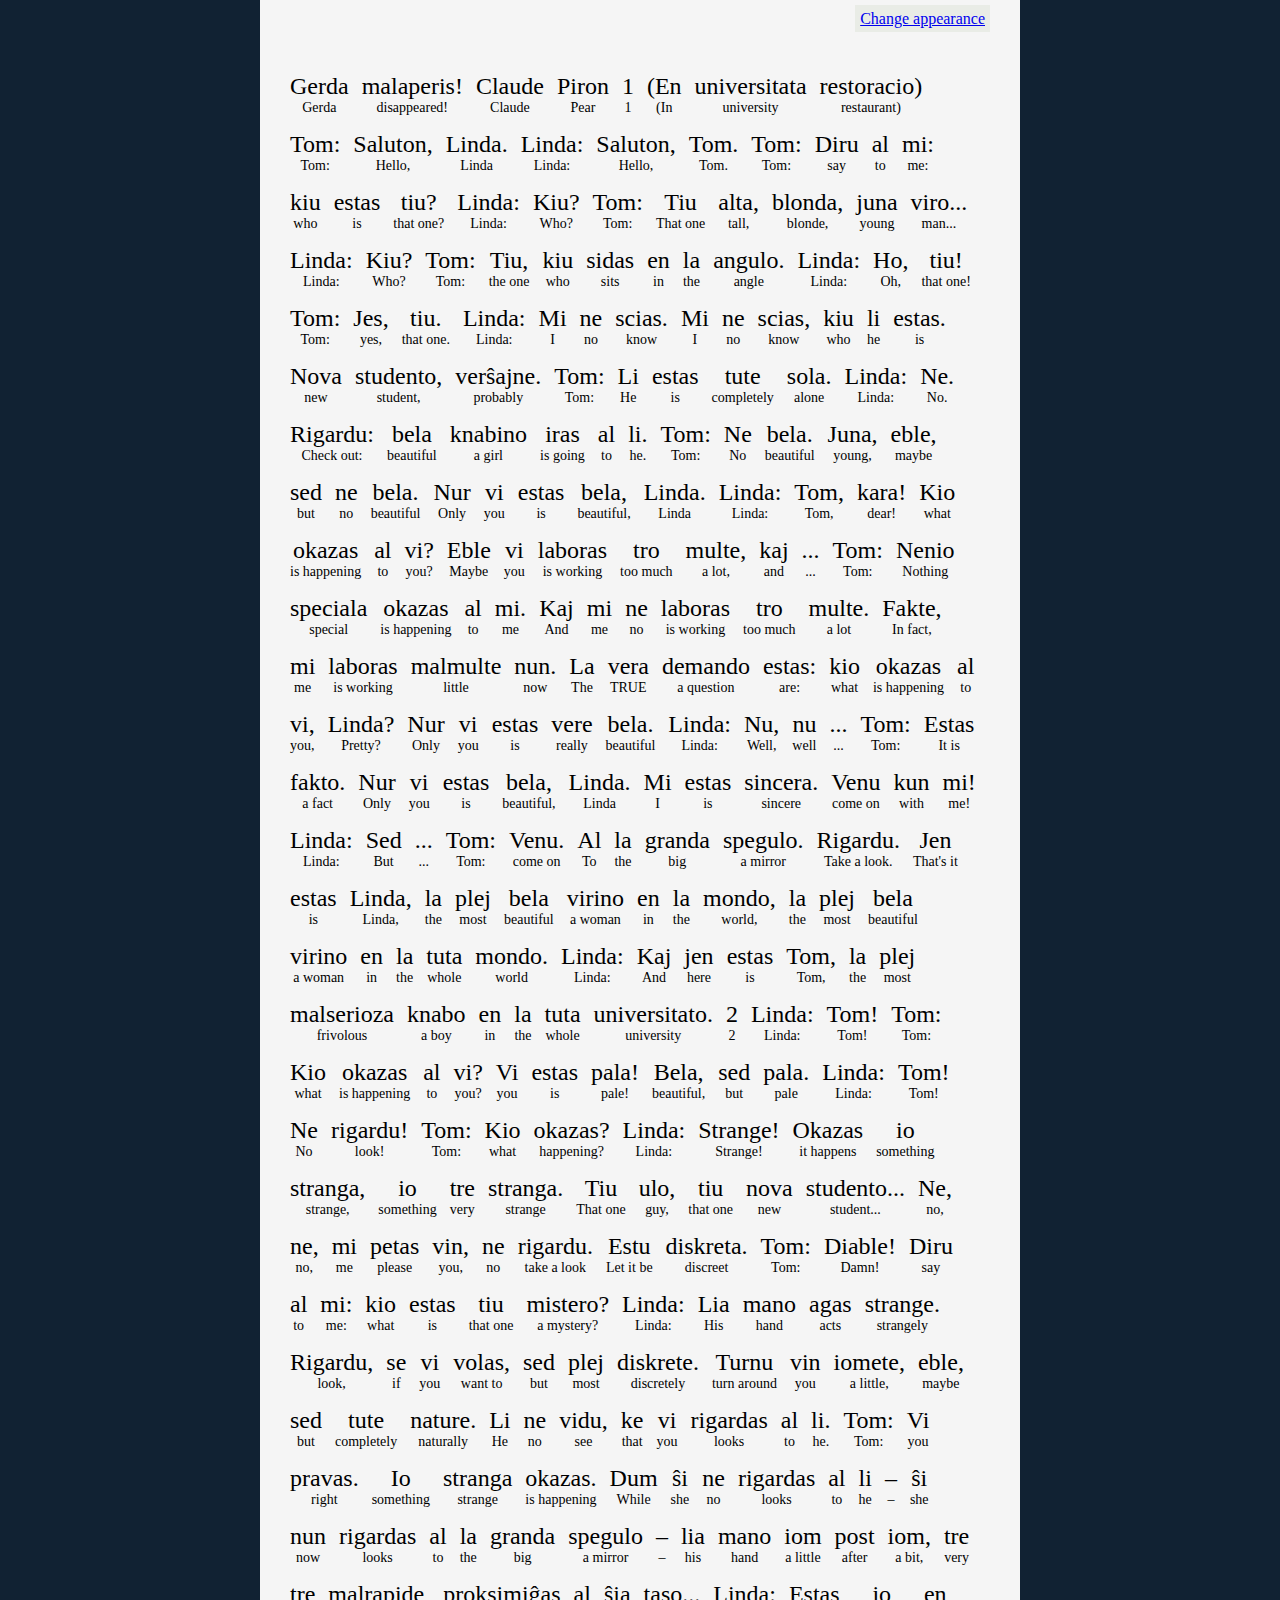
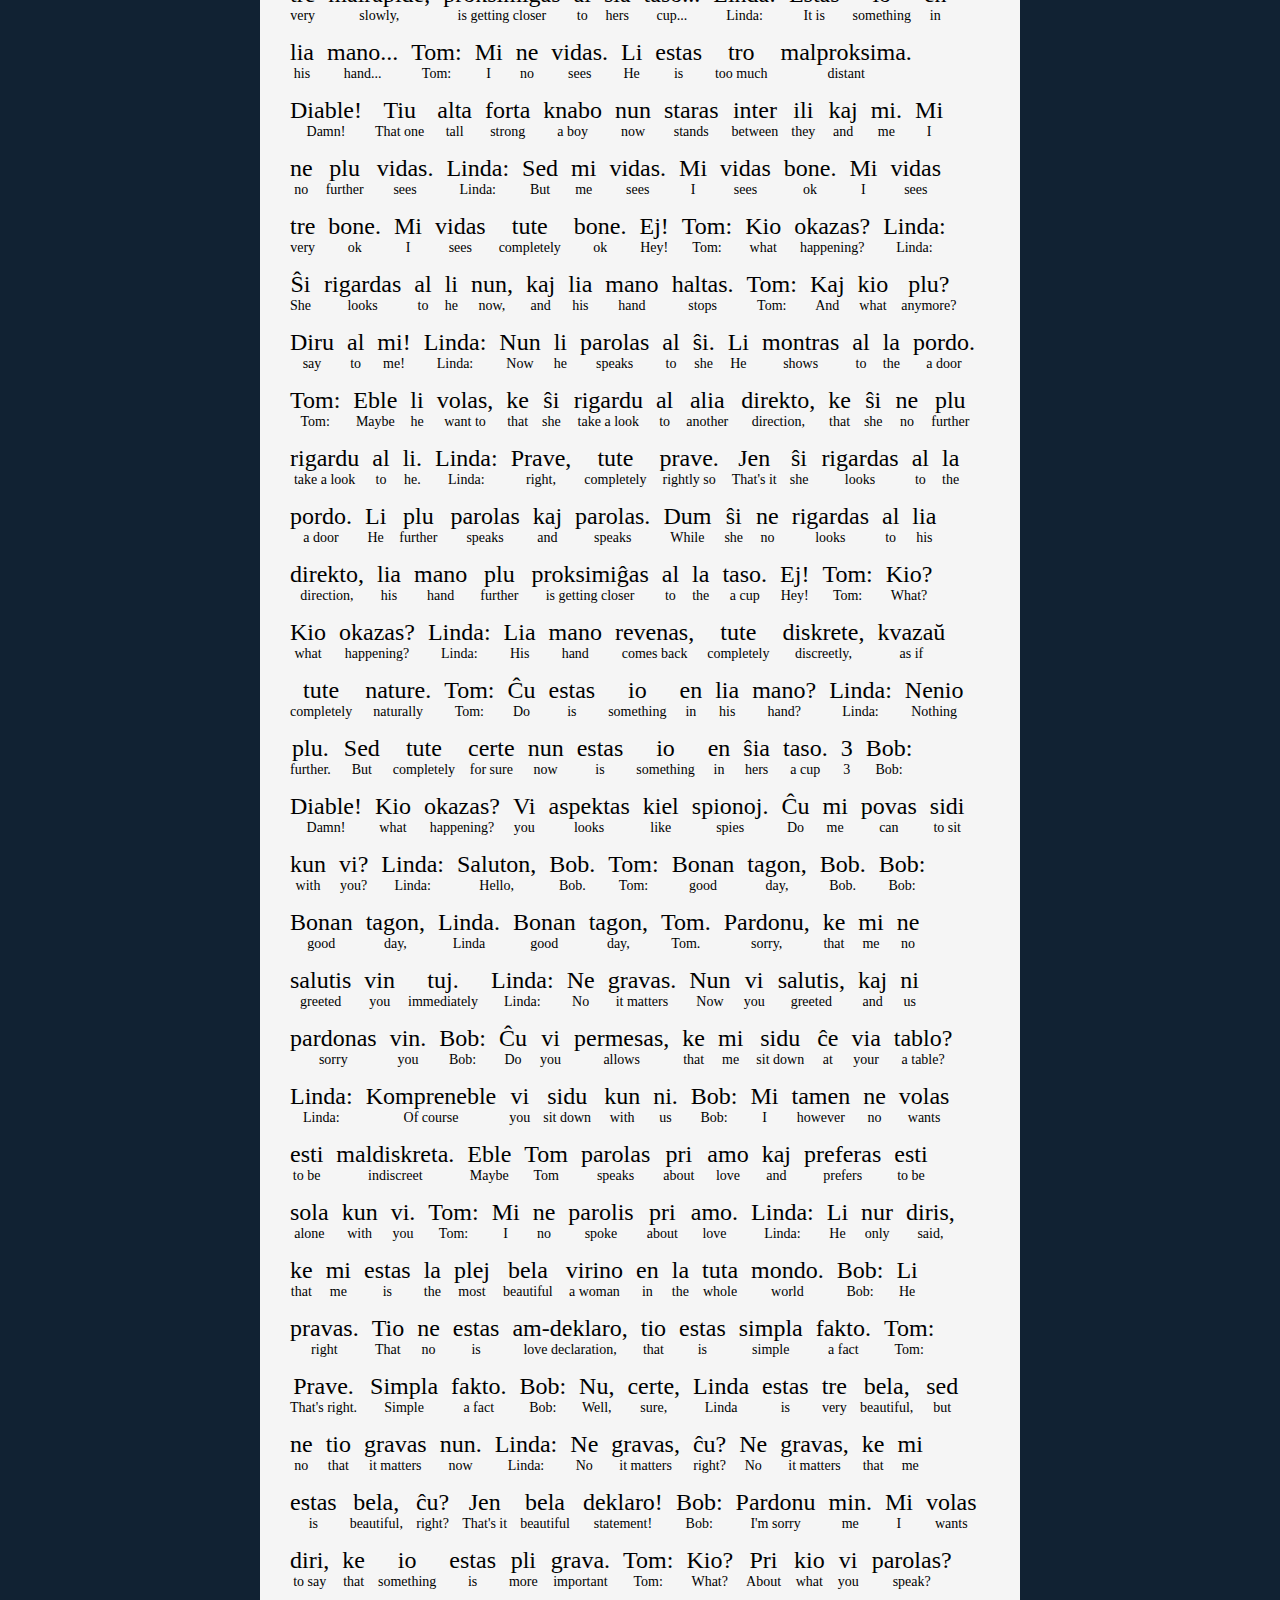
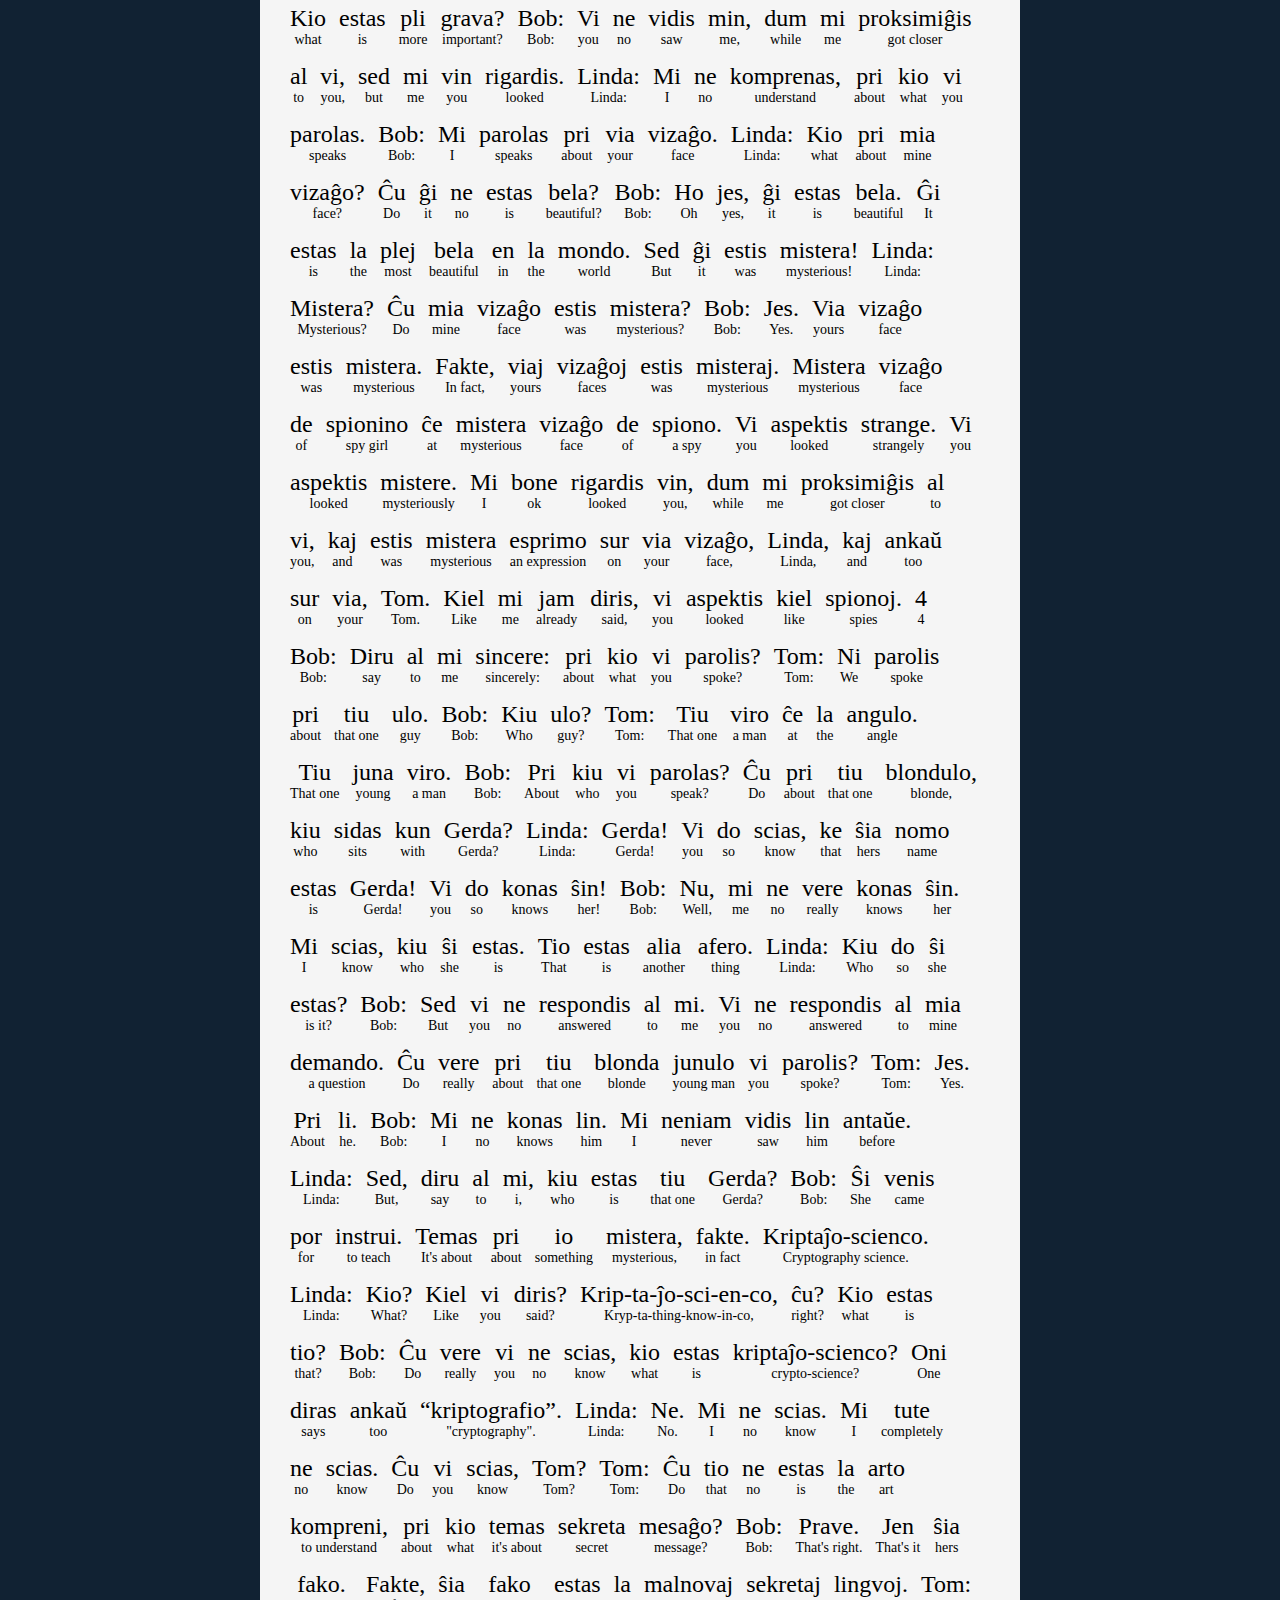
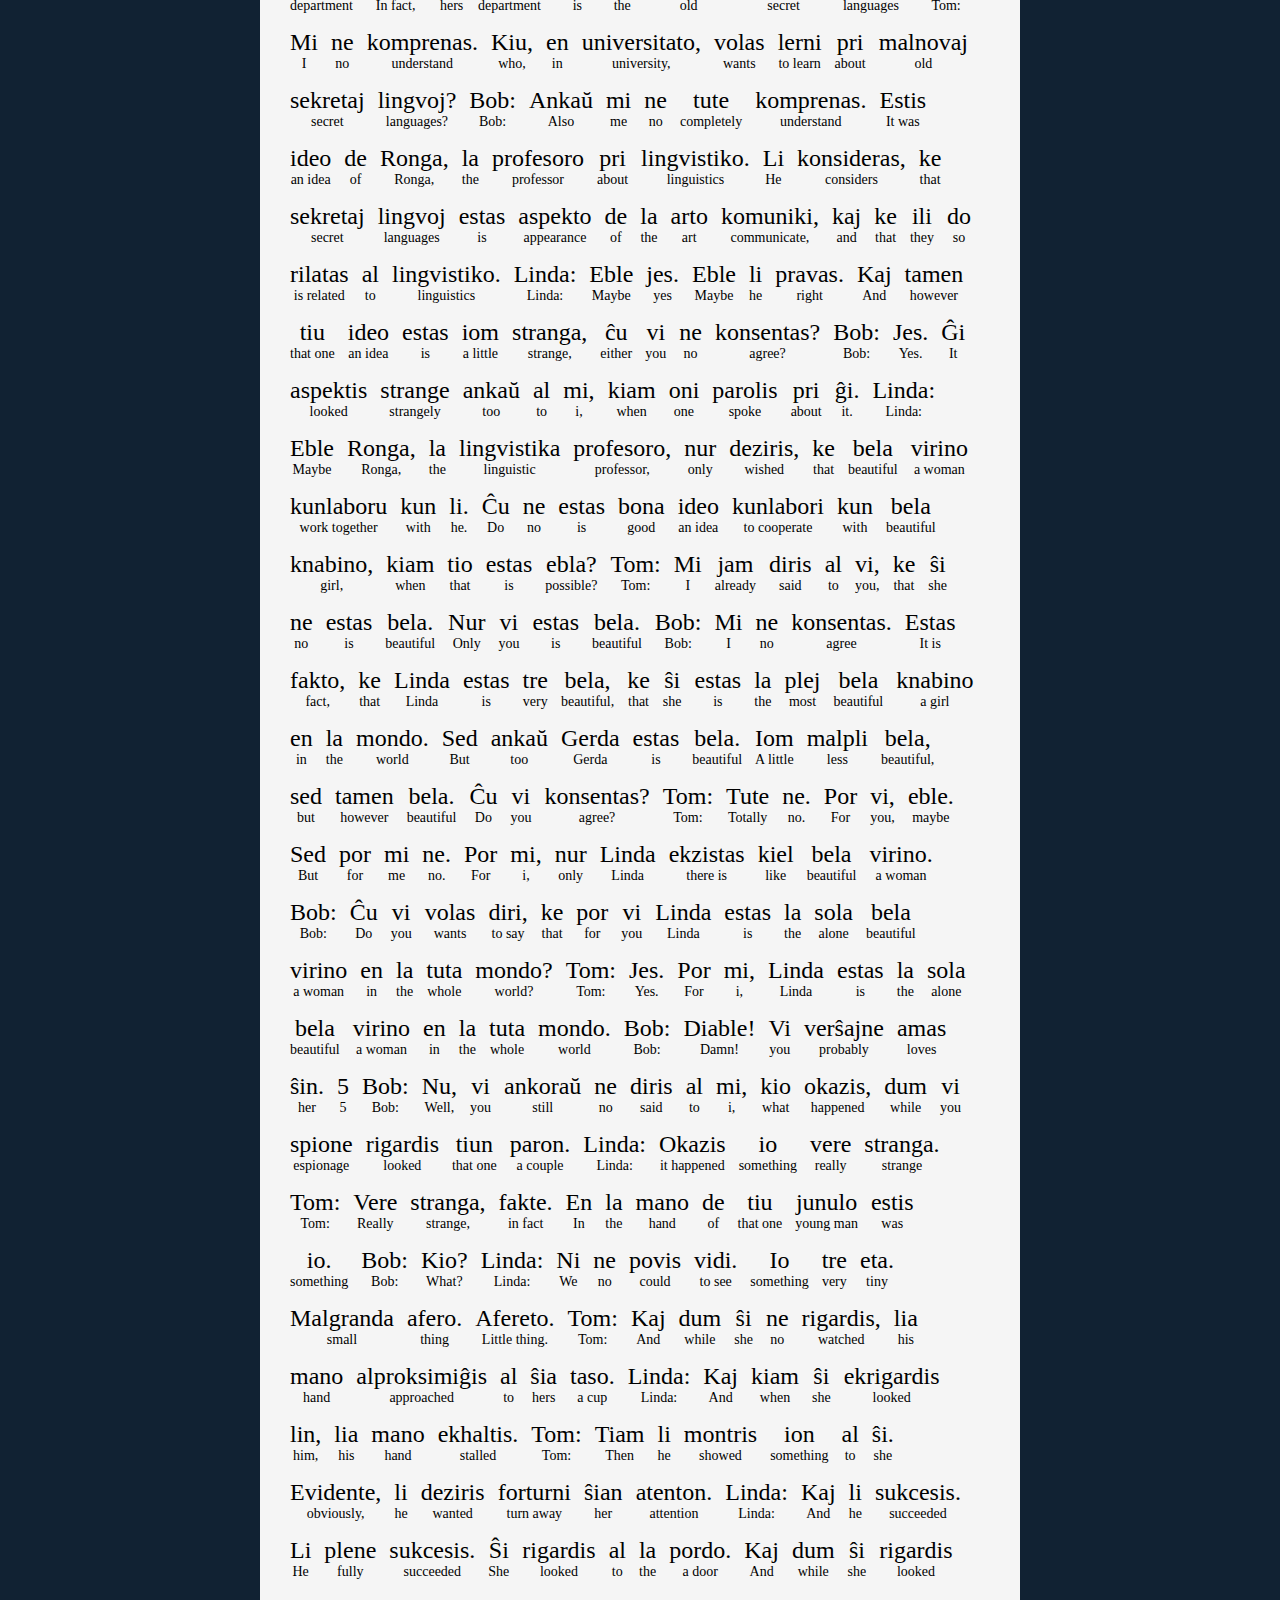
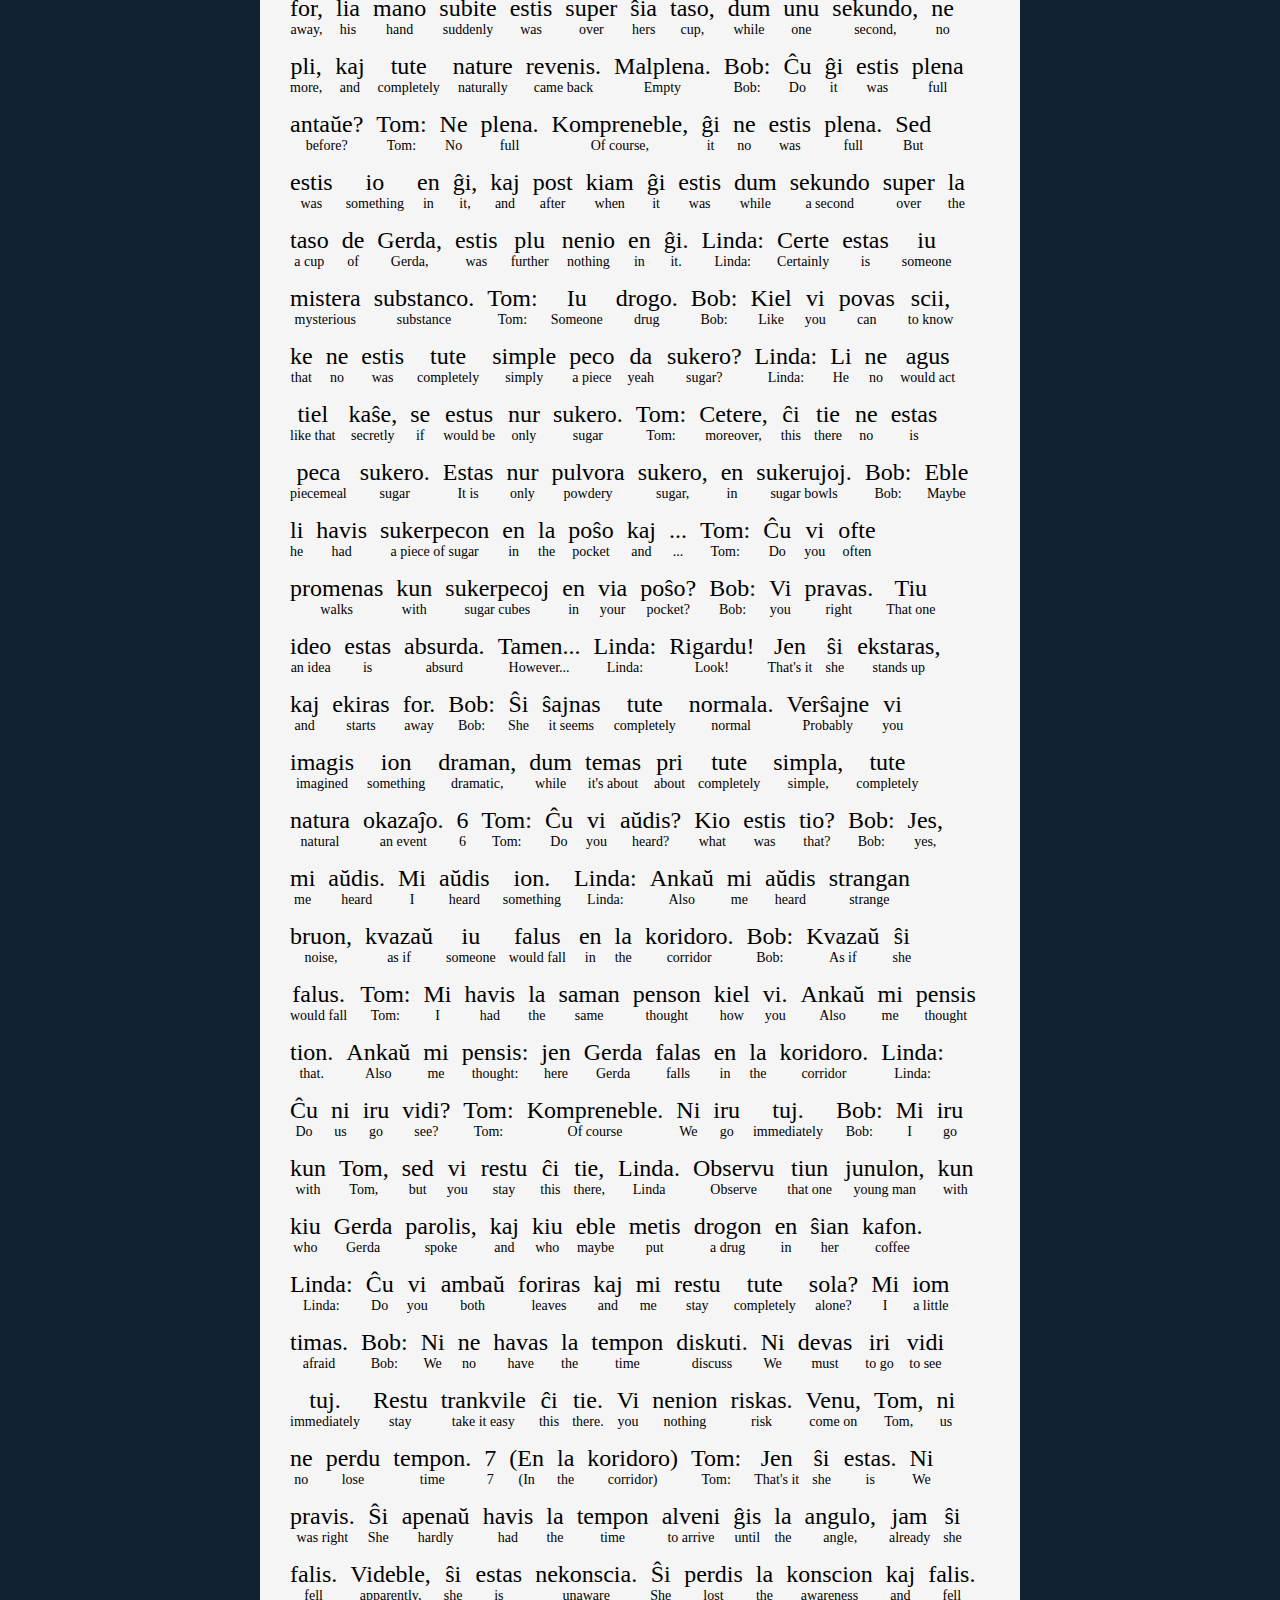
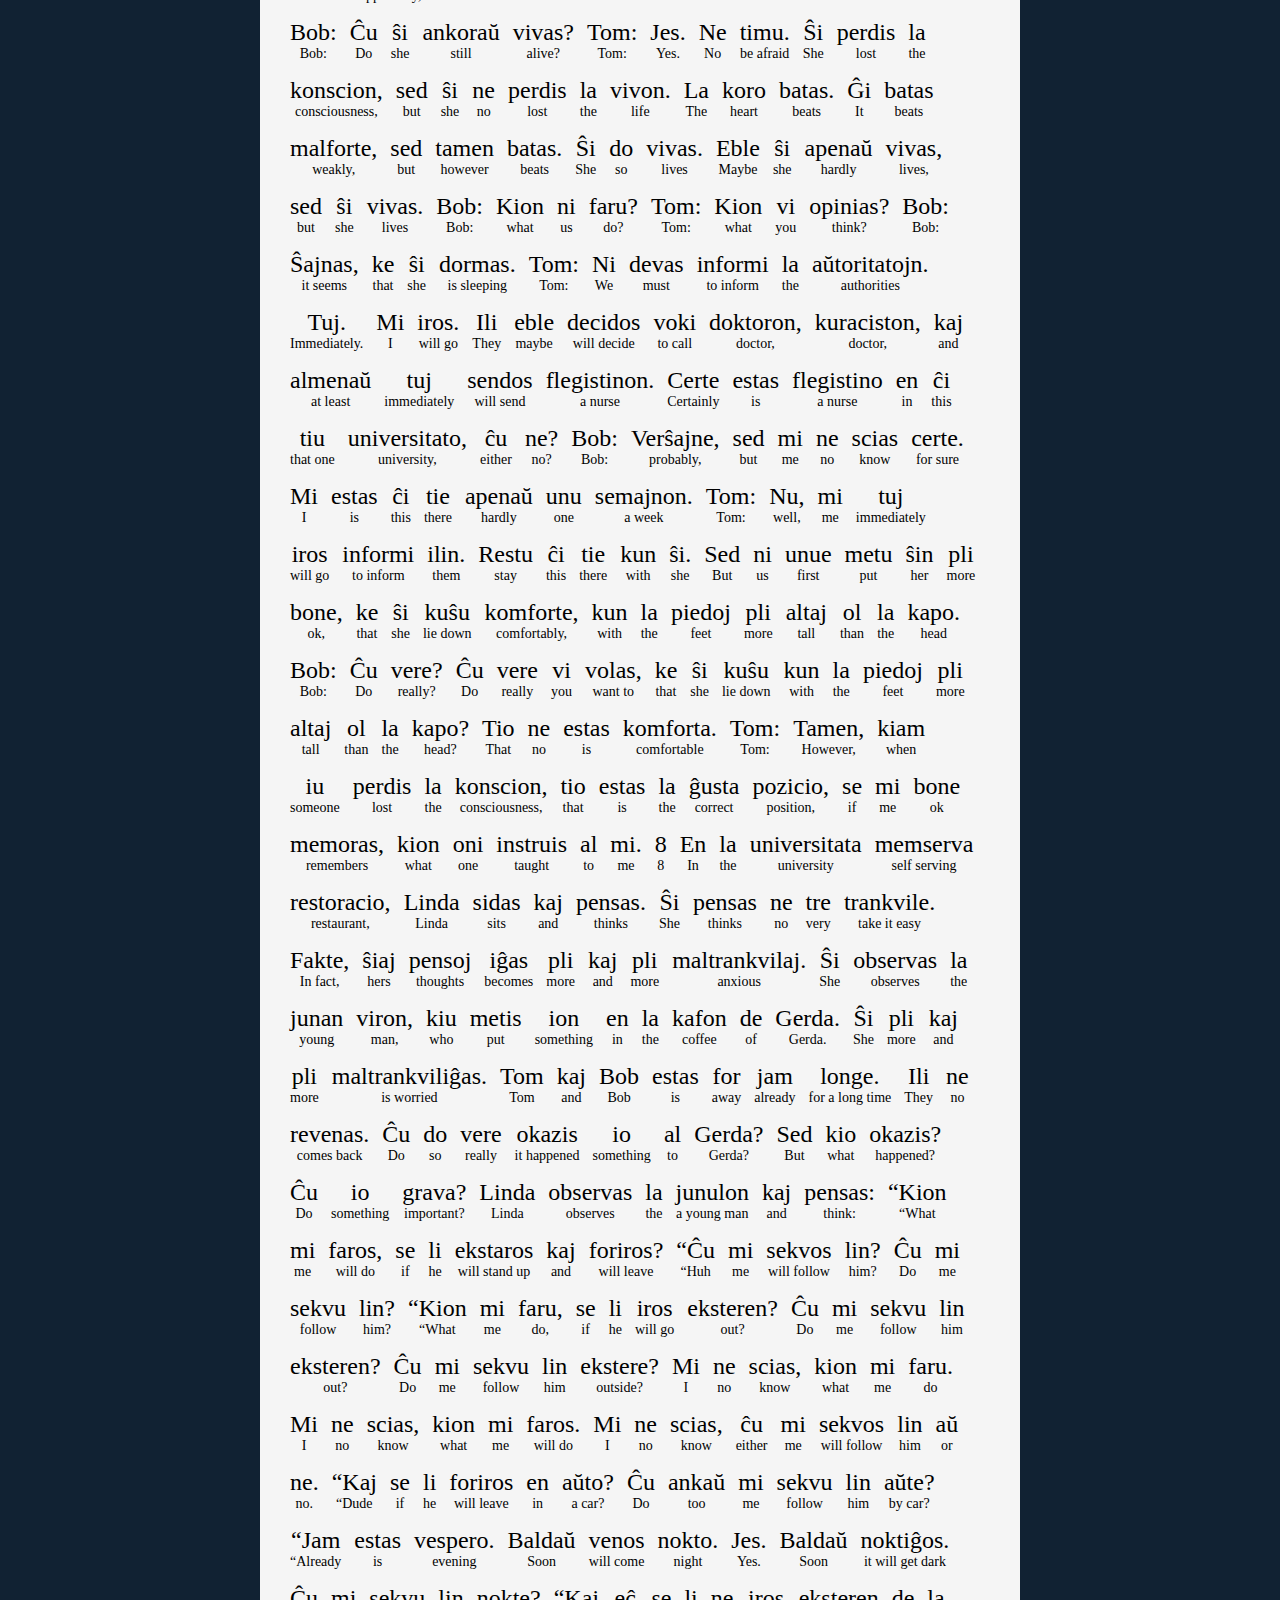
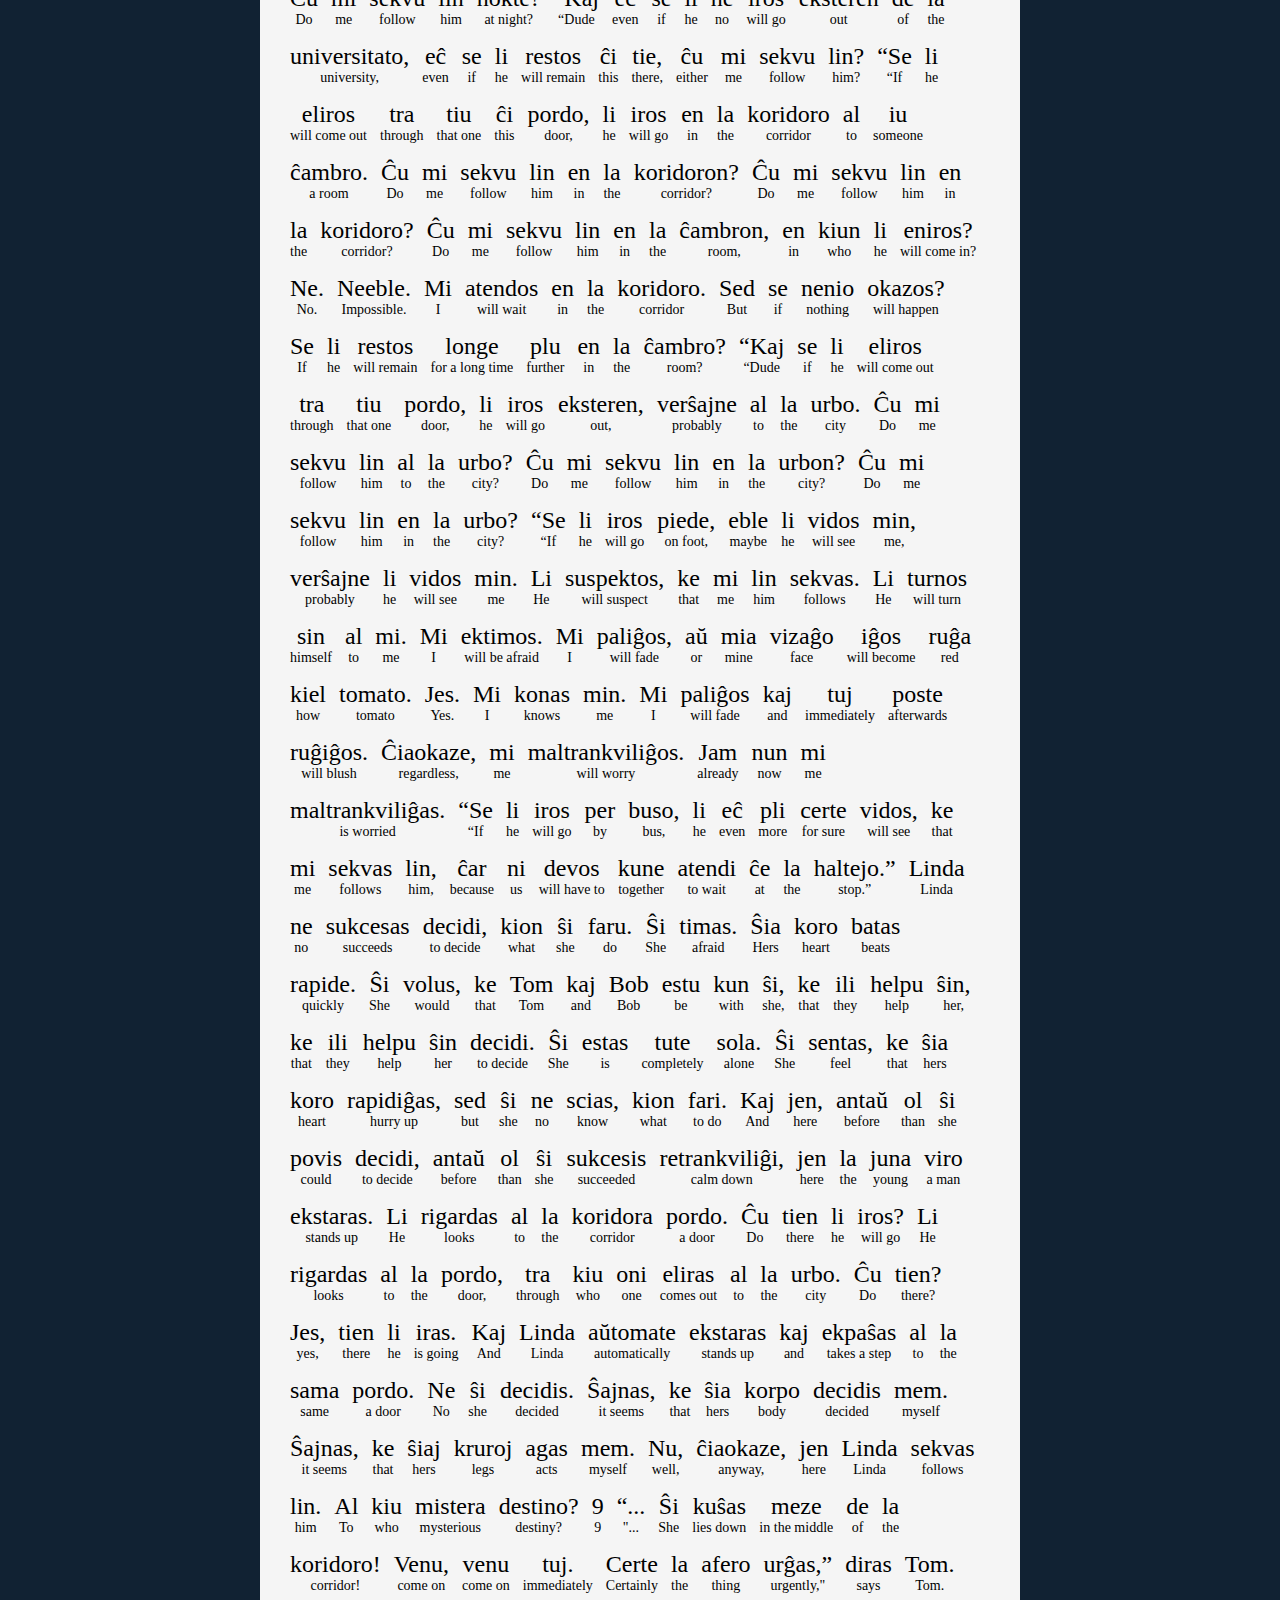
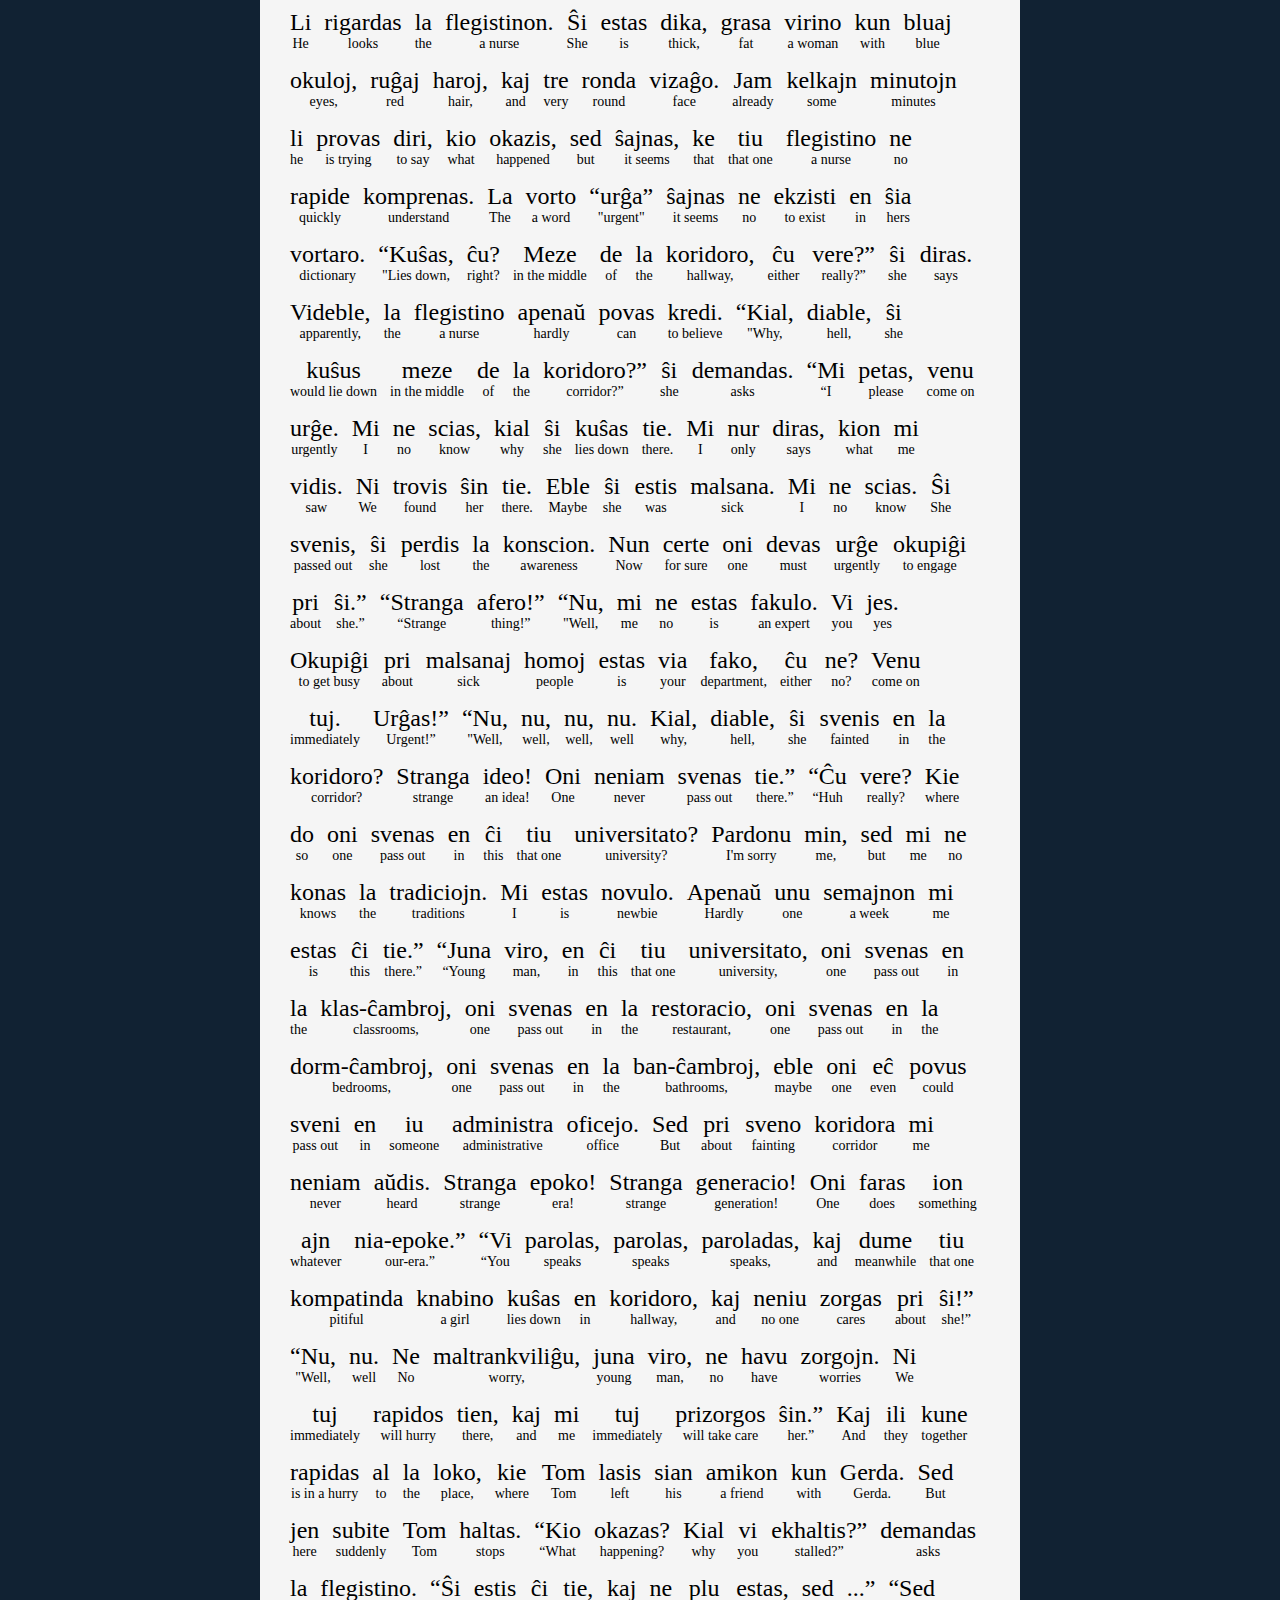
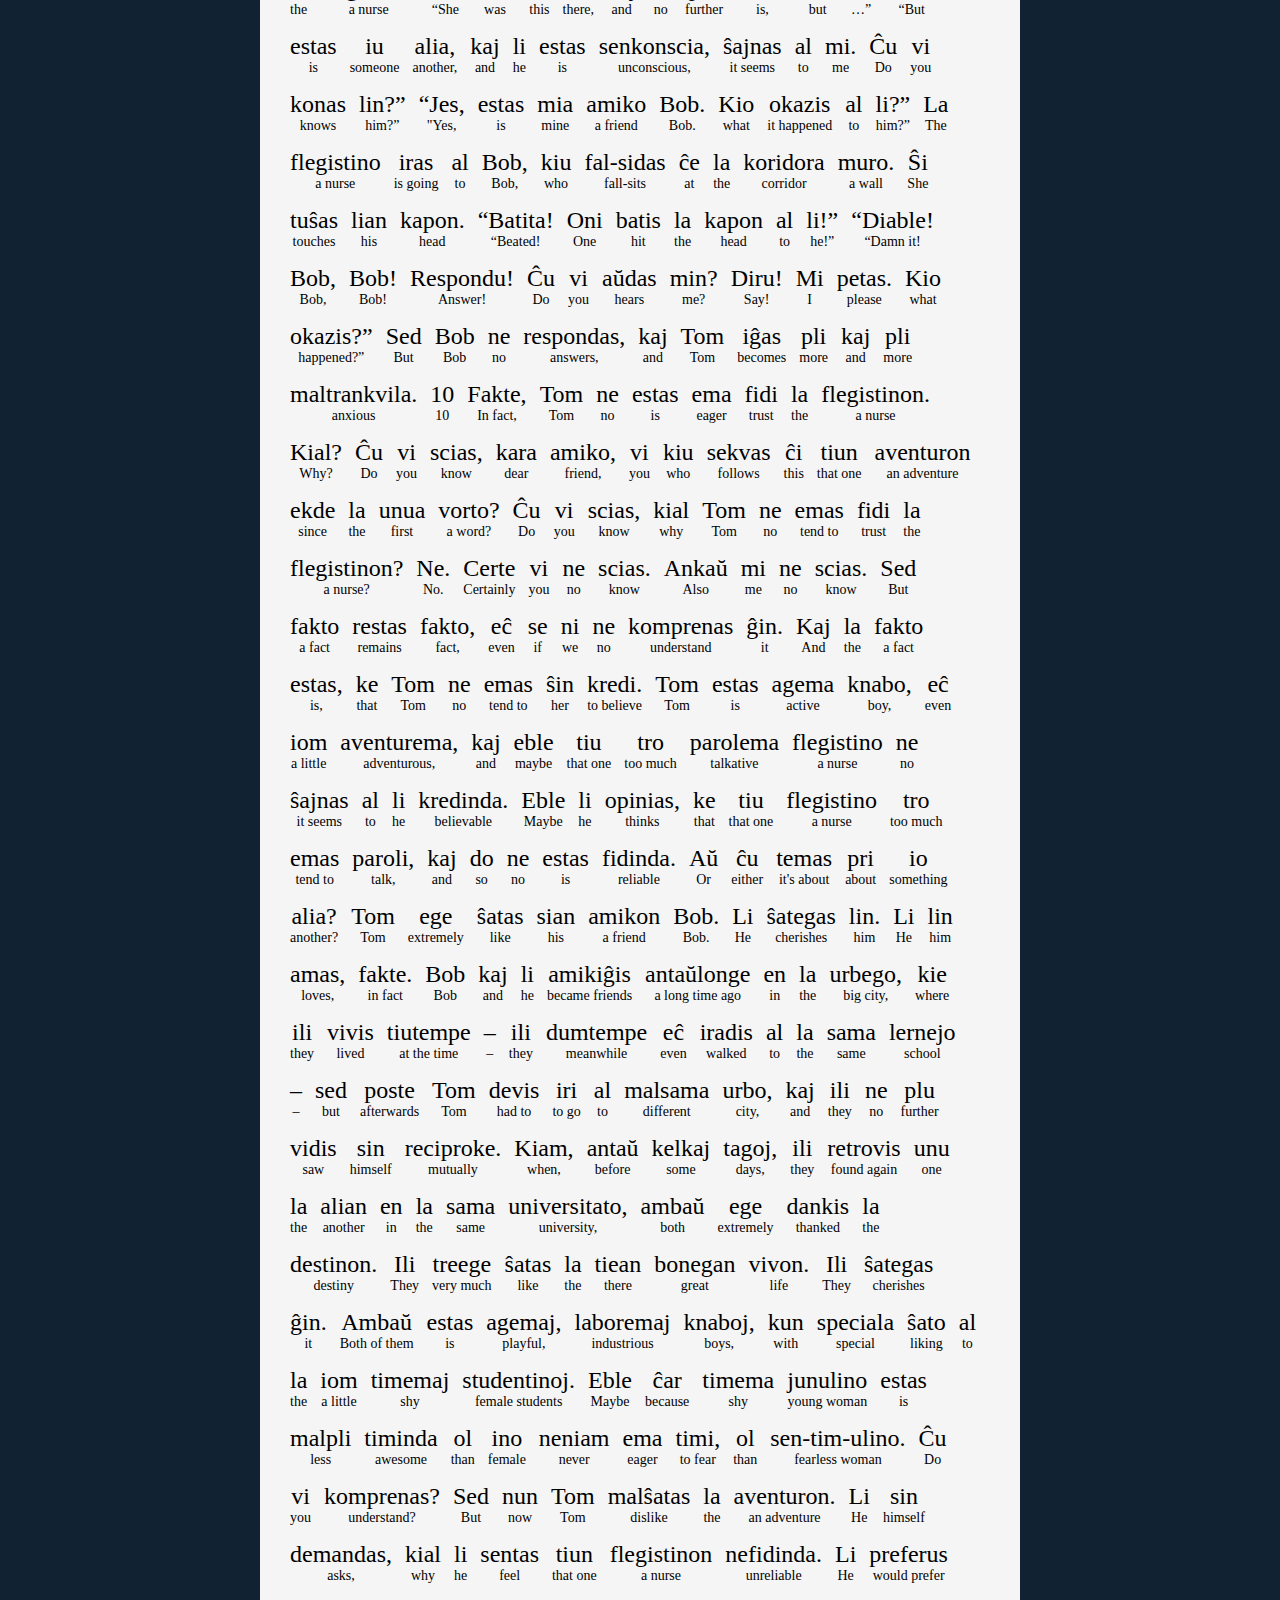
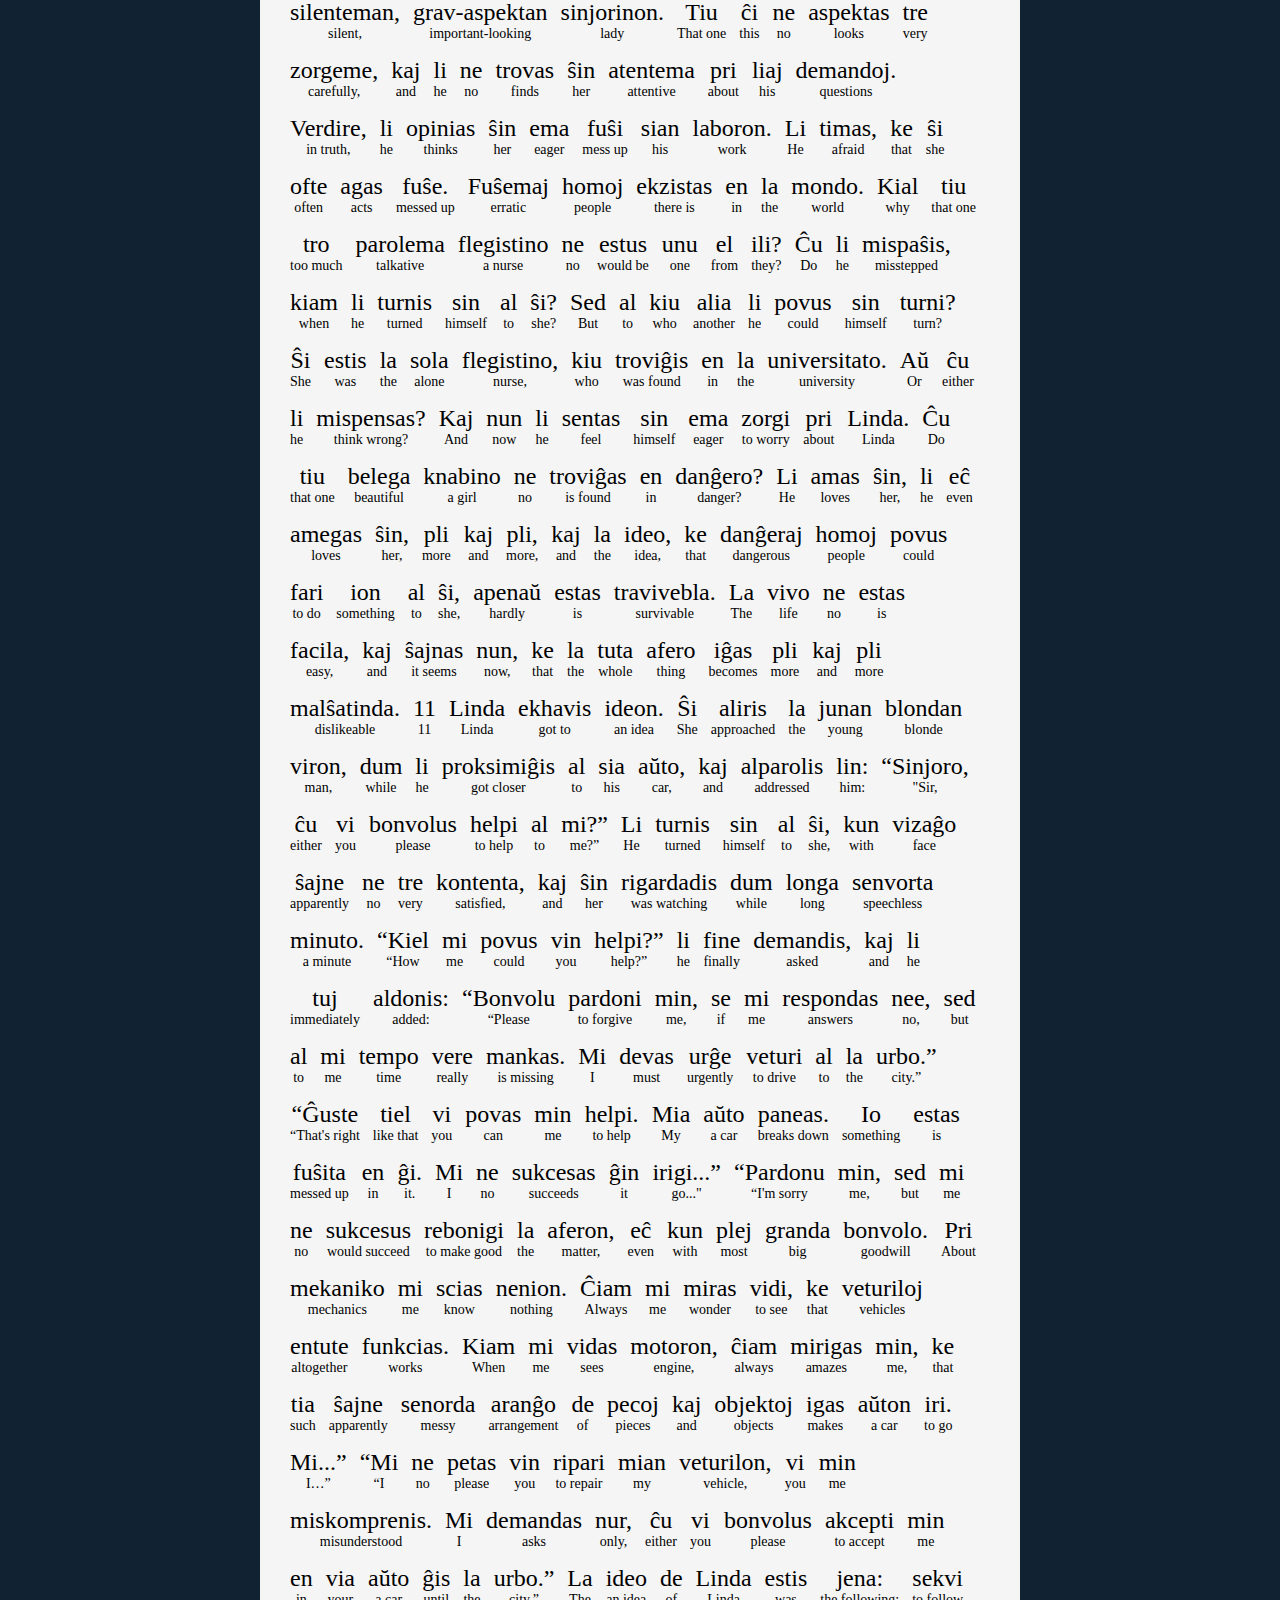
<file: duo-text/index.html>
<!DOCTYPE html>
<html lang="en">
<head>
	<meta charset="UTF-8">
	<meta http-equiv="X-UA-Compatible" content="IE=edge">
	<meta name="viewport" content="width=device-width, initial-scale=1.0">
	<script defer src="../js/alpine.min.js"></script>

	<link rel="preconnect" href="https://fonts.googleapis.com">
	<link rel="preconnect" href="https://fonts.gstatic.com" crossorigin>
	<link href="https://fonts.googleapis.com/css2?family=Domine&family=EB+Garamond&family=Istok+Web&family=Lato&family=Merriweather&family=Open+Sans+Condensed:wght@300&family=Oswald&display=swap" rel="stylesheet">

	<style>
		body {
			background-color: #123;
			margin: 0;
		}

		.upper-line {
			font-size: 24px;
		}

		.lower-line {
			font-size: 14px;
		}

		.content-line {
			display: inline-block;
			text-align: center;
			margin: 15px 13px 0 0;
		}

		.text-container {
			background-color: whitesmoke;
			padding: 30px;
			max-width: 700px;
			margin: auto;
		}

		#attributes-menu {
			padding-bottom: 0;
			padding-top: 10px;
			text-align: right;
		}

		.attributes-container {
			padding: 15px;
			background-color: #E9ECE6;
			text-align: left;
		}

		#attributes-menu, .attributes-container {
			font-family: -apple-system, BlinkMacSystemFont, 'Segoe UI', Roboto, Oxygen, Ubuntu, Cantarell, 'Open Sans';
		}

		.attributes-container button {
			width: 25px;
			height: 25px;
			margin: 5px;
			font-weight: bold;
		}

		.attributes-handler {
			background-color: #E9ECE6;
			padding: 5px;
		}

		.font-selector {
			padding: 5px;
			margin: 5px;
			background-color: white;
			display: inline-block;
		}
	</style>

	<title>test-format</title>
</head>
<body>

	<div 
		x-data="alpineInstance()"
		x-init="fetch('finished.json')
			.then(response => response.json())
			.then(fetchData => {
				data = fetchData;
				if (data.length > 1) show_missing_data_msg = false;
			})
			.then(log => console.log())">

		<div id="attributes-menu" class="text-container">
			<a href="#"
				class="attributes-handler"
				x-on:click.prevent="show_att_menu = !show_att_menu" 
				x-text="show_att_menu ? 'Hide attributes' : 'Change appearance'">
			</a>

			<div class="attributes-container" x-show="show_att_menu">
				<div class="upper-menu">
					<p><strong>Learning language</strong></p>
					<div>
						<button x-on:click="changeAttribute({class: '.upper-line', type: 'size', value: -2})">-</button>
						<button x-on:click="changeAttribute({class: '.upper-line', type: 'size', value: 2})">+</button>
						<span>Font size</span>
					</div>
					<div>
						<p>
							Font family: 
							<span x-text="font_selected_upper_text"></span>
						</p>
						<template x-for="(font, font_index) in font_families">
							<span>
								<a 
									class="font-selector" 
									href="#" 
									x-text="font"
									x-on:click.prevent="changeAttribute({class: '.upper-line', type: 'family', value: font_index})">
									...
								</a>
							</span>
						</template>
					</div>
				</div>
				
				<div class="lower-menu">
					<p><strong>Native language</strong></p>
					<div>
						<button x-on:click="changeAttribute({class: '.lower-line', type: 'size', value: -2})">-</button>
						<button x-on:click="changeAttribute({class: '.lower-line', type: 'size', value: 2})">+</button>
						<span>Font size</span>
					</div>
					<div>
						<p>
							Font family: 
							<span x-text="font_selected_lower_text"></span>
						</p>
						<template x-for="(font, font_index) in font_families">
							<span>
								<a 
									class="font-selector" 
									href="#" 
									x-text="font"
									x-on:click.prevent="changeAttribute({class: '.lower-line', type: 'family', value: font_index})">
									...
								</a>
							</span>
						</template>
					</div>
				</div>
			</div>
		
		</div>

		<div class="text-container">

			<p x-show="show_missing_data_msg" x-text="missing_data_msg"></p>
	
			<template x-for="(d, index) in data">
				<div class="content-line">
					<div class="upper-line">
						<span x-text="d[0]">...fetching text</span>
					</div>

					<div class="lower-line">
						<span x-text="d[1]">...fetching text</span>
					</div>
				</div>
			</template>
		
		</div>

	</div>

	<script>
		function alpineInstance() {
			return {
				show_missing_data_msg: true,
				missing_data_msg: 'To see some output, add finished.json to the directory root.',
				// To do:
				//light_theme: true,
				//word_spacing: ,
				//line_spacing: ,
				//page_width: ,
				show_att_menu: false,
				font_families_index: false,
				font_families: [
					'Domine','"EB Garamond"','"Istok Web"','Lato','Merriweather','"Open Sans Condensed"','Oswald', 'serif', 'sans-serif'
				],
				font_selected_upper_text: 'System default',
				font_selected_lower_text: 'System default',
				data: [],
				changeAttribute: function(att) {
					//console.log(att);
					let elements_by_class = document.querySelectorAll(att.class);
					
					// Change fonts by class 
					elements_by_class.forEach((el) => {
						if (att.type == 'size')
						{
							const fontSize_s = window.getComputedStyle(el).fontSize
							const fontSize_i = parseInt(fontSize_s);
							el.style.fontSize = fontSize_i + att.value + "px";
						}
						else if (att.type == 'family') {
							const fontFamily = window.getComputedStyle(el).fontFamily
							el.style.fontFamily = this.font_families[att.value];
						}
					});

					// Update selected font family
					if (att.type == 'family' && att.class == '.upper-line') {
						this.font_selected_upper_text = this.font_families[att.value];
					}
					else if (att.type == 'family' && att.class == '.lower-line') {
						this.font_selected_lower_text = this.font_families[att.value];
					}
				},
			}
		}
	</script>

</body>
</html>
</file>
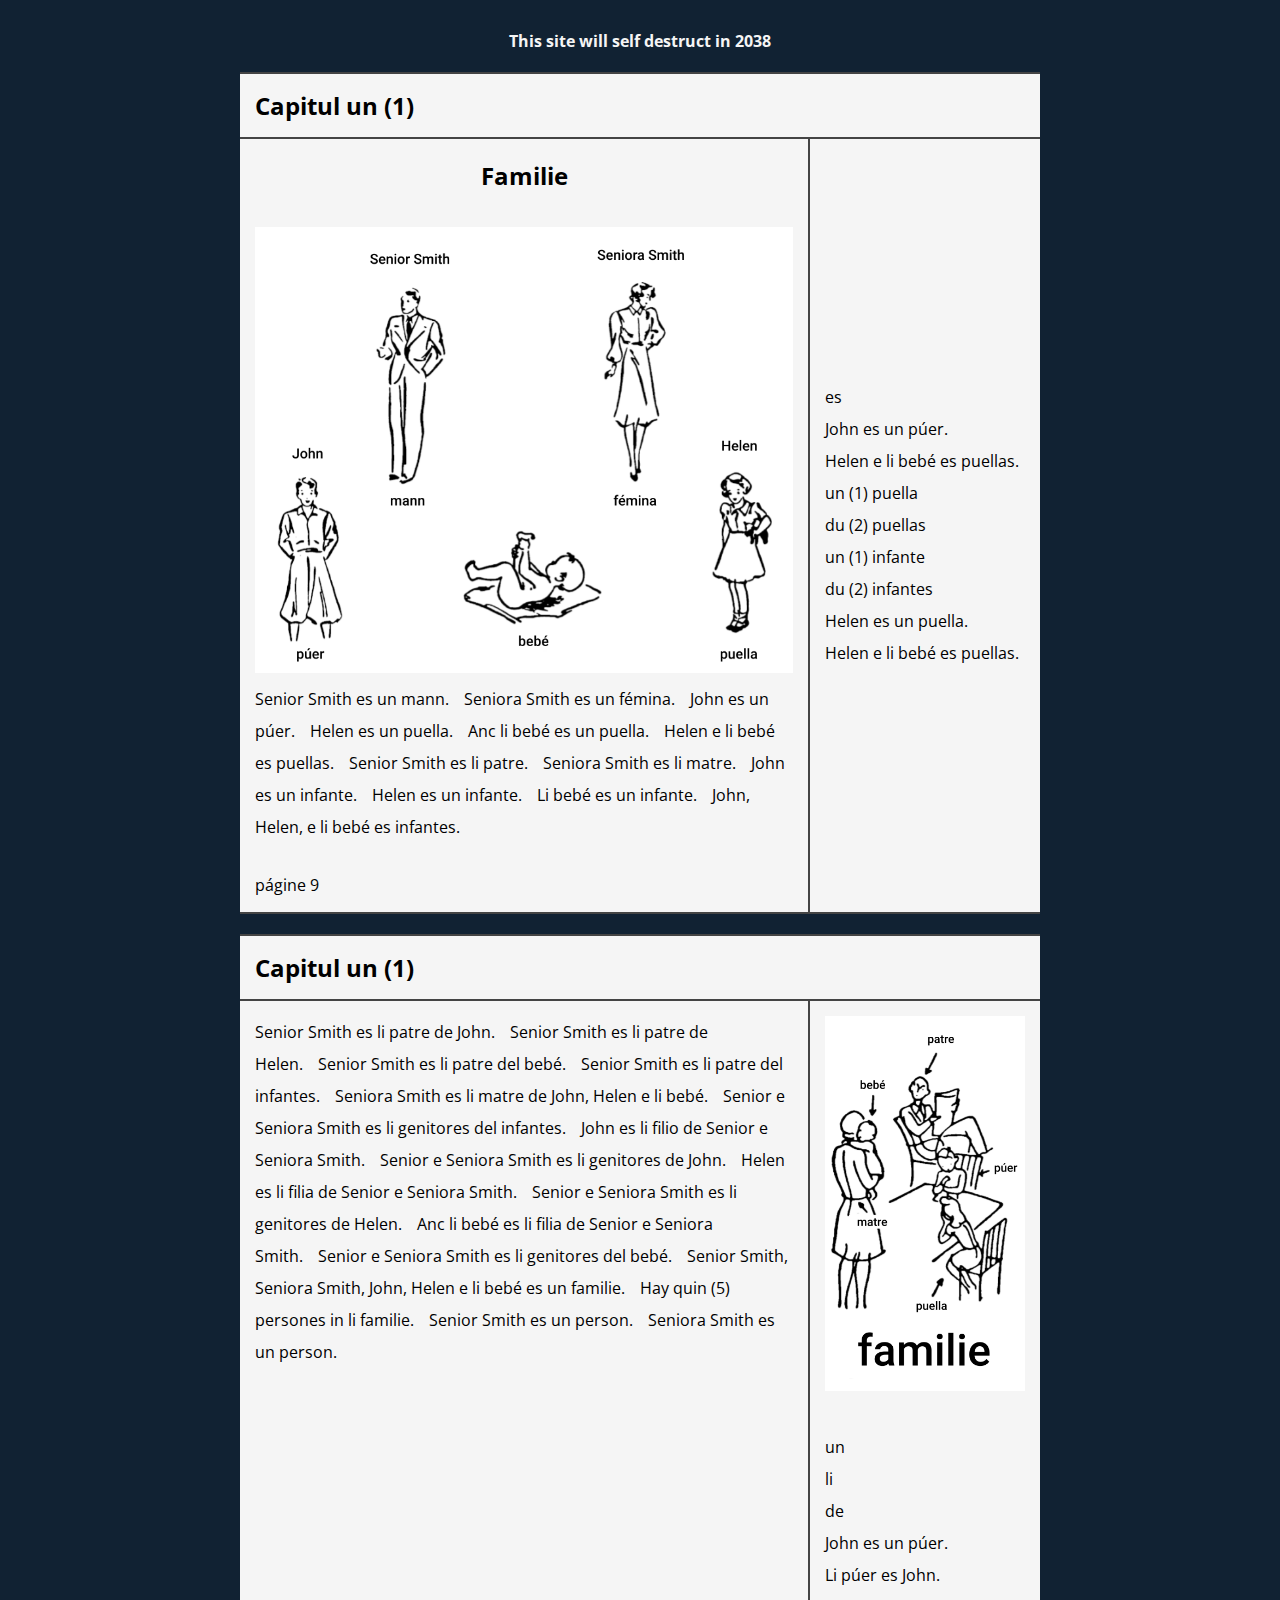
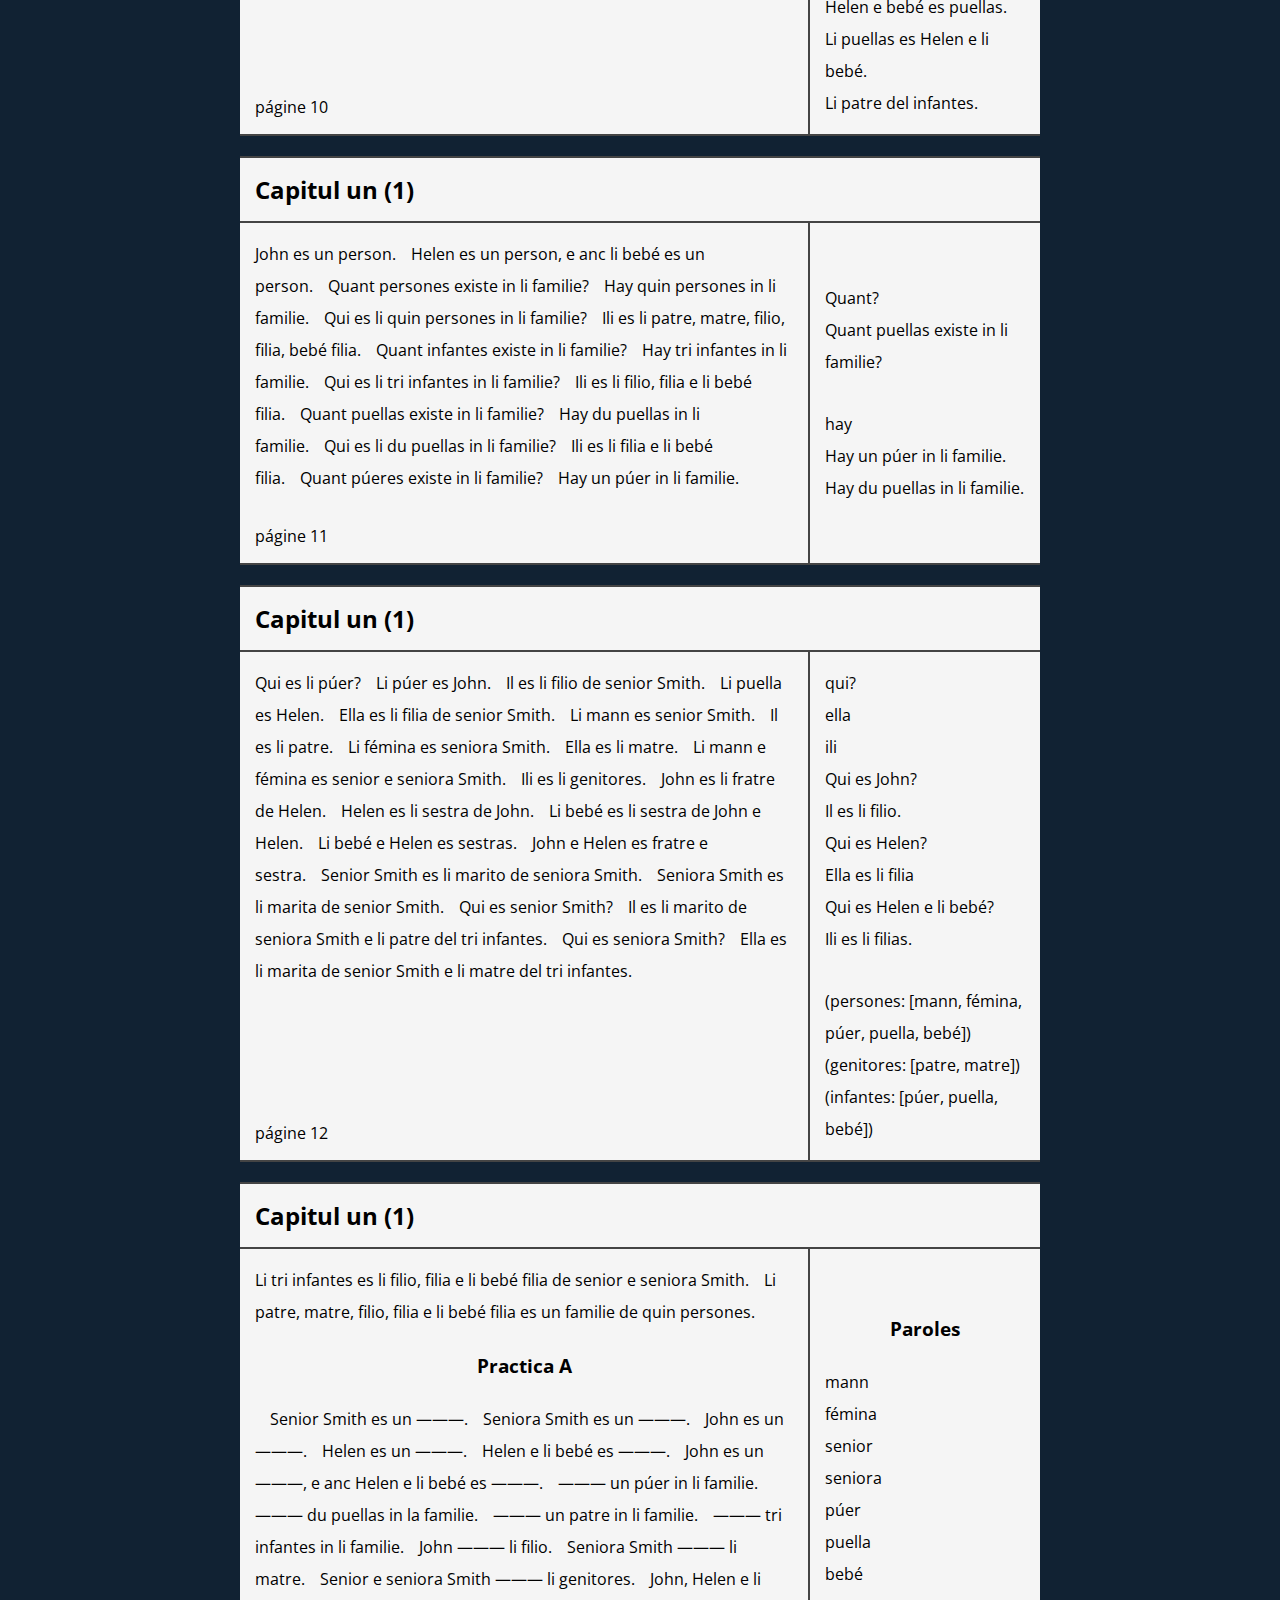
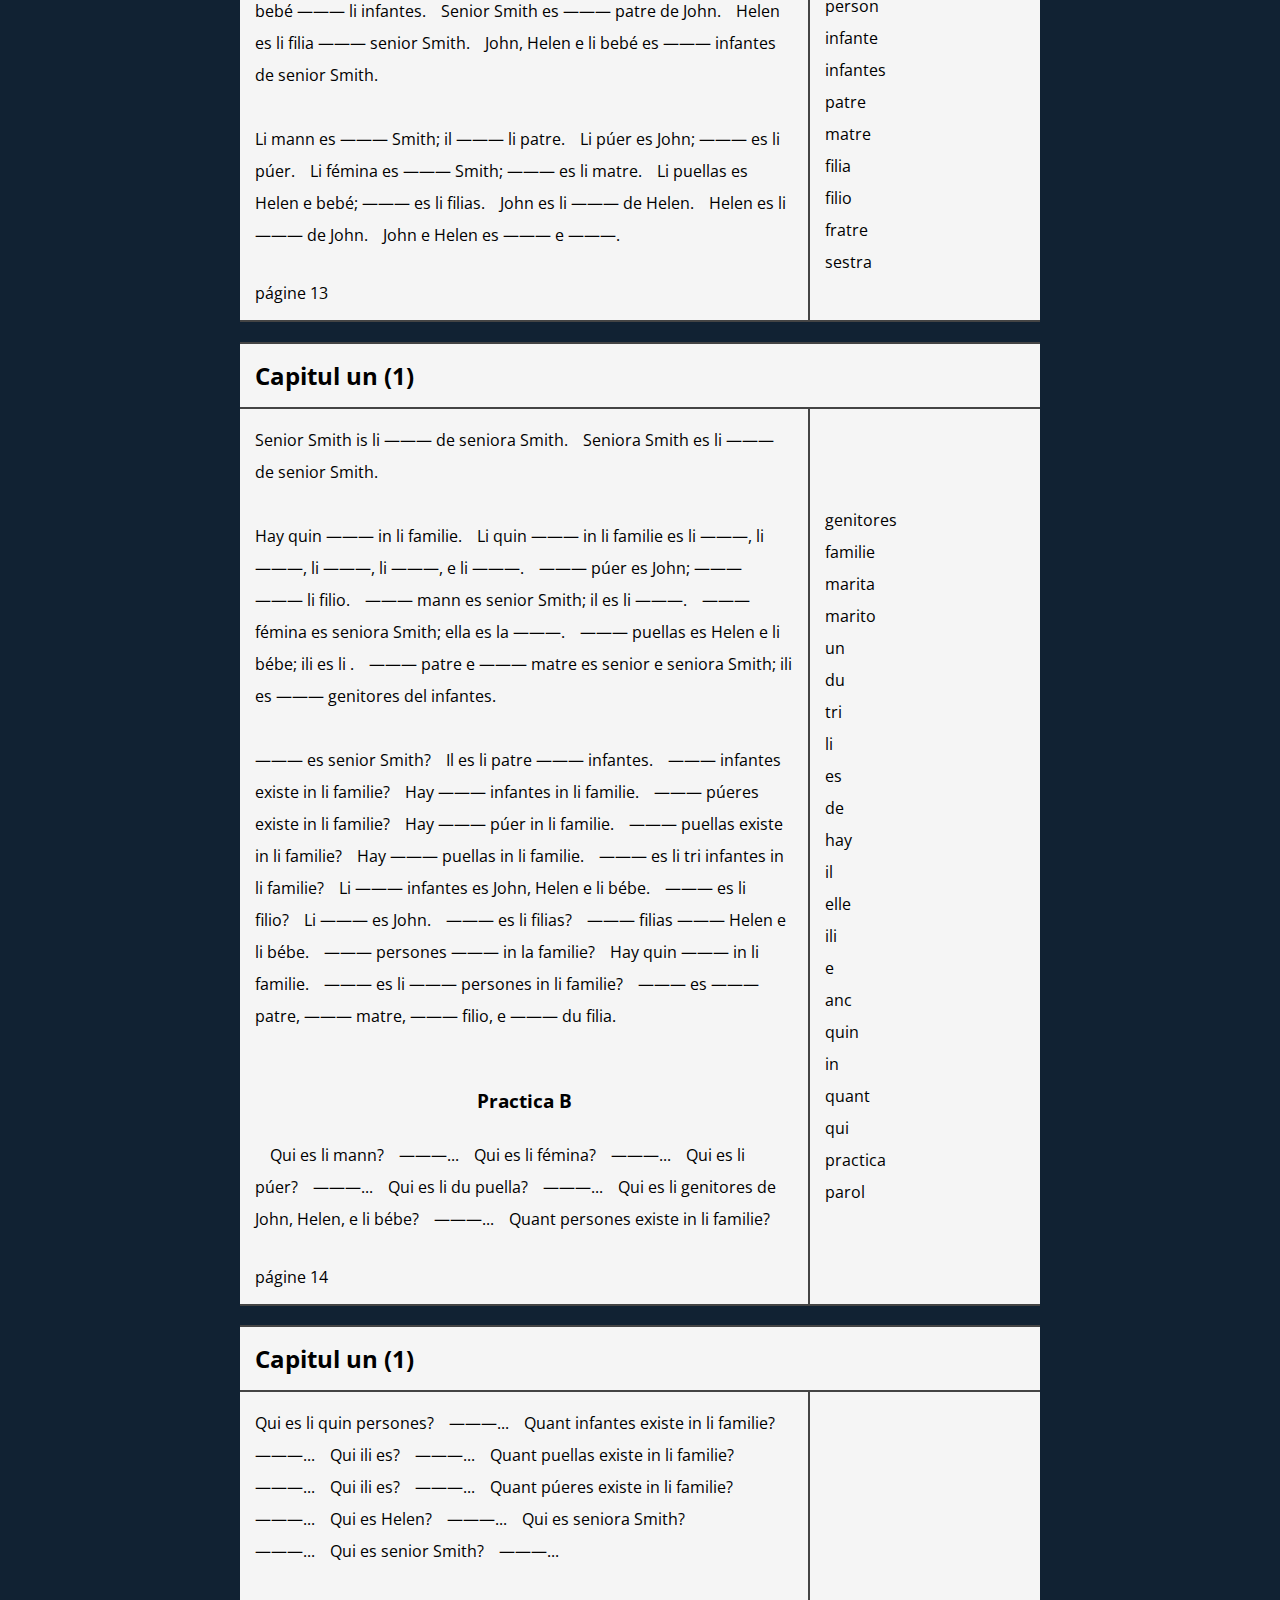
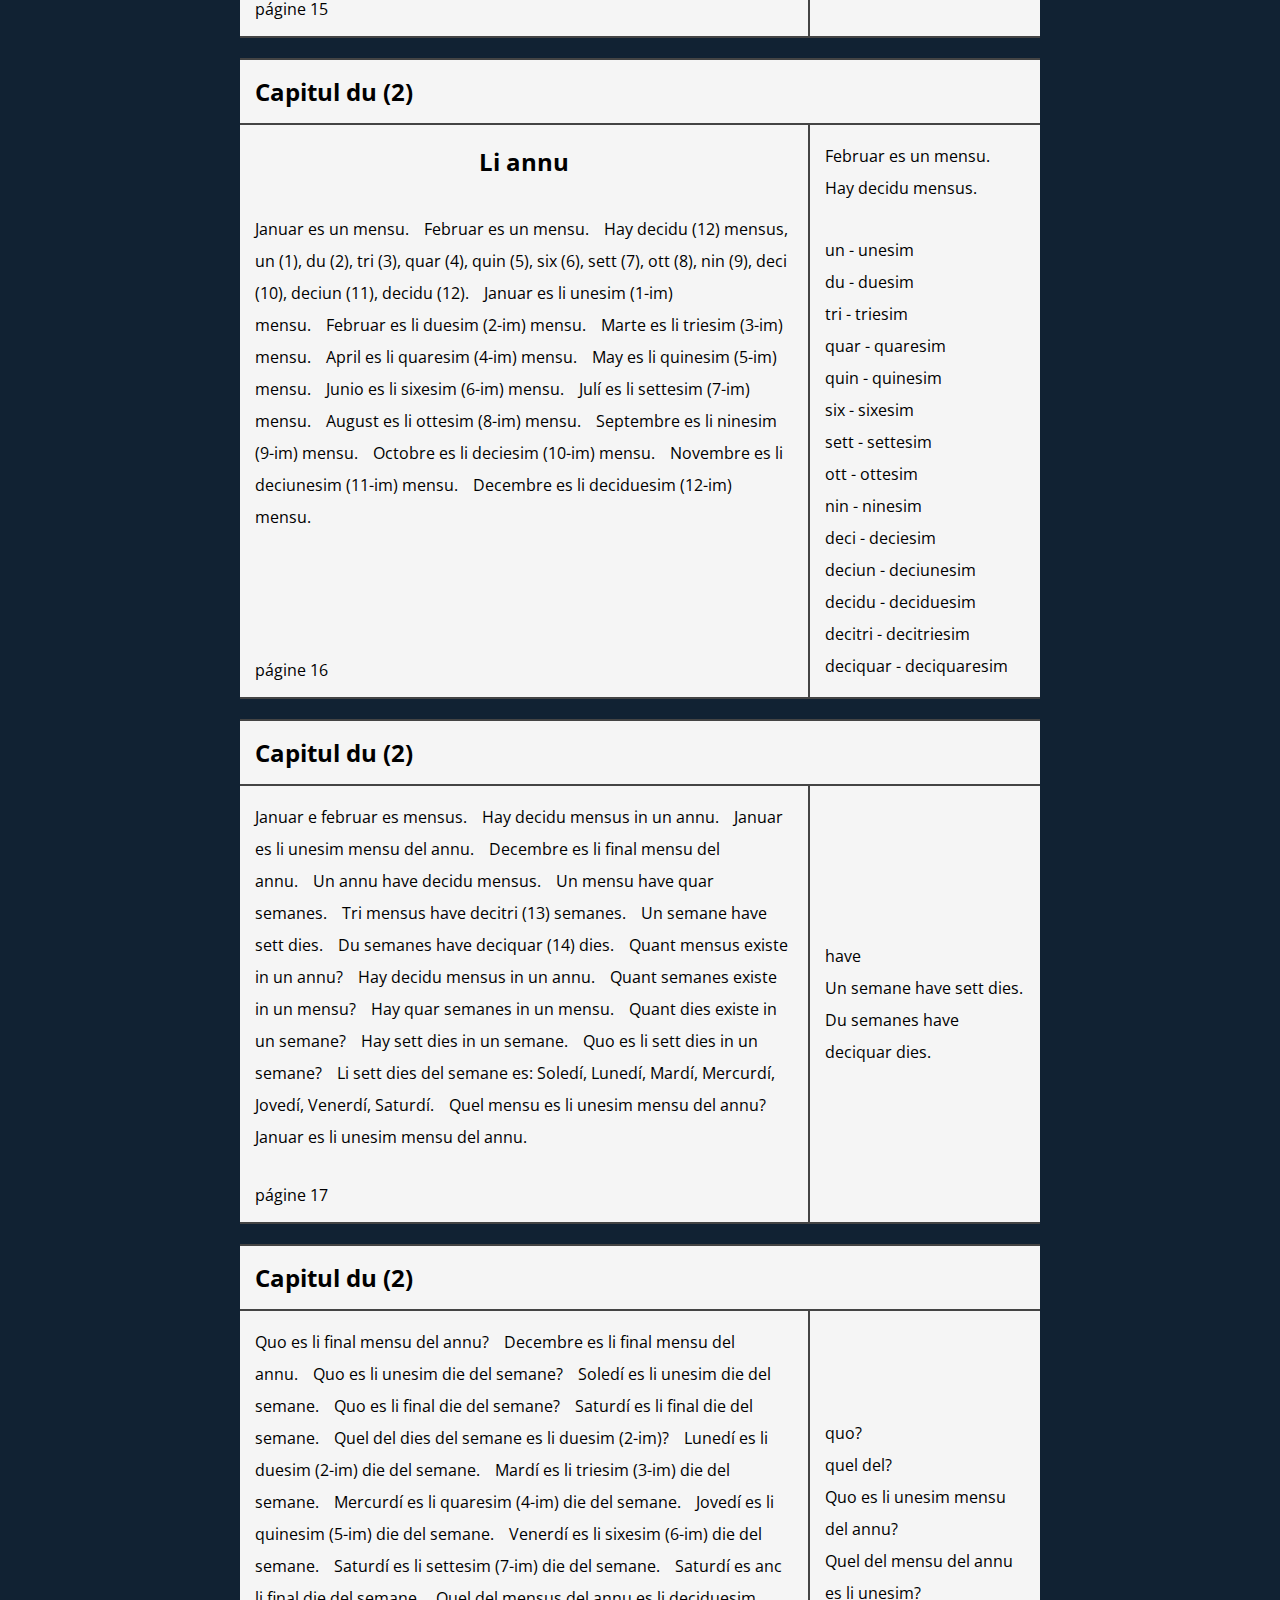
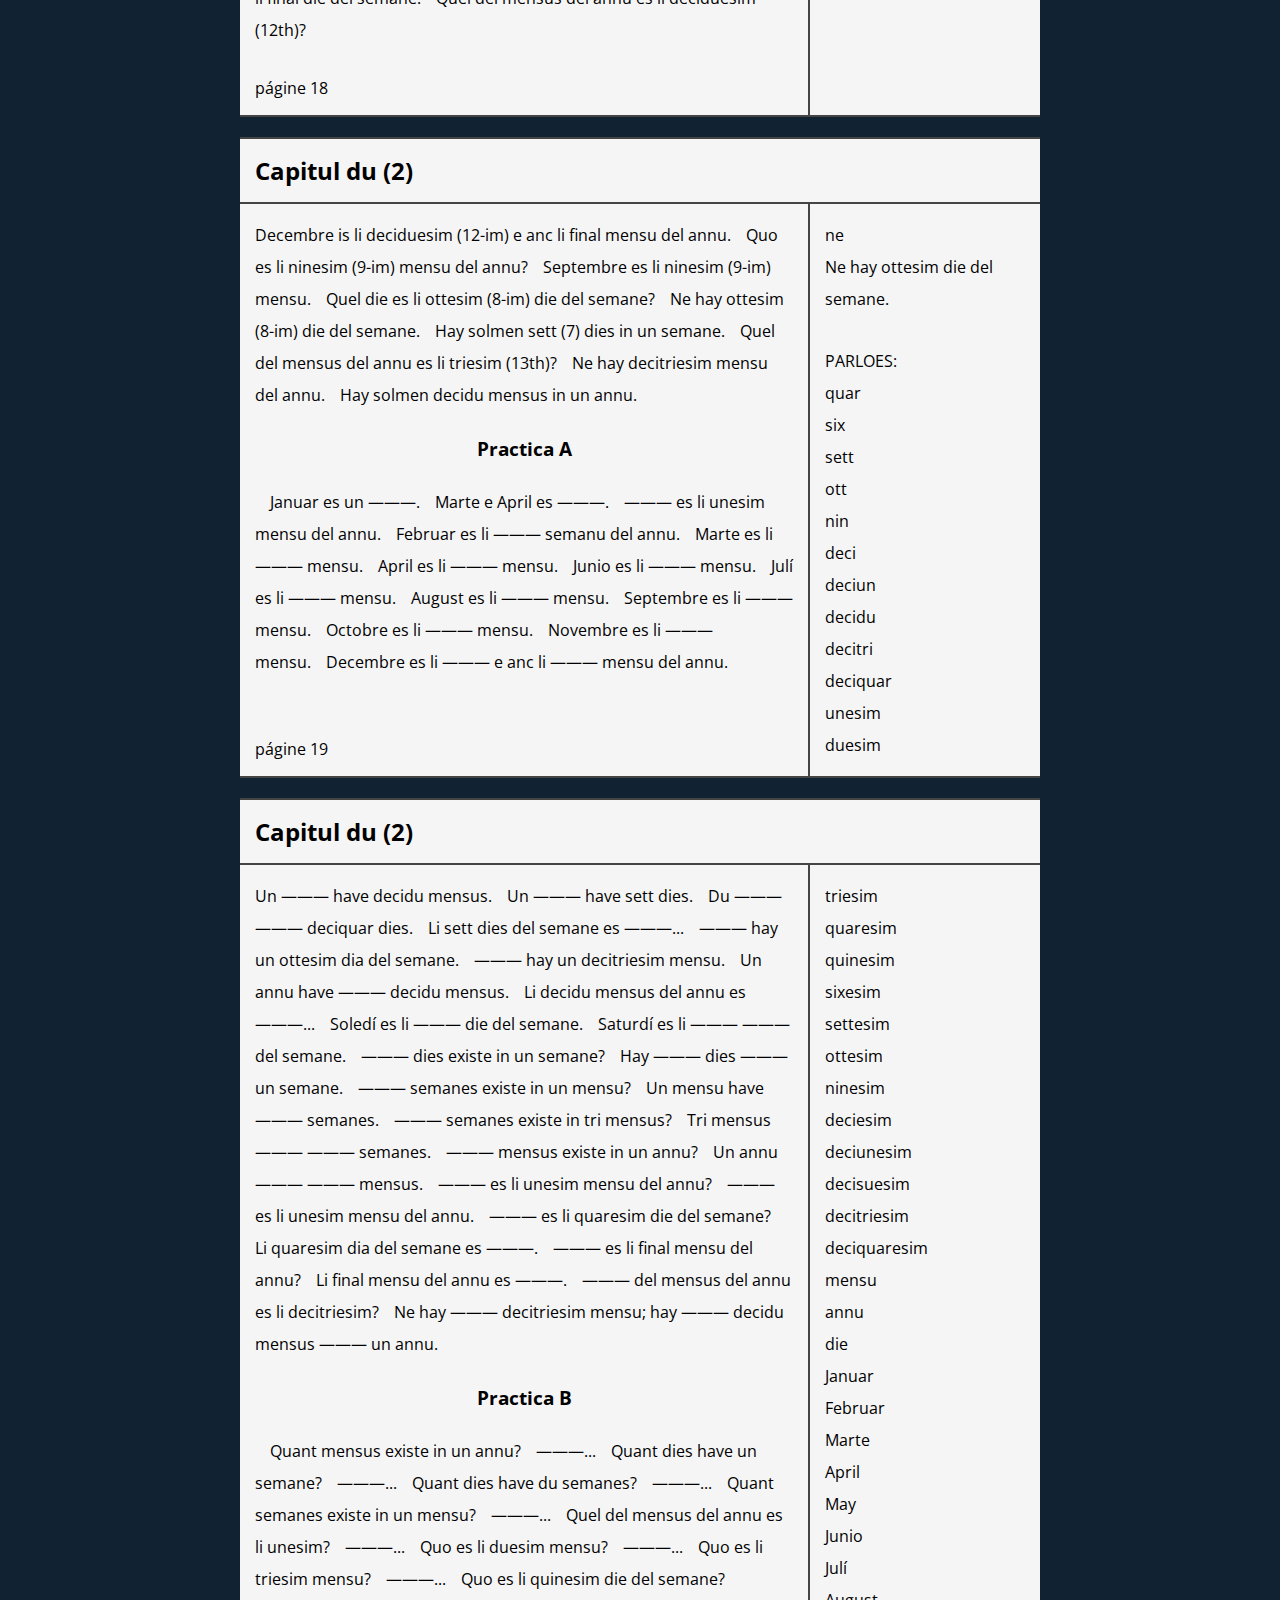
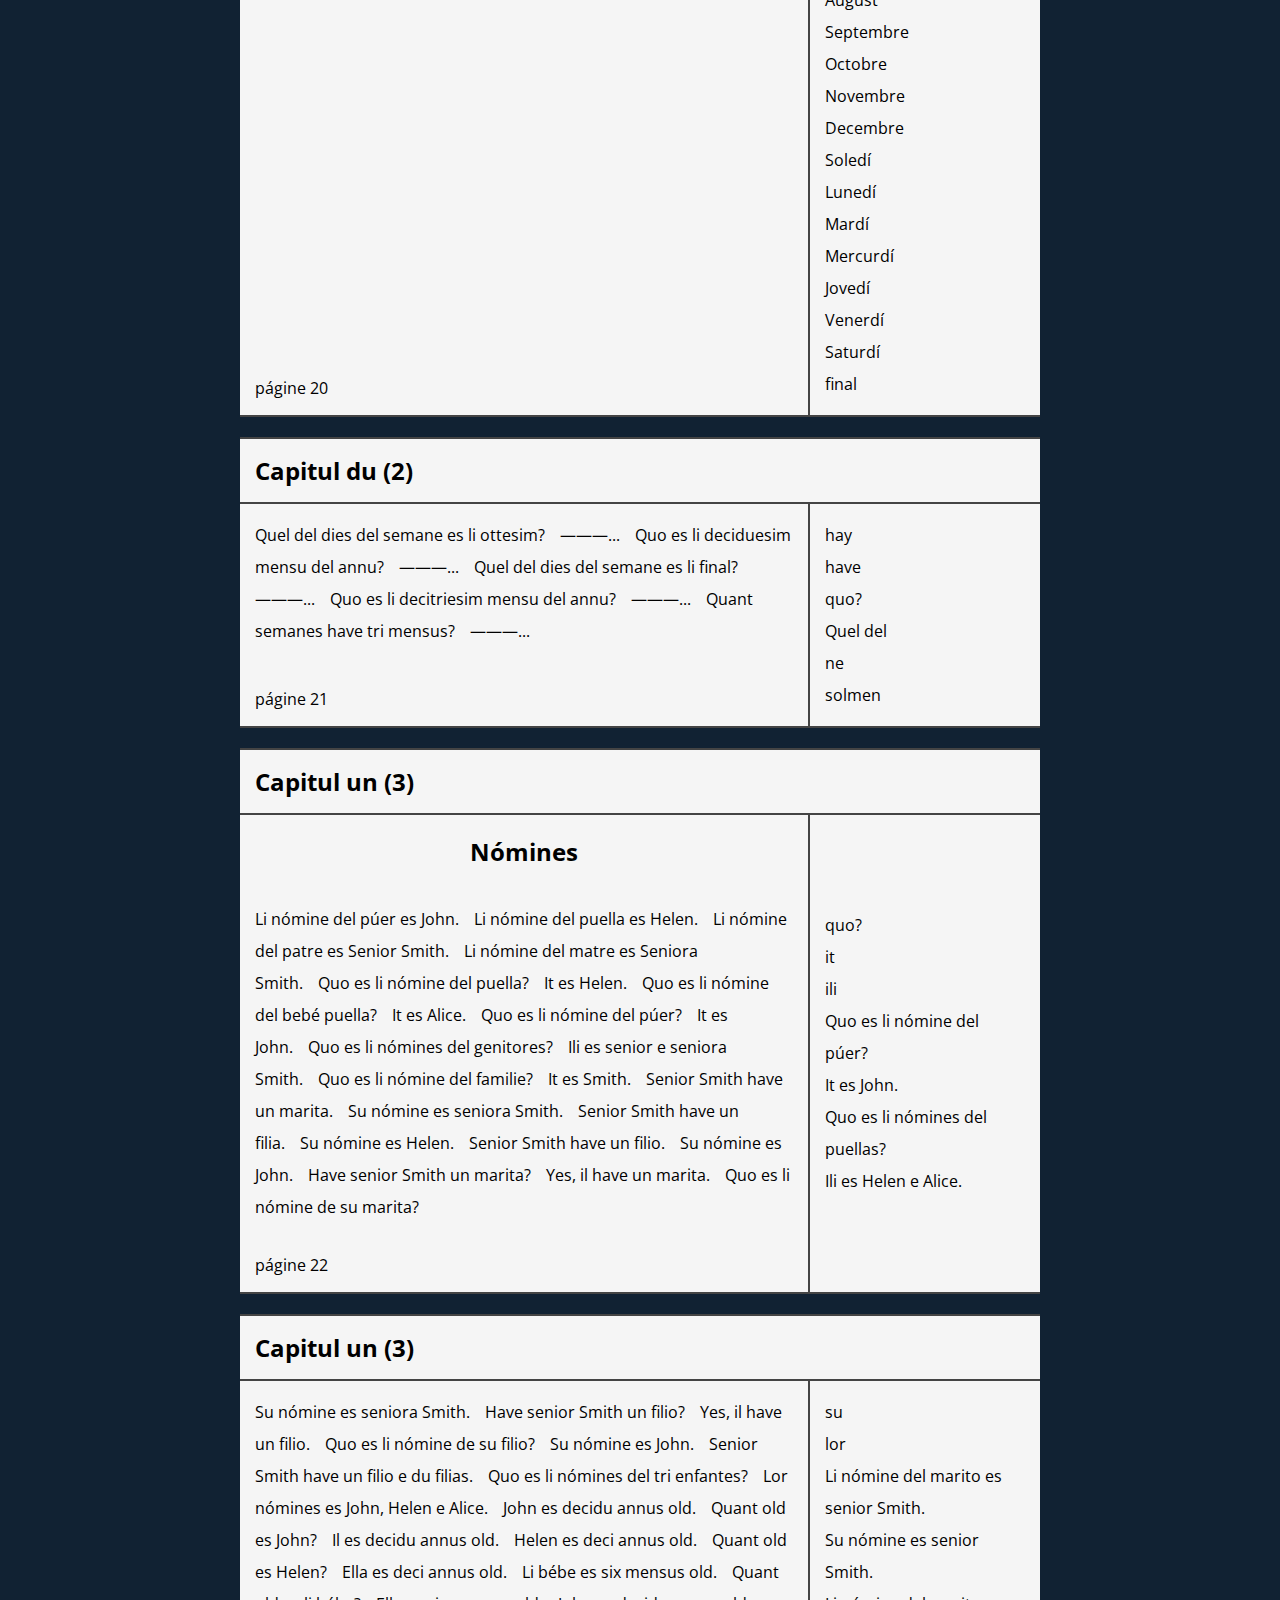
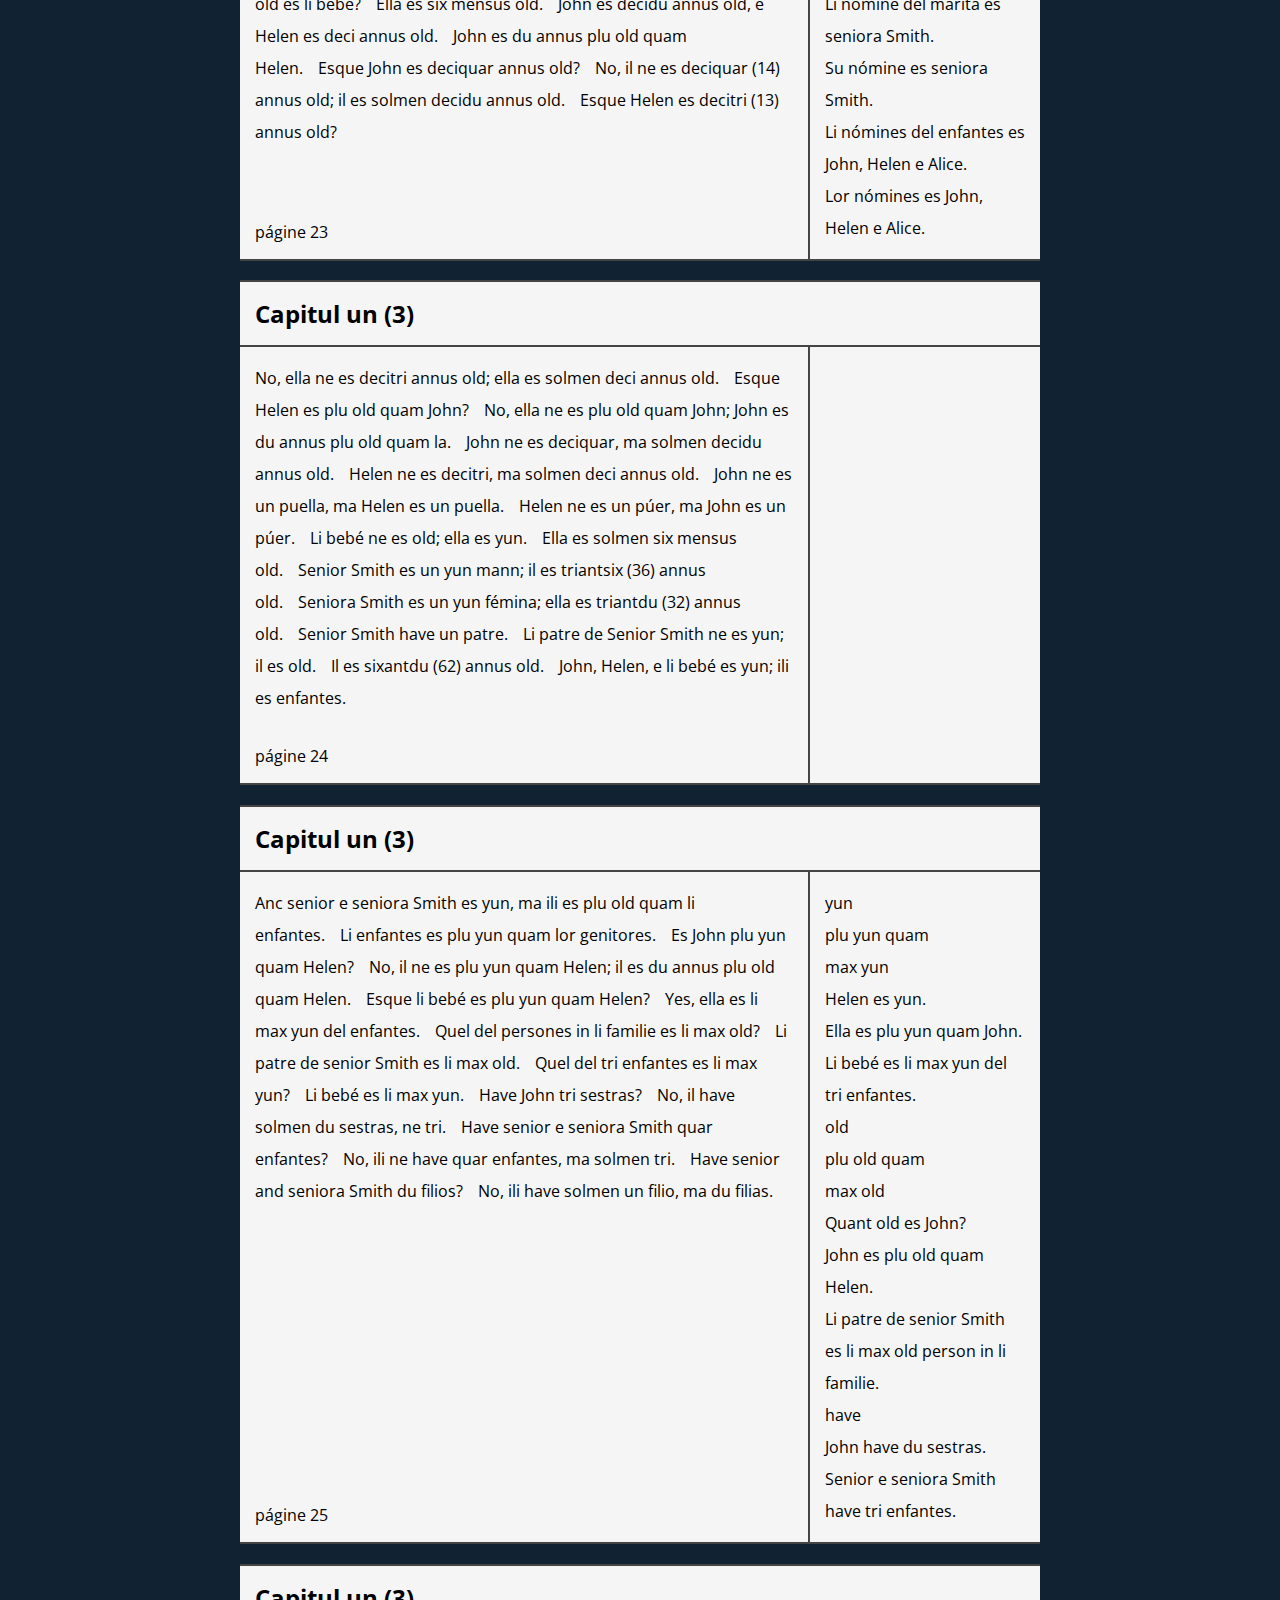
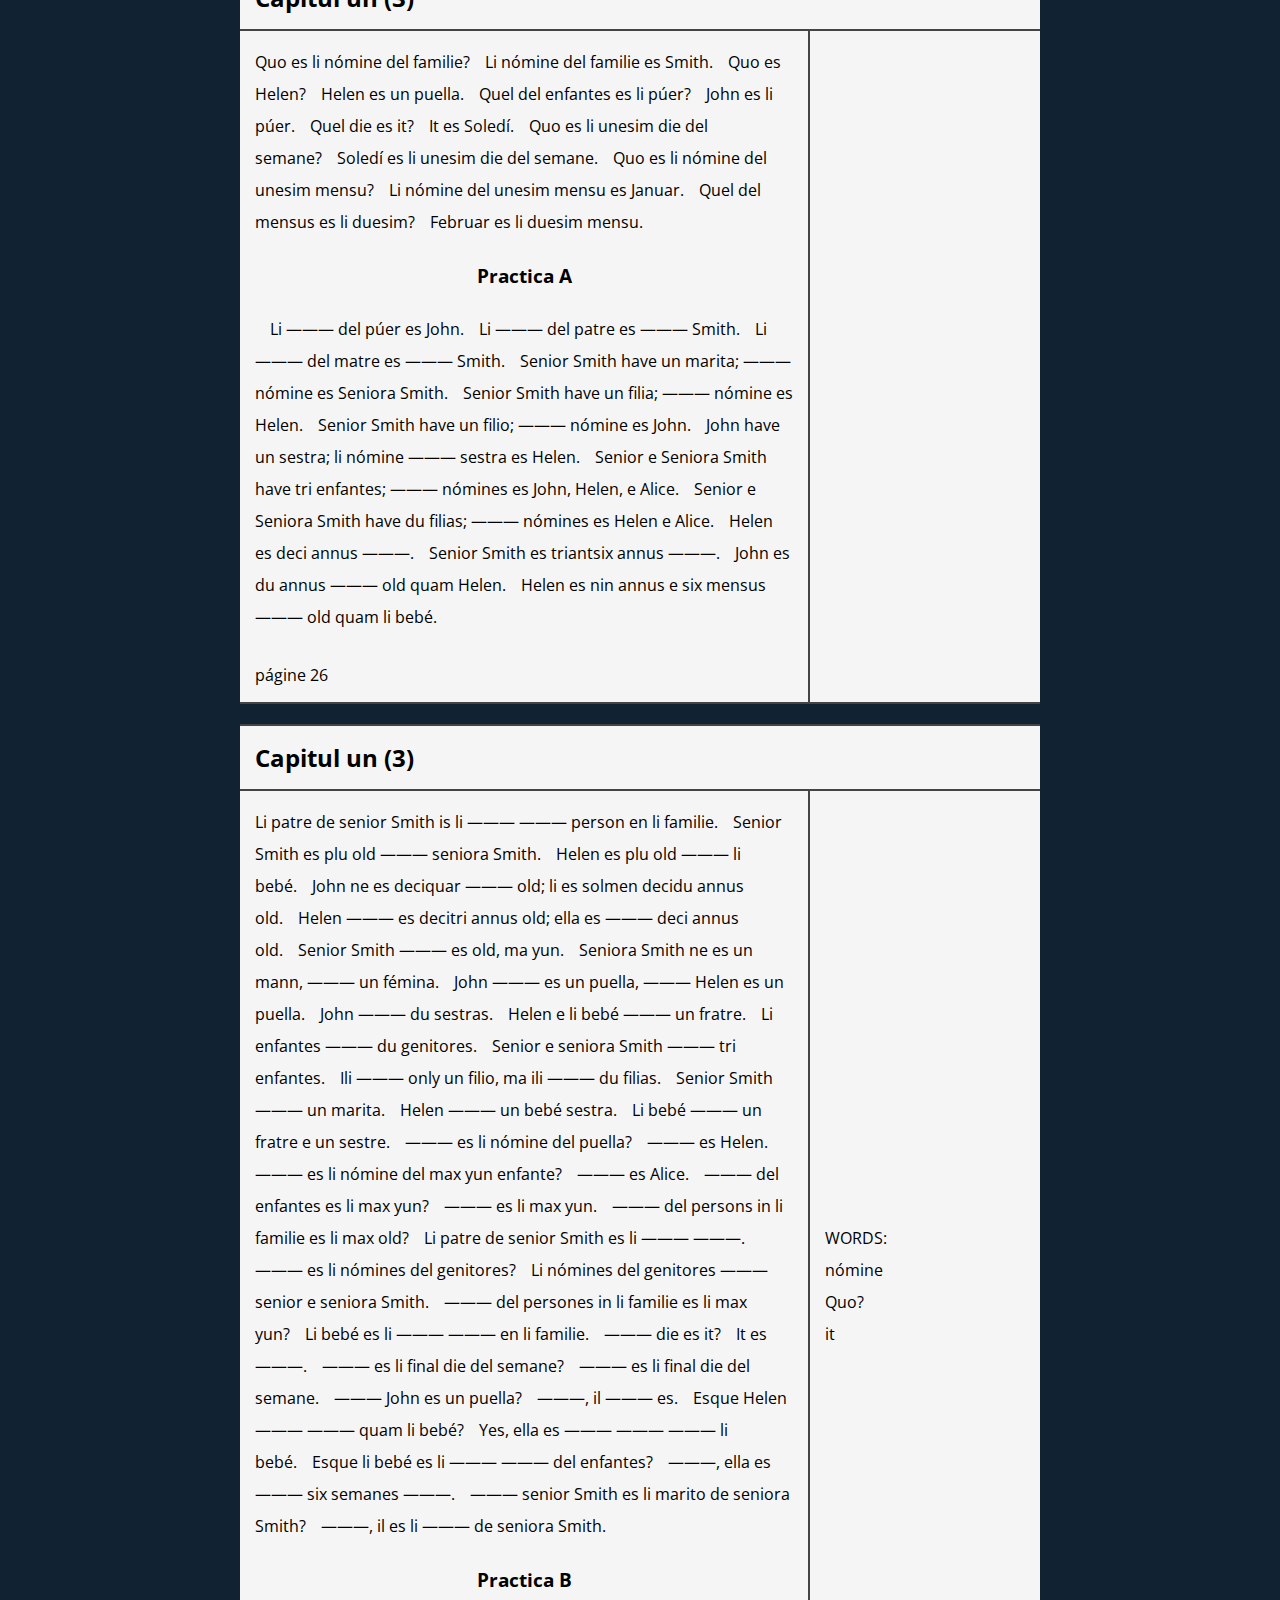
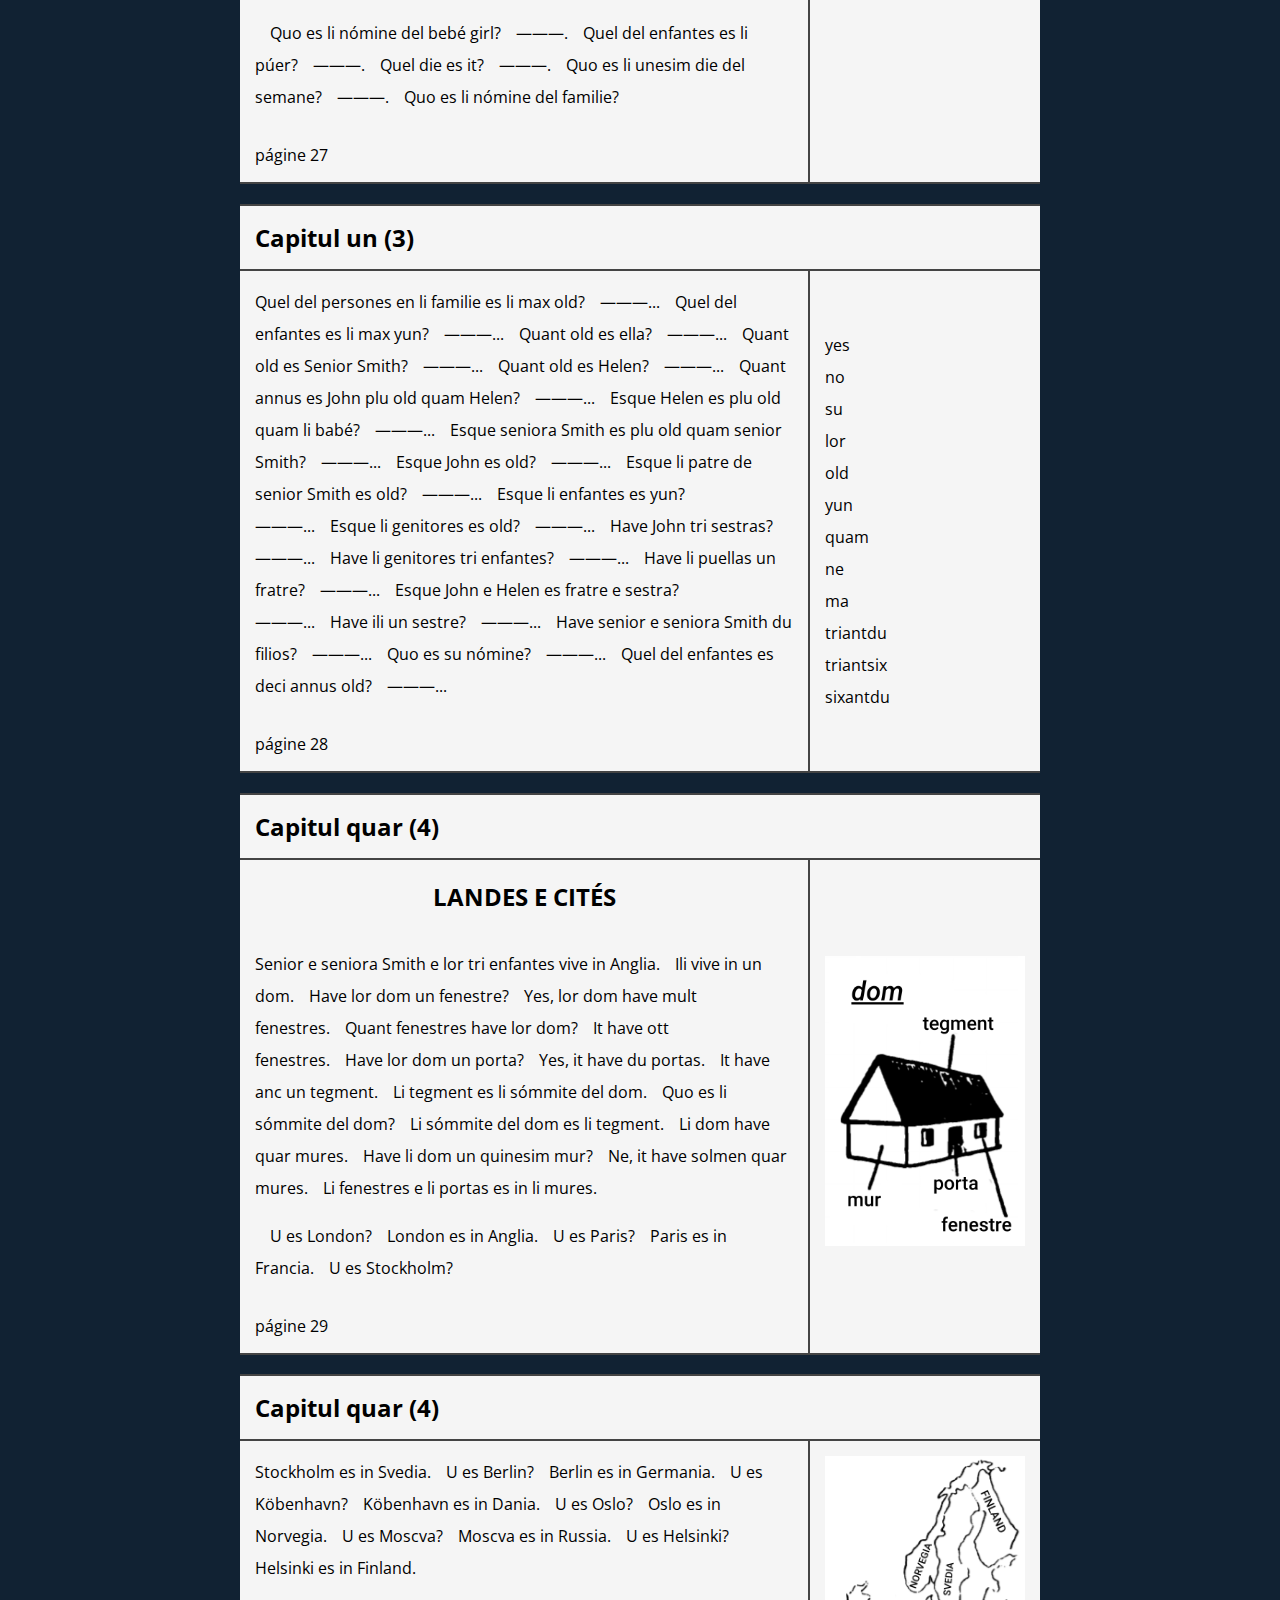
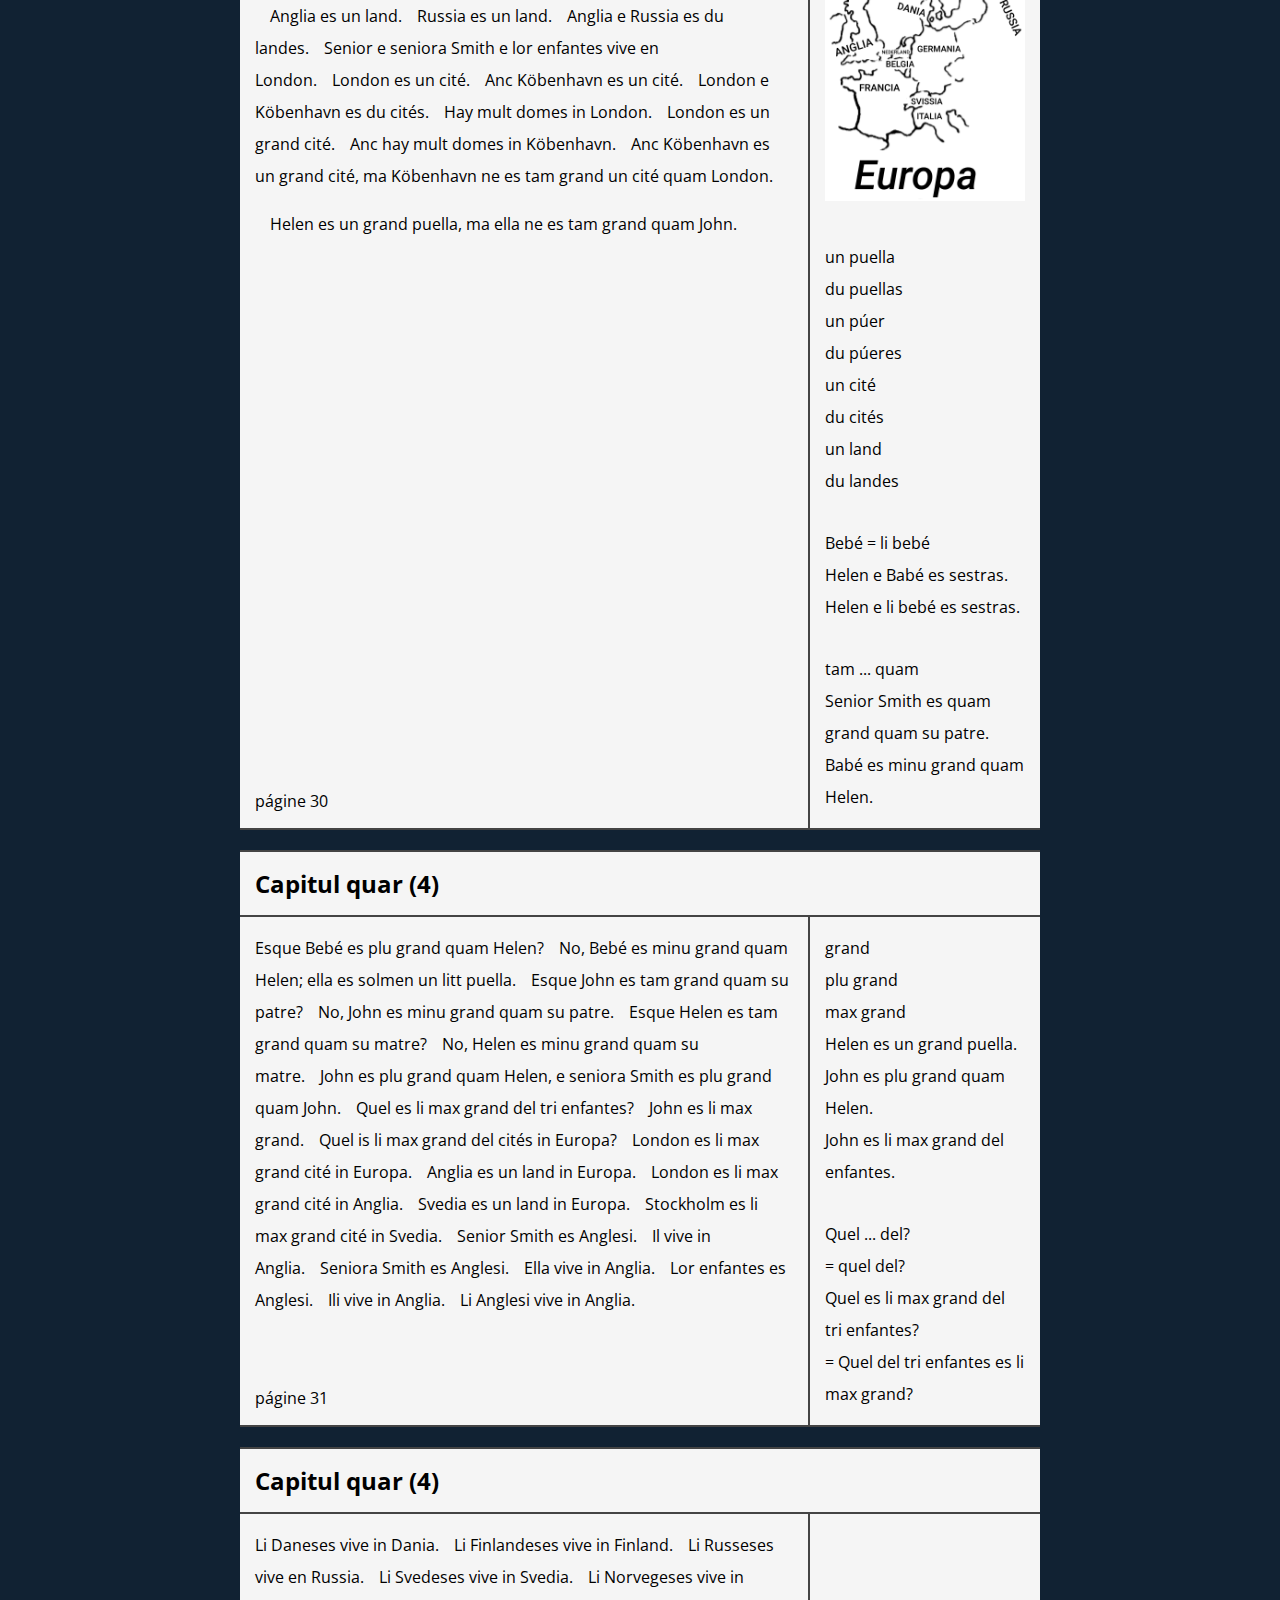
<file: nature-method/index.html>
<!DOCTYPE html>
<html lang="en">
<head>
	<meta charset="UTF-8">
	<meta name="description" content="Language learning demos">
	<meta name="keywords" content="Language by the Nature Method, Interlingue, Occidental, Ido, Finnish, elefen, Lingua Franca Nova">
	<meta http-equiv="X-UA-Compatible" content="IE=edge">
	<meta name="viewport" content="width=device-width, initial-scale=1.0">
	<script defer src="js/alpine-js-3x.js"></script>
	<link rel="preconnect" href="https://fonts.googleapis.com">
	<link rel="preconnect" href="https://fonts.gstatic.com" crossorigin>
	<link href="https://fonts.googleapis.com/css2?family=Open+Sans&display=swap" rel="stylesheet">
	<link rel="stylesheet" href="style.css">
	<title>Language by the Nature Method</title>
</head>
<body>

<header>
    <hgroup>
        <!--<h1>Language by the Nature Method</h1>-->
        <a href="https://2038.host/"><h2>This site will self destruct in 2038</h2></a>
    </hgroup>
</header>

<!--
<nav>
	<ul>
		<li><a href="/demos.html">Demos</a></li>
	</ul>
</nav>
-->

<div 
	x-data="fetchChapters()"
	x-init="fetch('lang/ie/chapter-data.json?20220509')
		.then(response => response.json())
		.then(fetchData => data = fetchData)">

	<template x-for="chapter in data" :key="chapter.id">
		<section x-bind:id="`chapter_` + chapter.id">
			<h2 class="page-header" x-text="chapter.index_title"></h2>

			<template x-for="page in chapter.page">
				<article>
					<div class="article-main">
						<div>
							<a x-show="chapter.chapter_index" x-bind:name="`chapter` + chapter.chapter_index">
								<h2 class="chapter-title" x-show="chapter.title" x-text="chapter.title"></h2>
							</a>
							<div class="article-content-container">
								<template x-for="content in page.content">
									<span class="article-span" x-html="content"></span>
								</template>
							</div>
						</div>
						<p class="page-number"><span x-text="global_vocab.page.ie"></span> <span x-text="page.id"></span></p>
					</div>
					<aside>
						<template x-for="aside in page.aside">
							<div class="aside-content-container">
								<template x-for="item in aside">
									<span class="aside-span" x-html="item"></span>
								</template>
							</div>
						</template>
					</aside>
				</article>
			</template>

		</section>
	</template>

</div>

<script>
	function fetchChapters() {
		return {
			data: [],
			global_vocab: { page: {fi: "Sivu", io: "Pagino", lfn: "Paje", eo: 'paĝo', ie: 'págine' } }
		}
	}
</script>

</body>
</html>
</file>
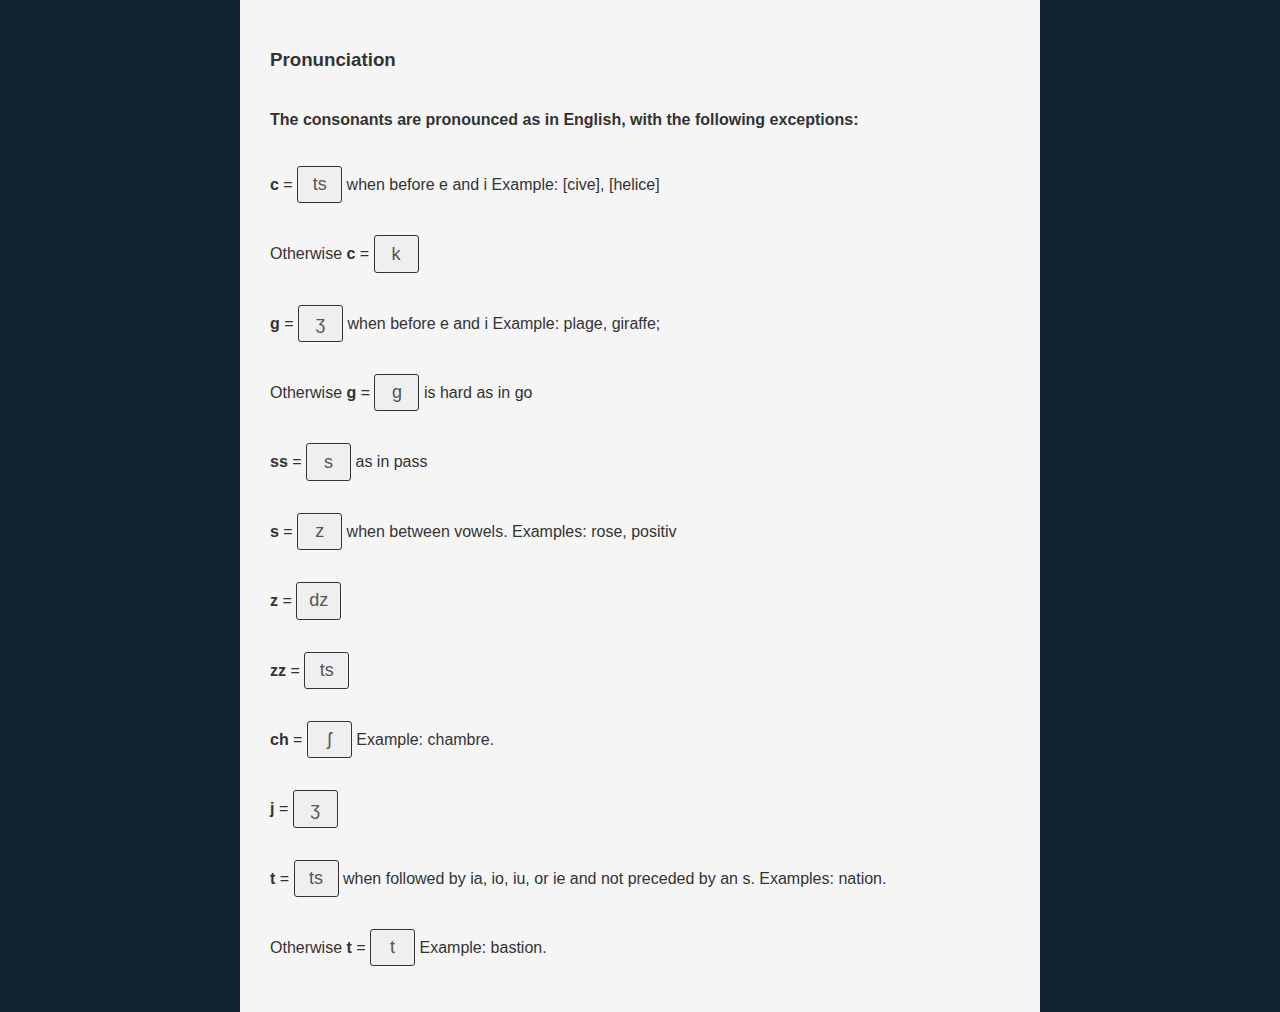
<file: pronunciation/index.html>
<!DOCTYPE html>
<html lang="en">
<head>
<meta charset="UTF-8">
<meta http-equiv="X-UA-Compatible" content="IE=edge">
<meta name="viewport" content="width=device-width, initial-scale=1.0">
<title>Interlingue Pronunciation</title>

<script defer src="../js/alpine.min.js"></script>
<link rel="stylesheet" href="style.css">
</head>
<body>
<div x-data="alpineInstance()" id="interlingue-pronunciation">

	<div class="interlingue-keyboard-container">

		<h3>Pronunciation</h3>

		<h4>The consonants are pronounced as in English, with the following exceptions:</h4>
		
		<p><strong>c</strong> = <button class="key-button regular-key" x-on:click="play('c-ts')">ts</button> when before e and i Example: [cive], [helice]</p> 
		<p>Otherwise <strong>c</strong> = <button class="key-button regular-key" x-on:click="play('hard-c')">k</button></p>
		<p><strong>g</strong> = <button class="key-button regular-key" x-on:click="play('soft-g')">ʒ</button> when before e and i Example: plage, giraffe;</p> 
		<p>Otherwise <strong>g</strong> = <button class="key-button regular-key" x-on:click="play('hard-g')">g</button> is hard as in go</p>
		<p><strong>ss</strong> = <button class="key-button regular-key" x-on:click="play('ss')">s</button> as in pass</p>
		<p><strong>s</strong> = <button class="key-button regular-key" x-on:click="play('s')">z</button> when between vowels. Examples: rose, positiv</p>
		<p><strong>z</strong> = <button class="key-button regular-key" x-on:click="play('z')">dz</button></p>
		<p><strong>zz</strong> = <button class="key-button regular-key" x-on:click="play('c-ts')">ts</button></p>
		<p><strong>ch</strong> = <button class="key-button regular-key" x-on:click="play('ch')">ʃ</button> Example: chambre.</p>
		<p><strong>j</strong> = <button class="key-button regular-key" x-on:click="play('soft-g')">ʒ</button></p>
		<p><strong>t</strong> = <button class="key-button regular-key" x-on:click="play('c-ts')">ts</button> when followed by ia, io, iu, or ie and not preceded by an s. Examples: nation.</p>
		<p>Otherwise <strong>t</strong> = <button class="key-button regular-key" x-on:click="play('t')">t</button> Example: bastion.</p>

		<!--
		https://occidental-lang.com/interlingue-for-beginners/1.html

		https://en.wikipedia.org/wiki/Interlingue#Pronunciation

		https://www.ipachart.com/
		-->

	</div>

</div>

<script>
	function alpineInstance() 
	{
		return {
			letters: [],
			play: function(filename) {
				const audioFile = 'audio/'+filename+'.mp3';
				new Audio(audioFile).play();
			},
		}
	}
</script>

</body>
</html>
</file>
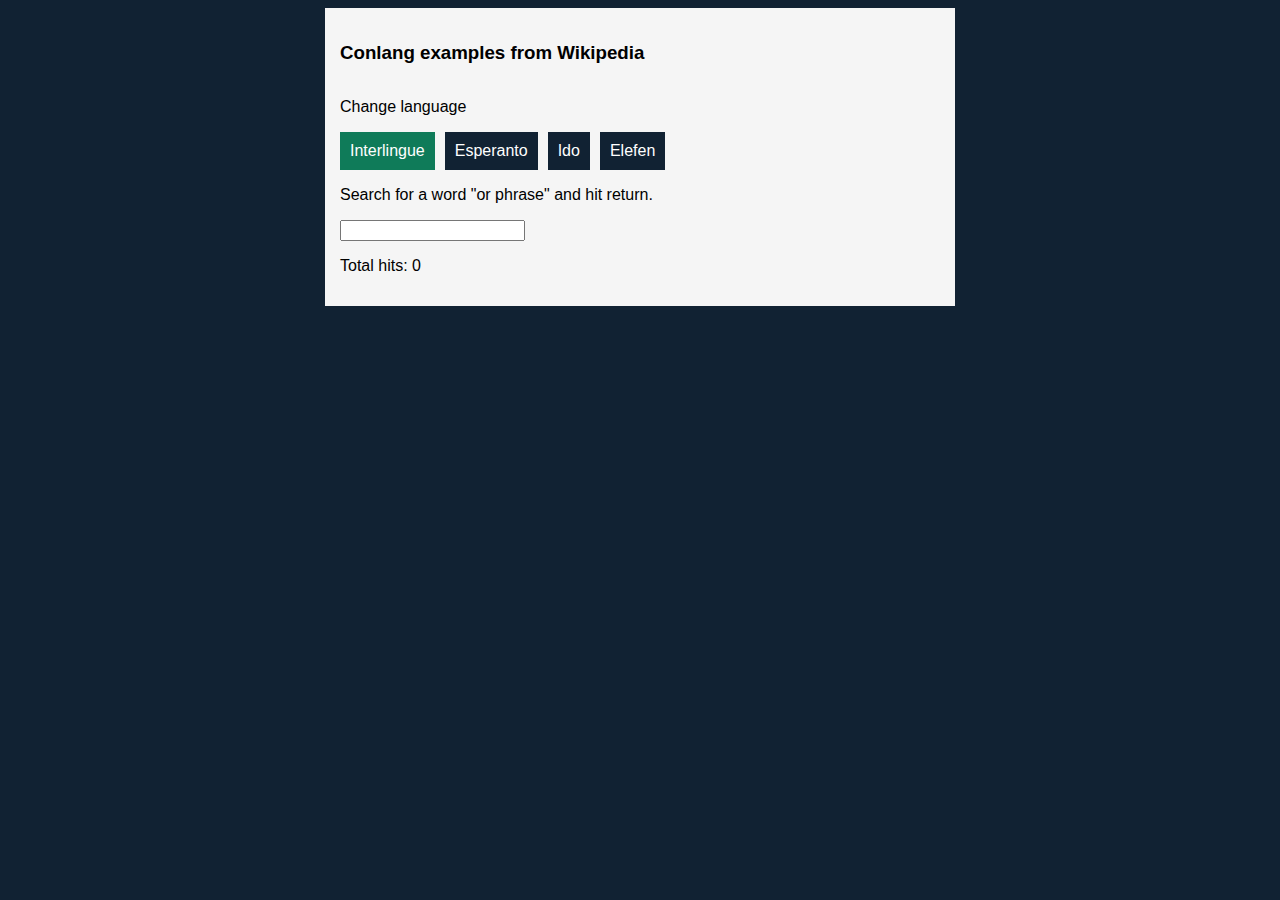
<file: wikipedia-search/index.html>
<!DOCTYPE html>
<html lang="en">
<head>
	<meta charset="UTF-8">
	<meta http-equiv="X-UA-Compatible" content="IE=edge">
	<meta name="viewport" content="width=device-width, initial-scale=1.0">

	<script defer src="../js/alpine.min.js"></script>
	<link rel="stylesheet" href="style.css?20210114">


	<title>WikiP Search</title>
</head>
<body>

<div class="main">
<h3>Conlang examples from Wikipedia</h3> 


<div x-data="alpineInstance()">

	<p>Change language</p>

	<nav>
		<ul>
			<li 
				x-on:click="selected_locale = 'ie'; wikipedia_address_locale = 'https://ie.wikipedia.org/w/api.php?action=query&format=json&list=search&srsearch='" 
				x-bind:class="{ 'language-selector-active': selected_locale === 'ie' }">
				Interlingue
			</li>
			<li 
				x-on:click="selected_locale = 'eo'; wikipedia_address_locale = 'https://eo.wikipedia.org/w/api.php?action=query&format=json&list=search&srsearch='" 
				x-bind:class="{ 'language-selector-active': selected_locale === 'eo' }">
				Esperanto
			</li>
			<li 
				x-on:click="selected_locale = 'io'; wikipedia_address_locale = 'https://io.wikipedia.org/w/api.php?action=query&format=json&list=search&srsearch='" 
				x-bind:class="{ 'language-selector-active': selected_locale === 'io' }">
				Ido
			</li>
			<li 
				x-on:click="selected_locale = 'lfn'; wikipedia_address_locale = 'https://lfn.wikipedia.org/w/api.php?action=query&format=json&list=search&srsearch='" 
				x-bind:class="{ 'language-selector-active': selected_locale === 'lfn' }">
				Elefen
			</li>
		</ul>
	</nav>
	
	<p>Search for a word "or phrase" and hit return.</p>

	<form x-on:submit.prevent="fetchData">
		<input x-model="search" type="text">
	</form>

	<template x-if="!error">
		<div>
			<p>
				<span>Total hits:</span>
				<span x-text="fetch_result.query.searchinfo.totalhits"></span>
			</p>
			<div x-show="fetch_result.query.searchinfo.totalhits > 0">
				<div>
				<template x-for="(search, index) in fetch_result.query.search" :key="index">
					<div>
						<h4 x-text="search.title"></h4>
						<p x-html="search.snippet"></p>
						<hr>
					</div>
				</template>
				</div>
			</div>
		</div>
	</template>
	<template x-if="error">
		<p>
			<span>Error:</span>
			<span x-text="error"></span>
		</p>
	</template>


</div>

<script>
function alpineInstance() {		
	return {
		search: '',
		selected_locale: 'ie',
		wikipedia_address_locale: 'https://ie.wikipedia.org/w/api.php?action=query&format=json&list=search&srsearch=',
		fetch_result: { query: { searchinfo: { totalhits: 0 } } },
		fetchData: function () { 
			//console.log(this.search);
			return fetch( this.wikipedia_address_locale + this.search + '&srwhat=text&origin=*' )
				.then(response => response.json())
				.then(data => {
					//console.log(data);
					this.error = false;
					if (data.hasOwnProperty('error')) { // Handle wikipedia returned error state
						this.fetch_result.query.searchinfo.totalhits = 0;
						return (this.error = this.errors.WIKIP_ERR);
					}
					return (this.fetch_result = data);
				})
				.catch(error => {
					this.error = this.errors.FETCH_ERR;
					this.fetch_result.query.searchinfo.totalhits = 0;
				});
		},
		error: false,
		errors: {
			WIKIP_ERR: "There was an error retrieving the results from WikiPedia.",
			FETCH_ERR: "There was an error retrieving the connecting to the WikiPedia."
		}
	}
}
</script>



</div><!-- End div.main -->
</body>
</html>
</file>
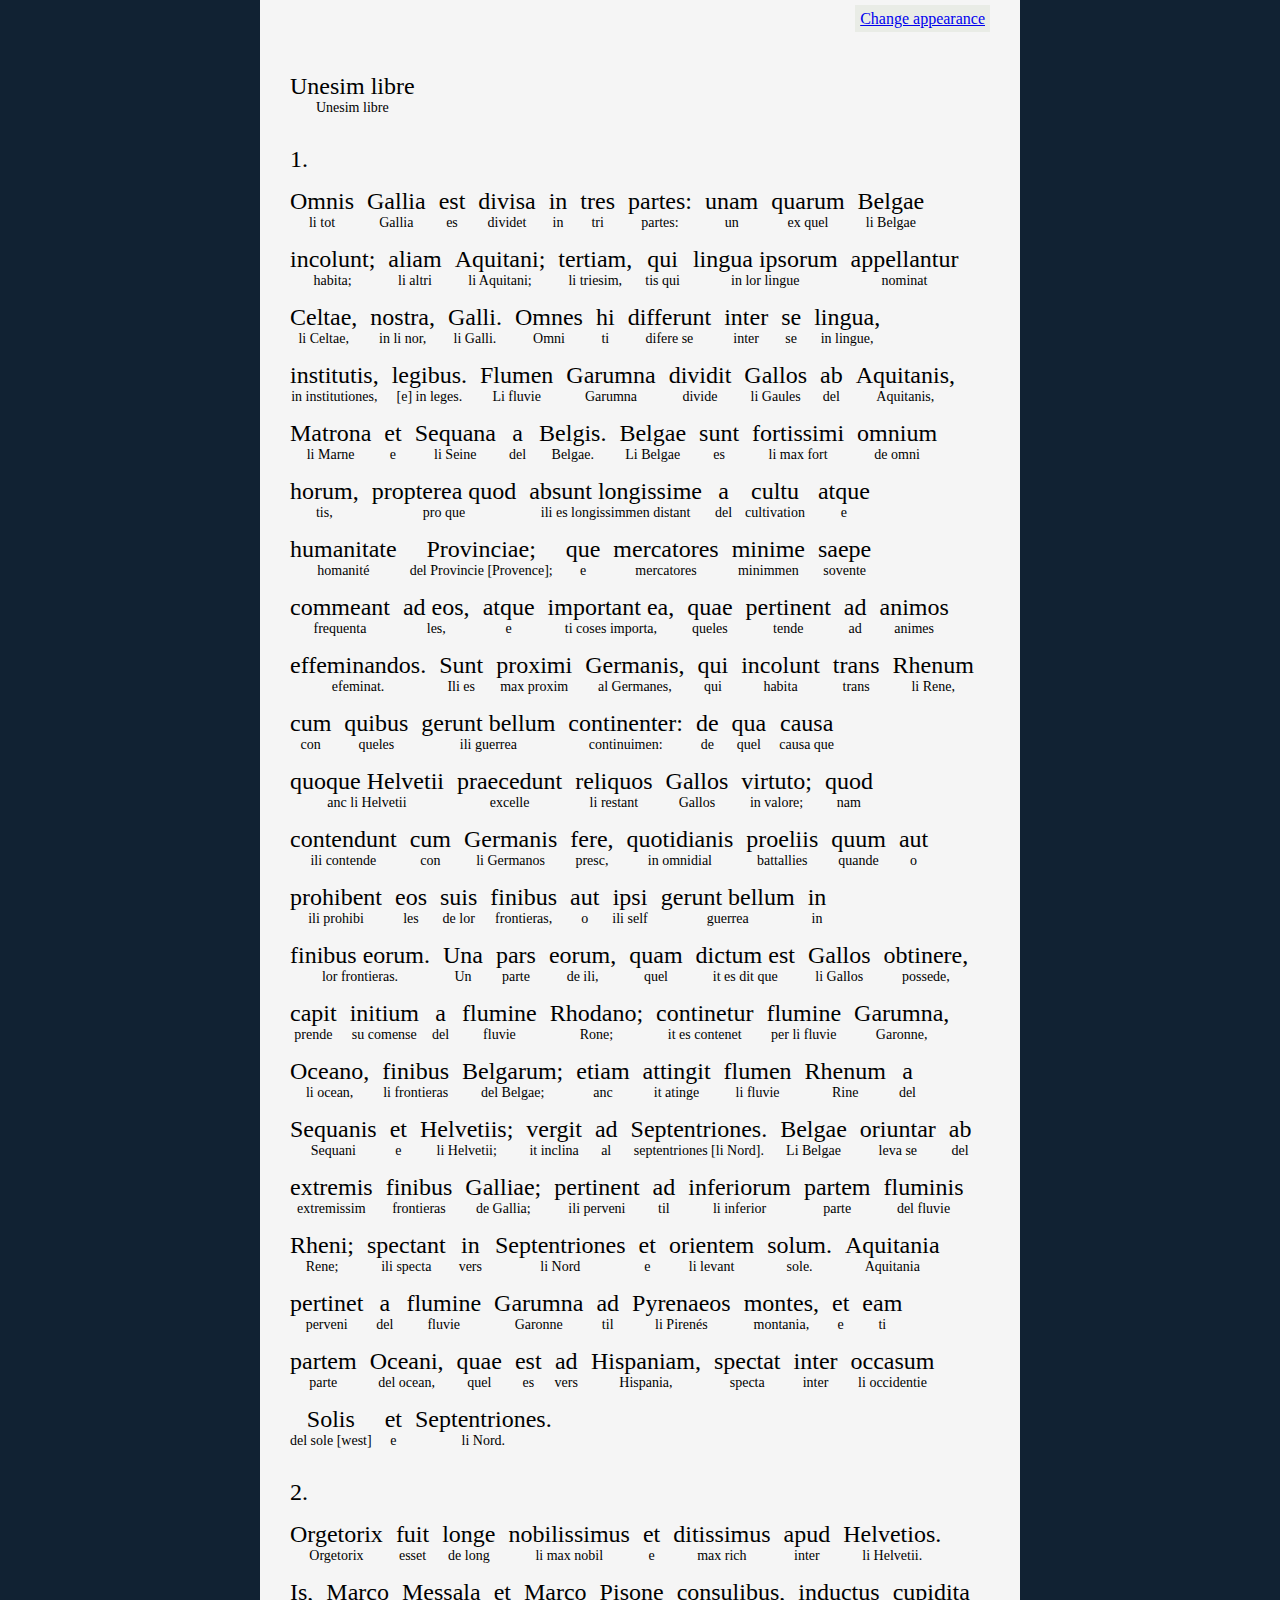
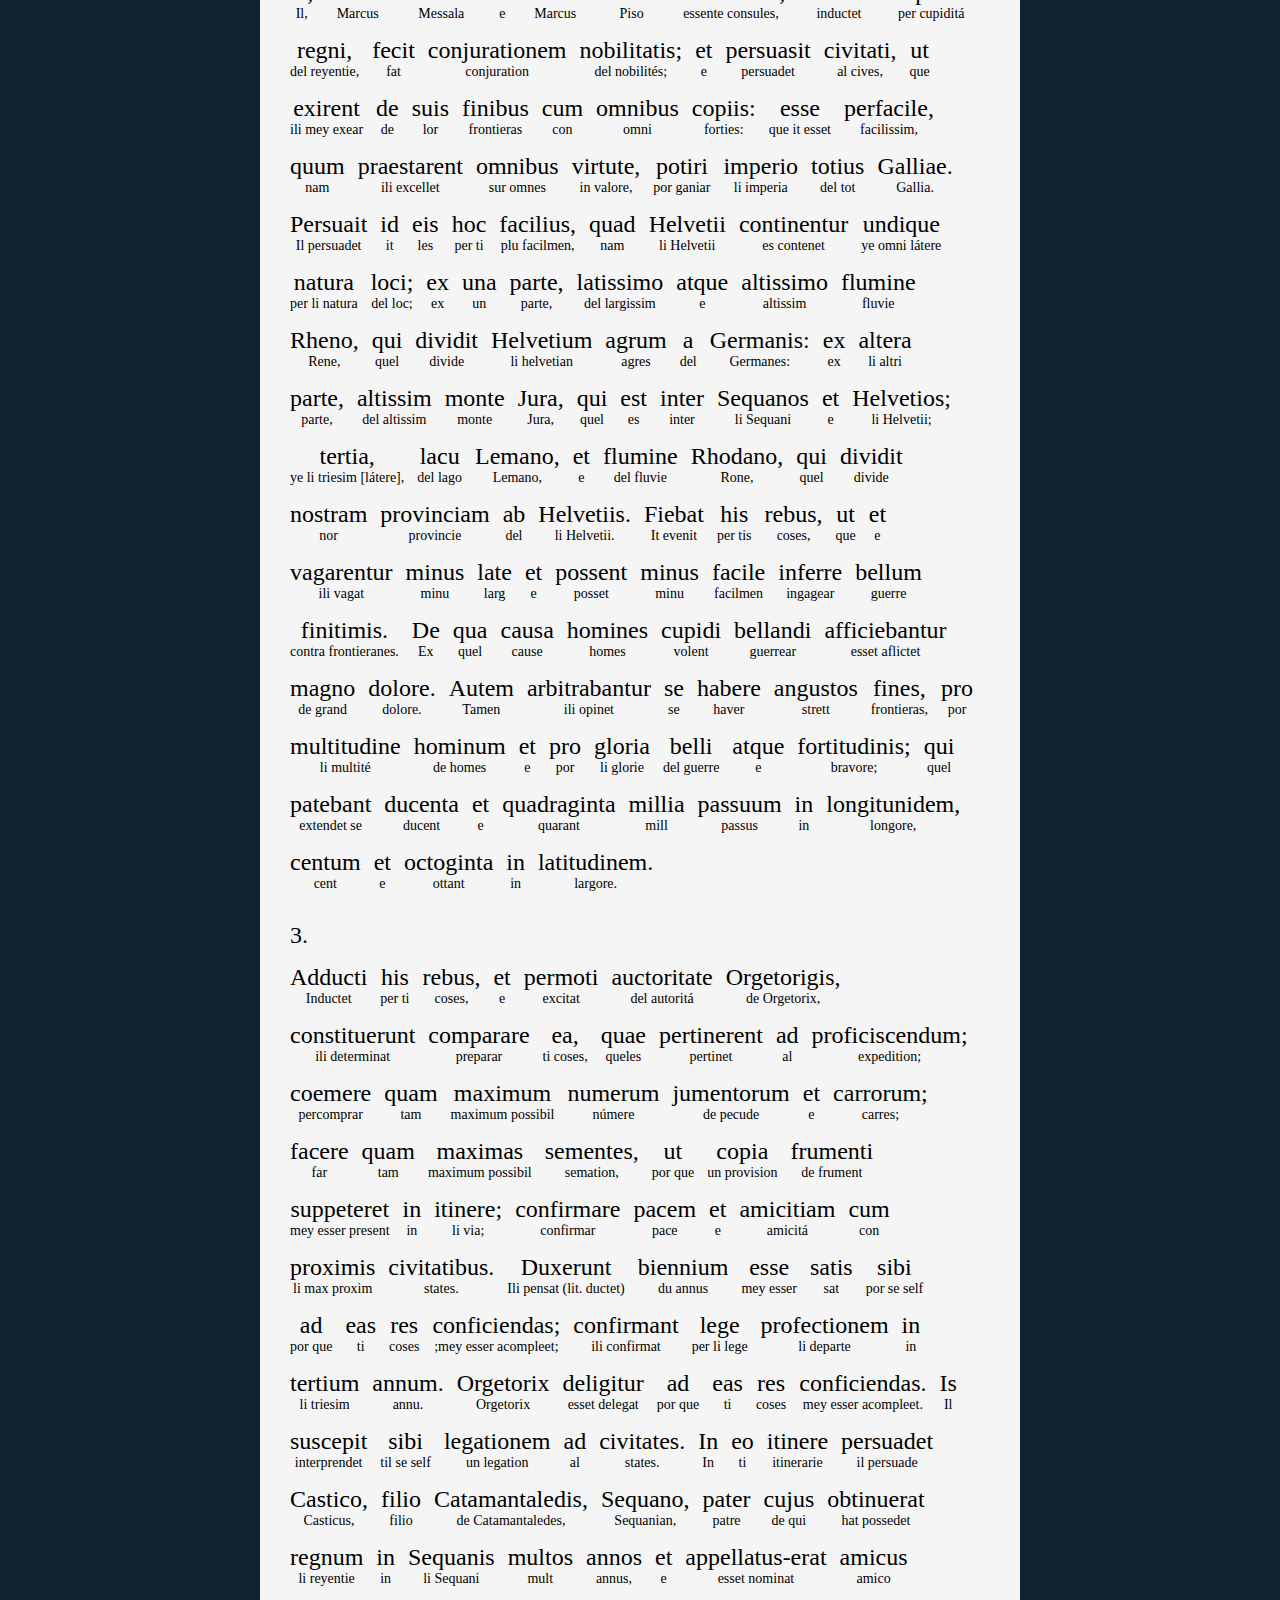
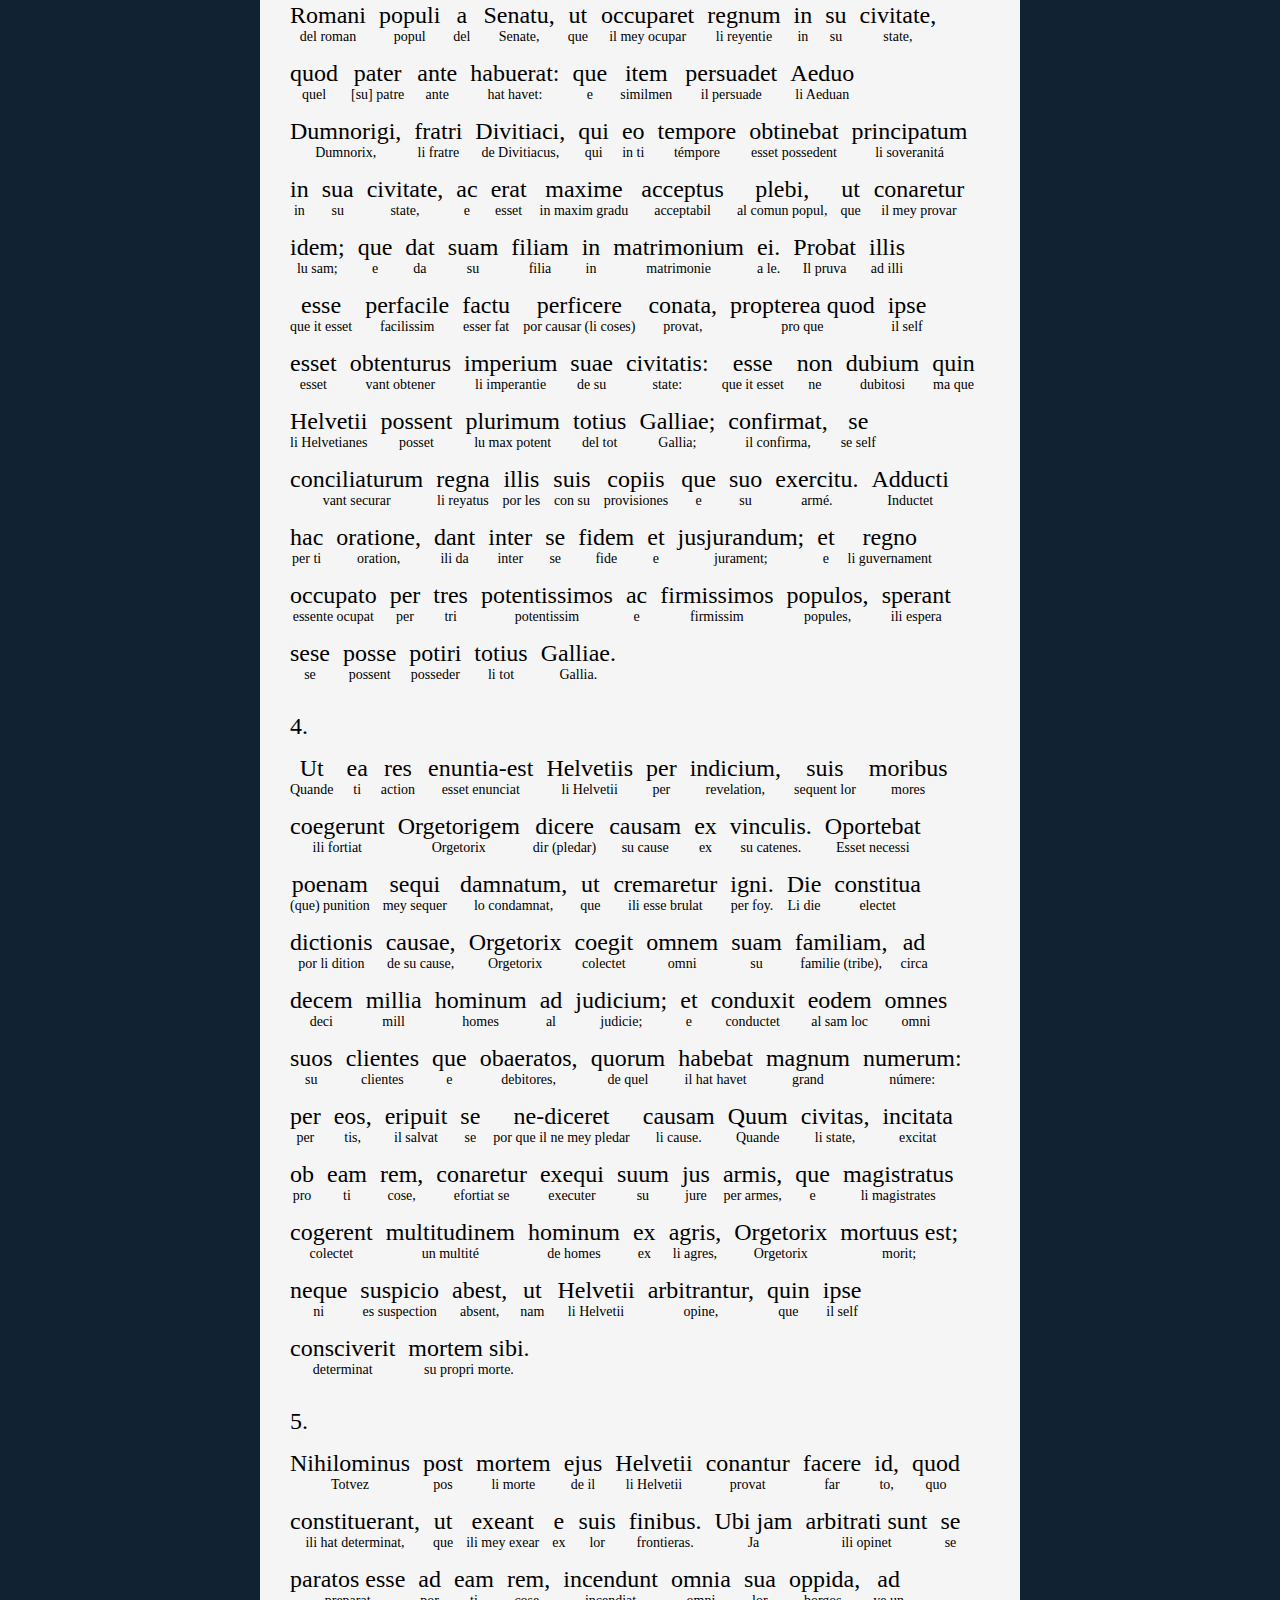
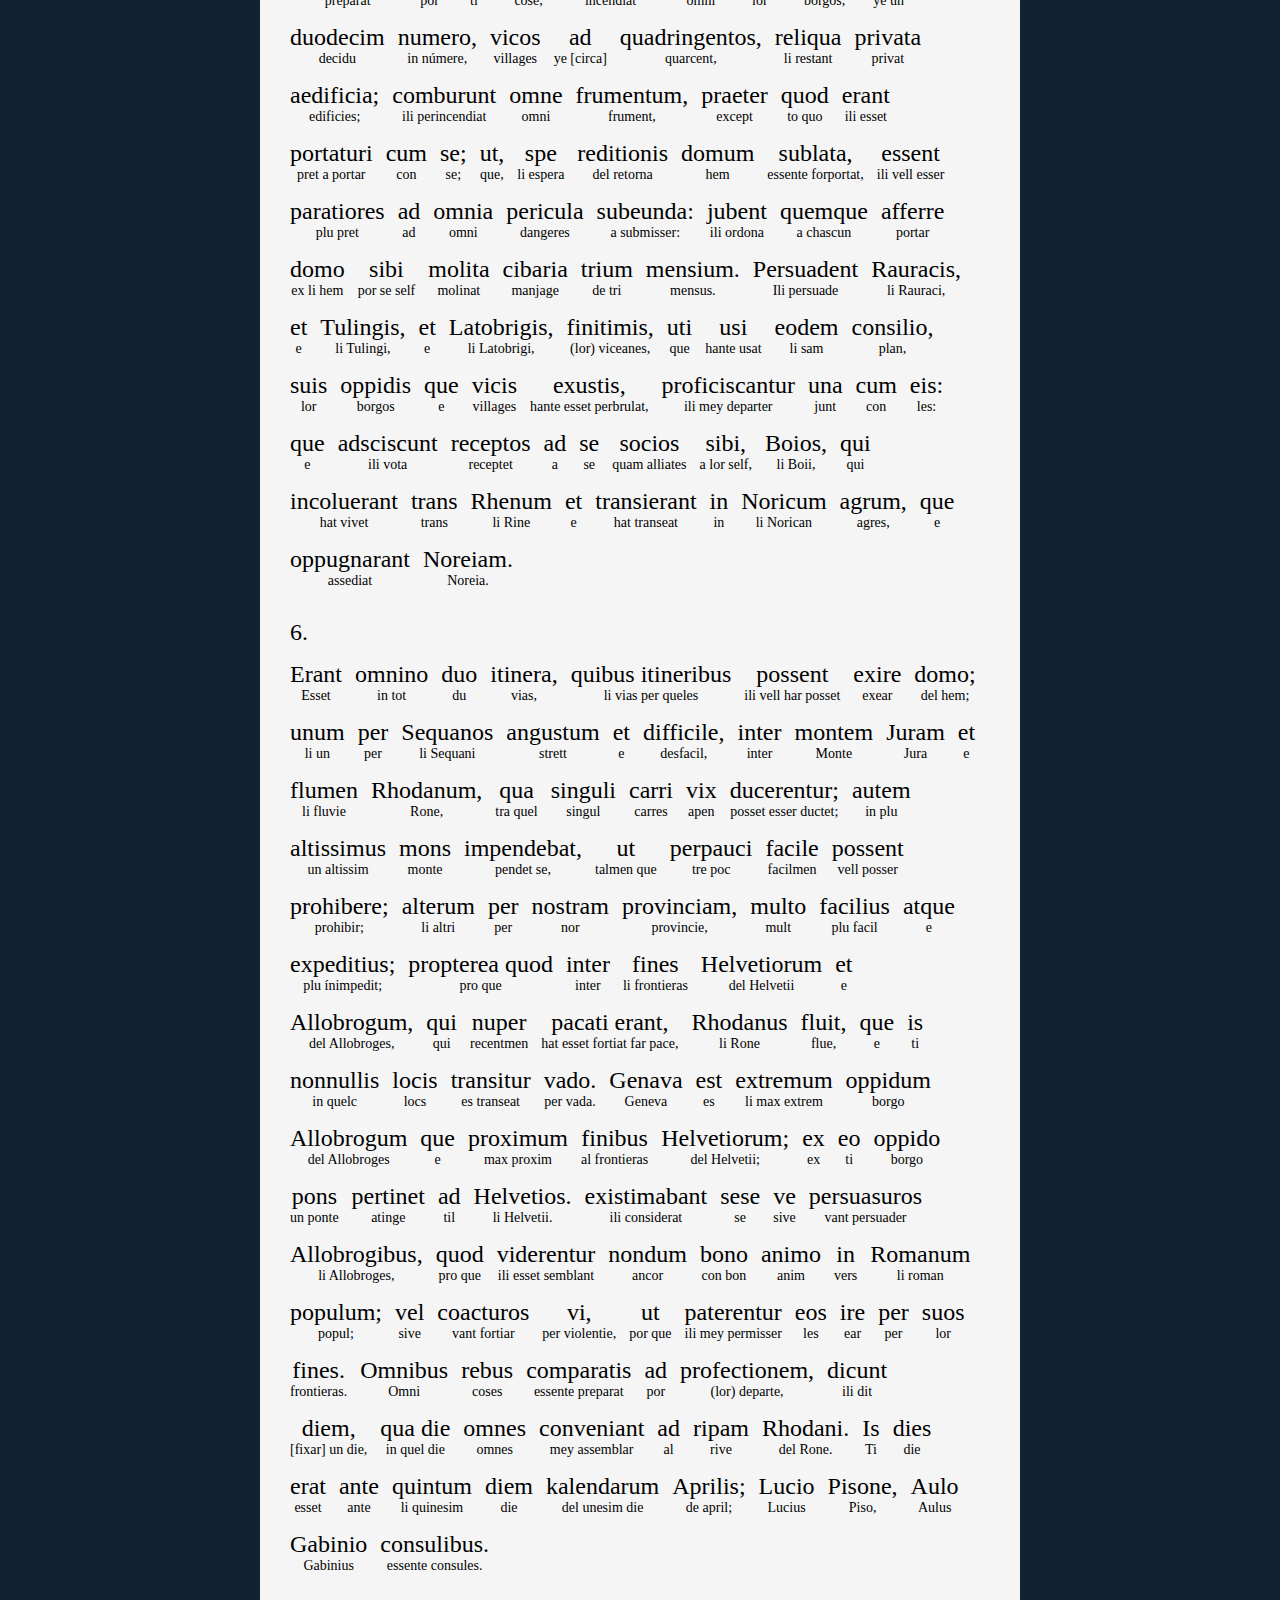
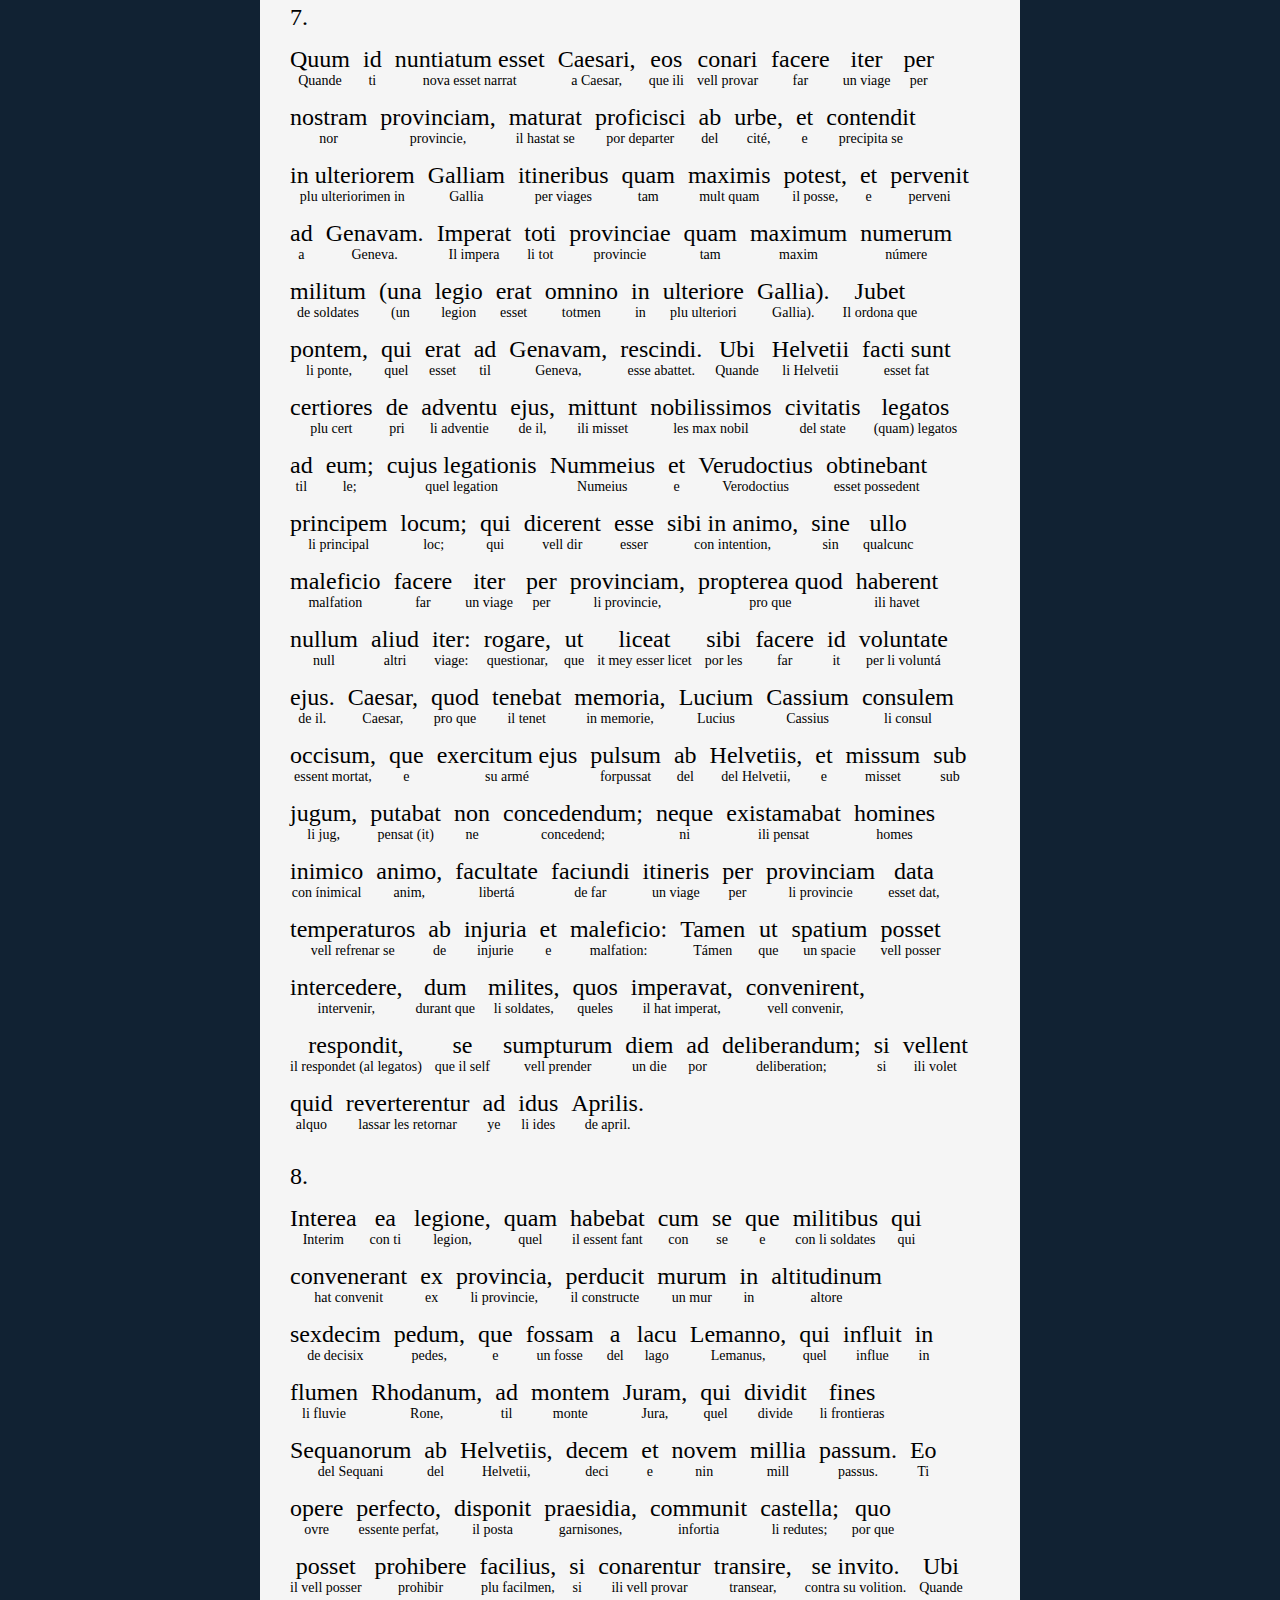
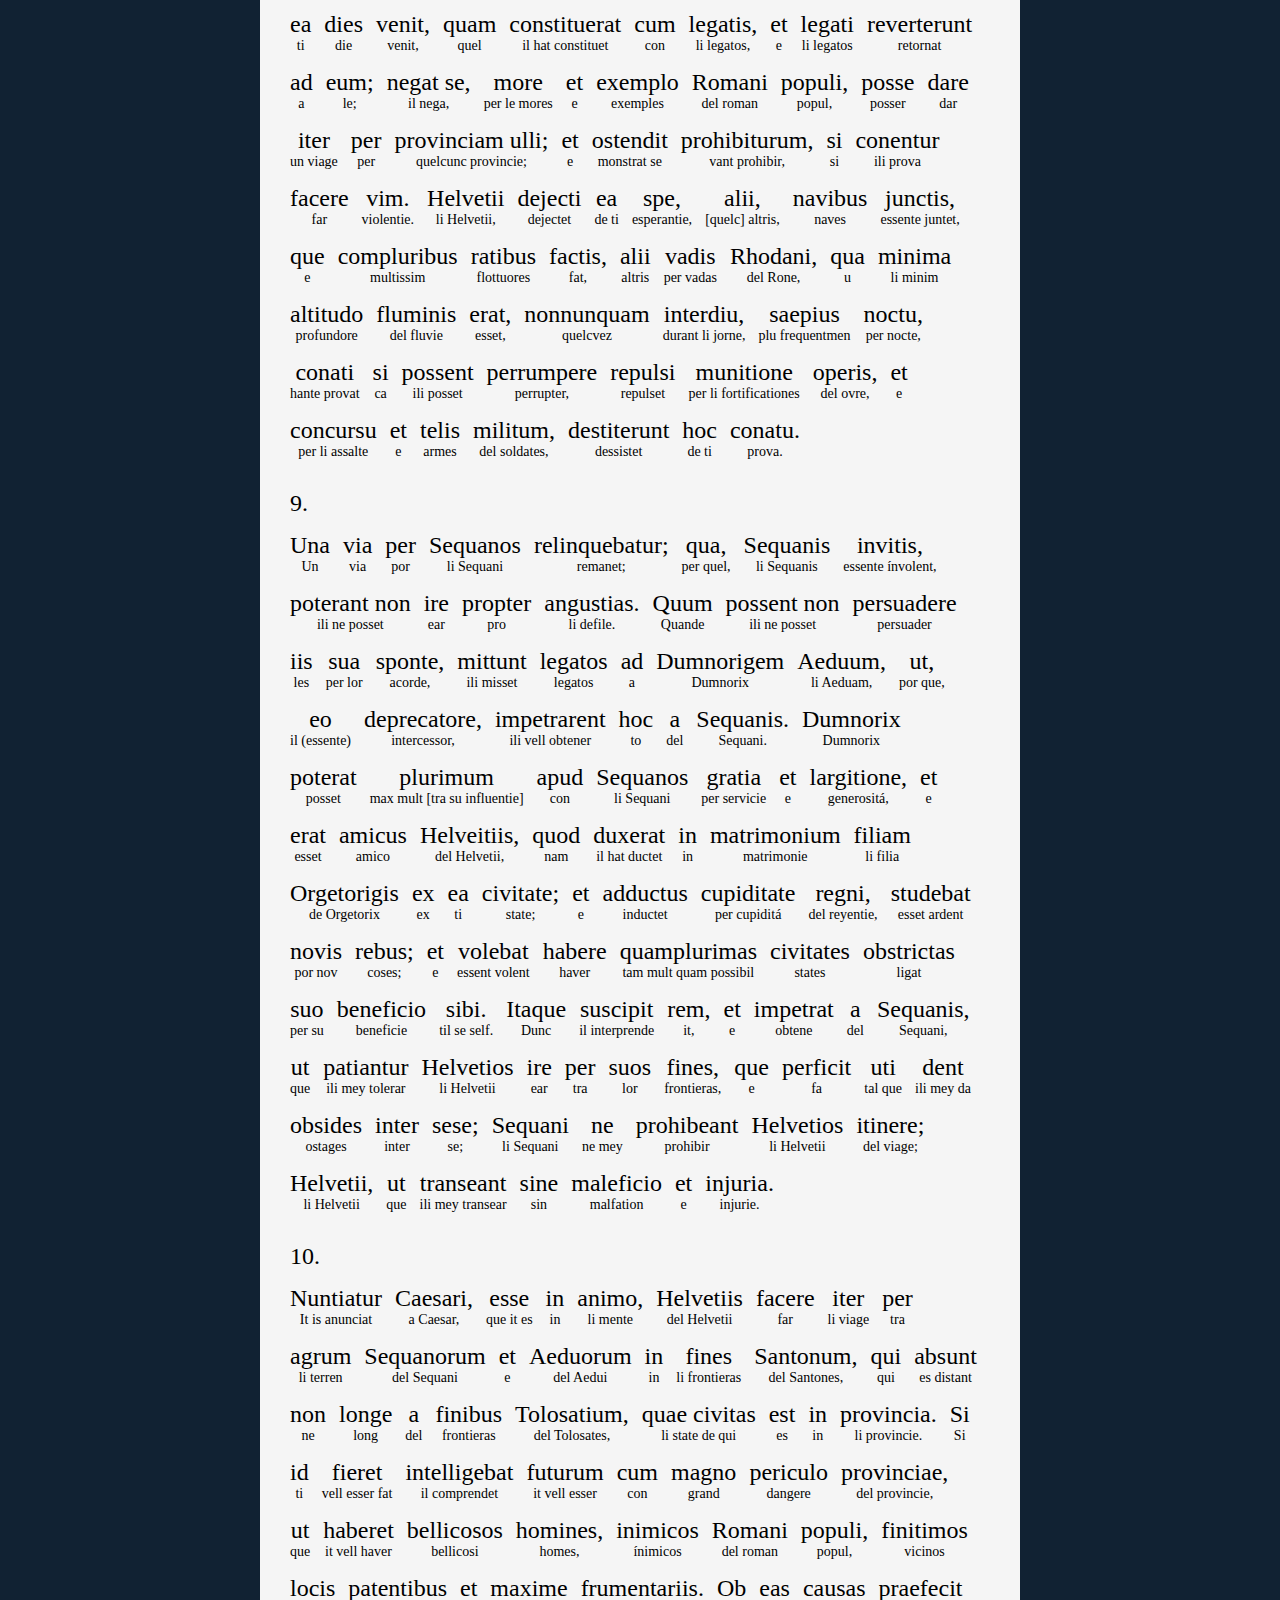
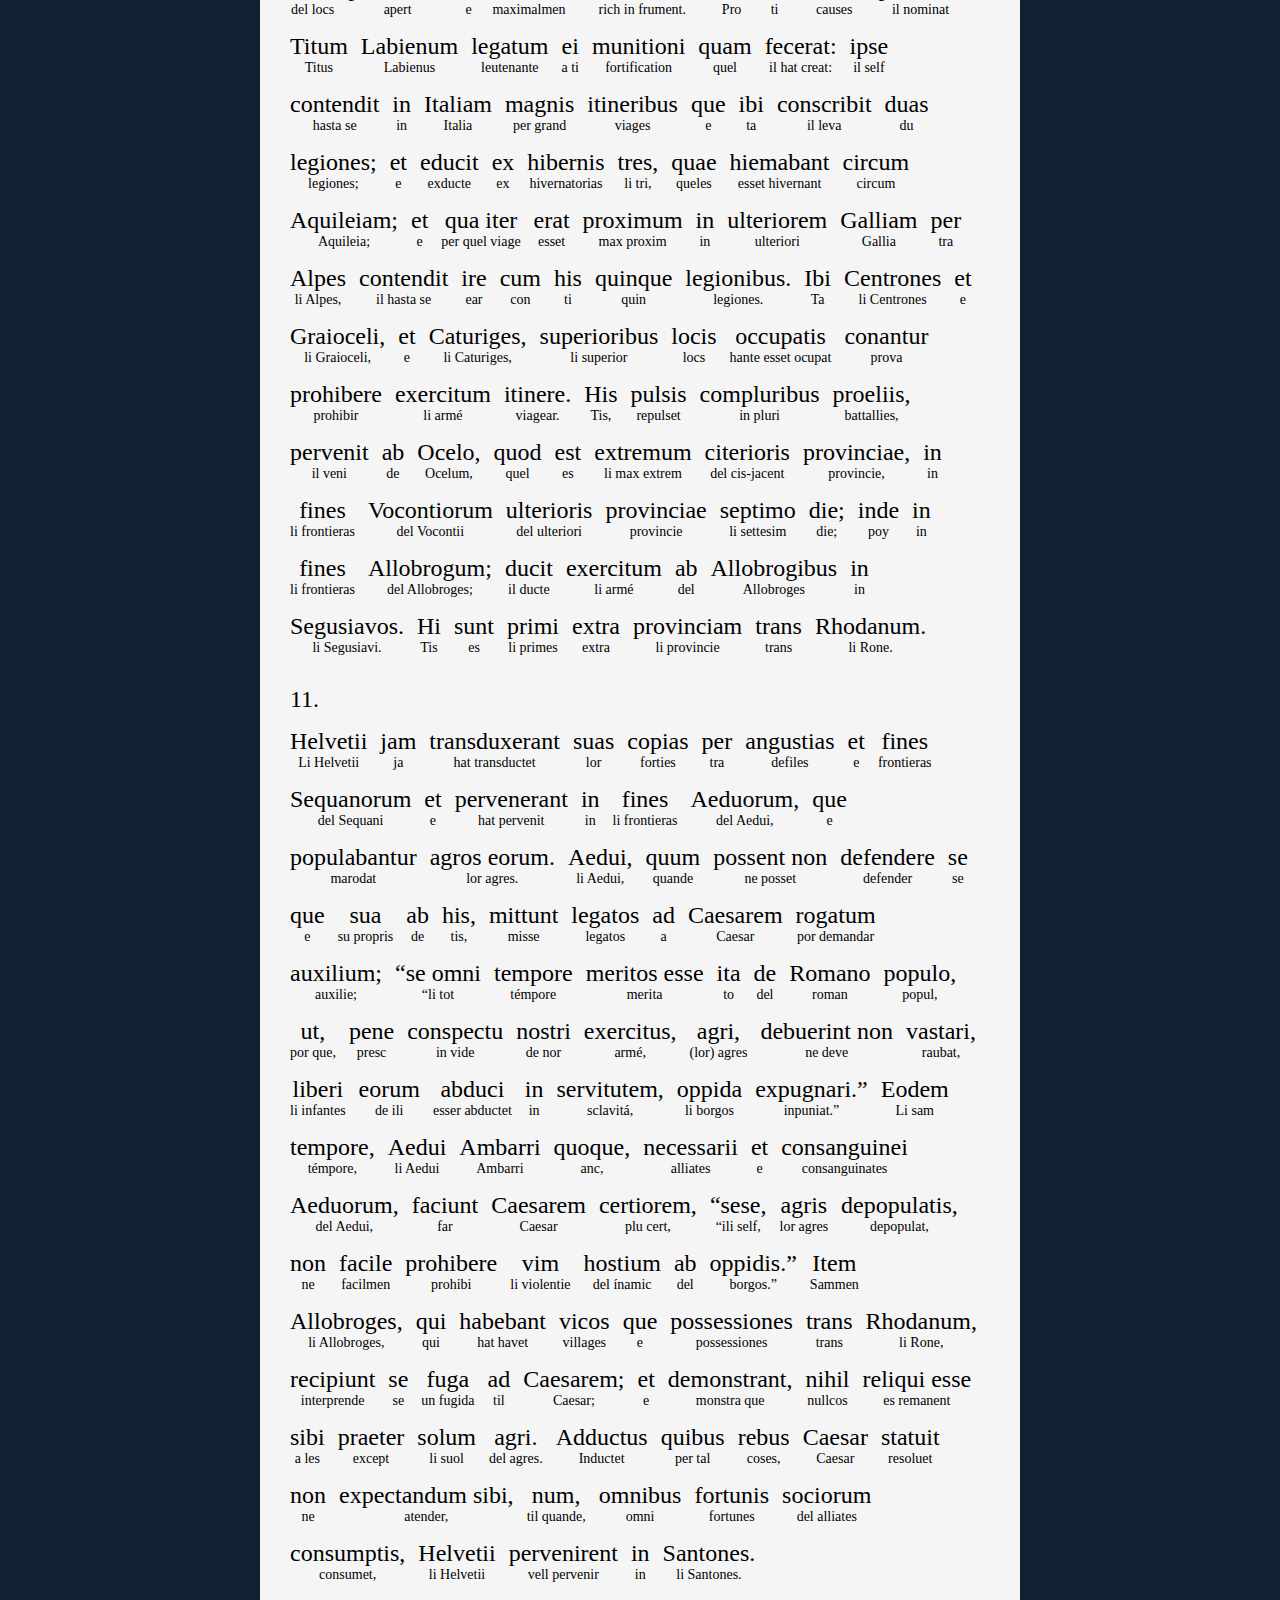
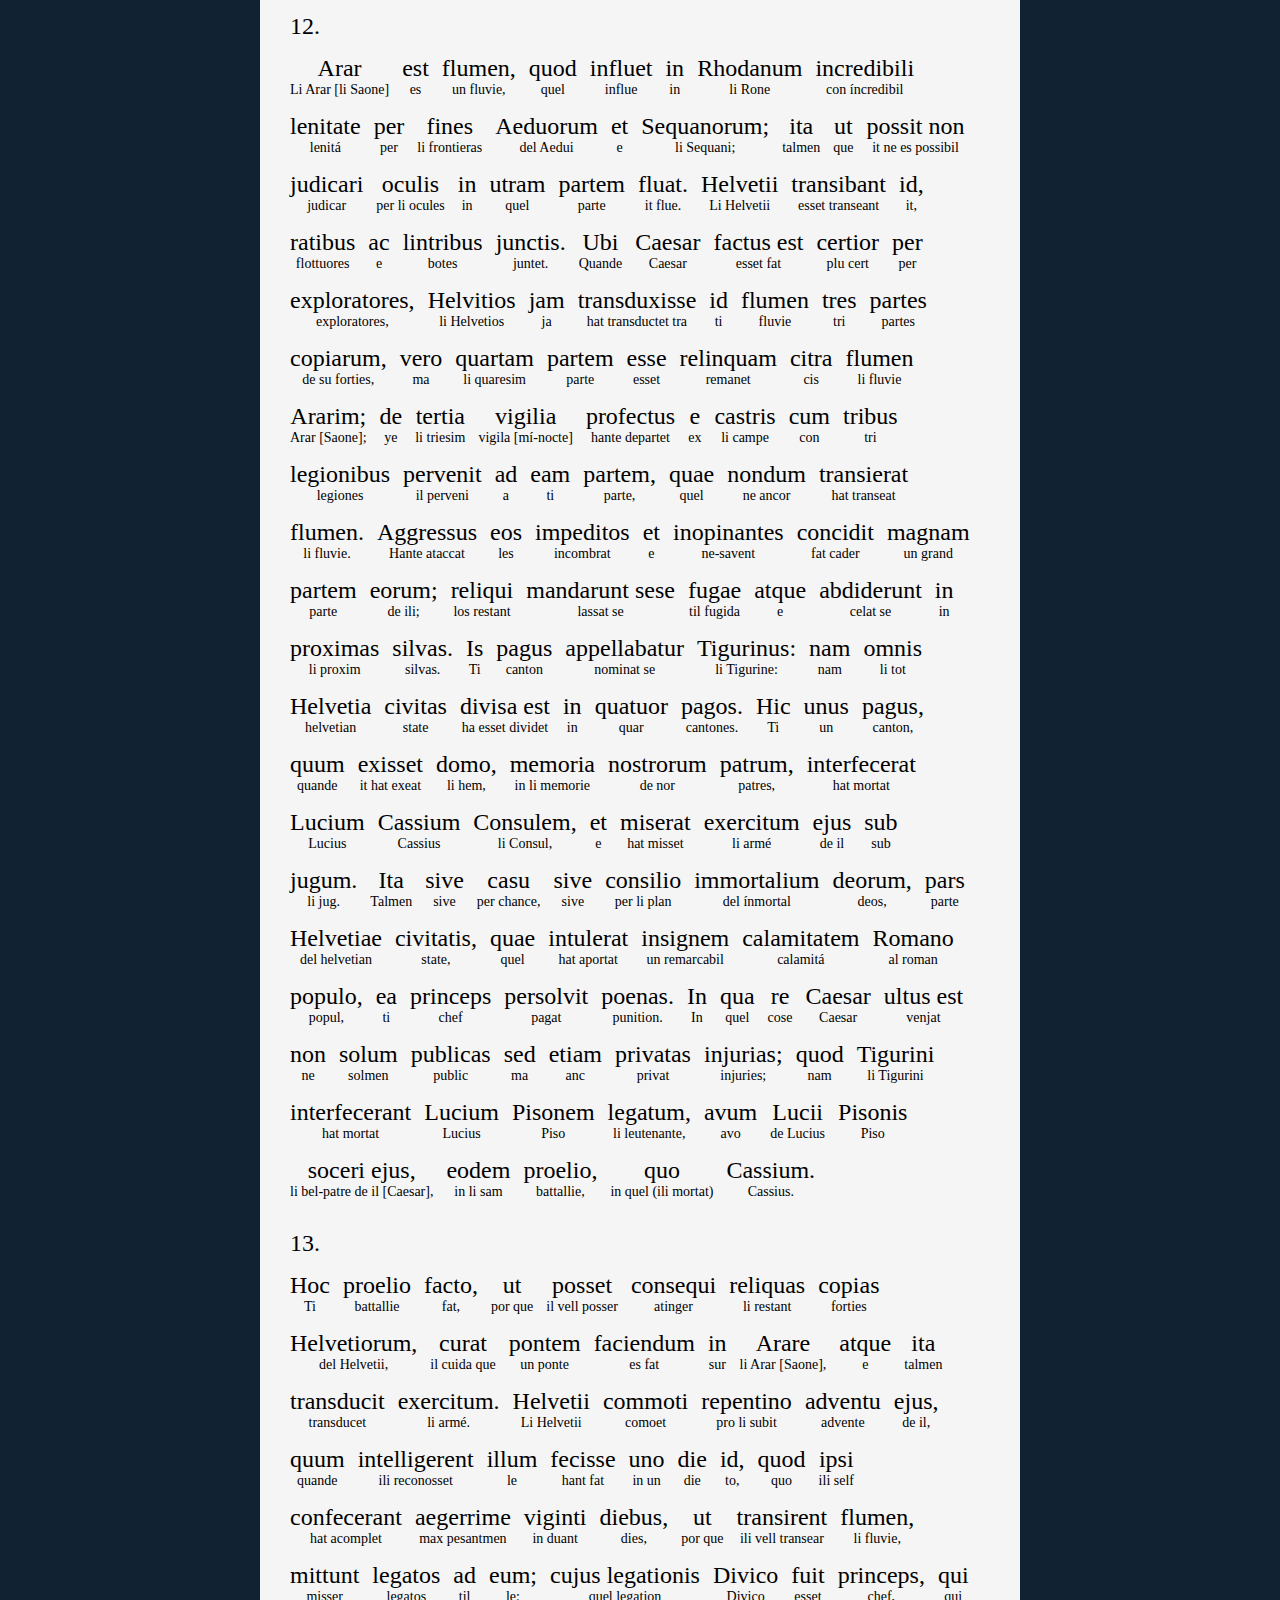
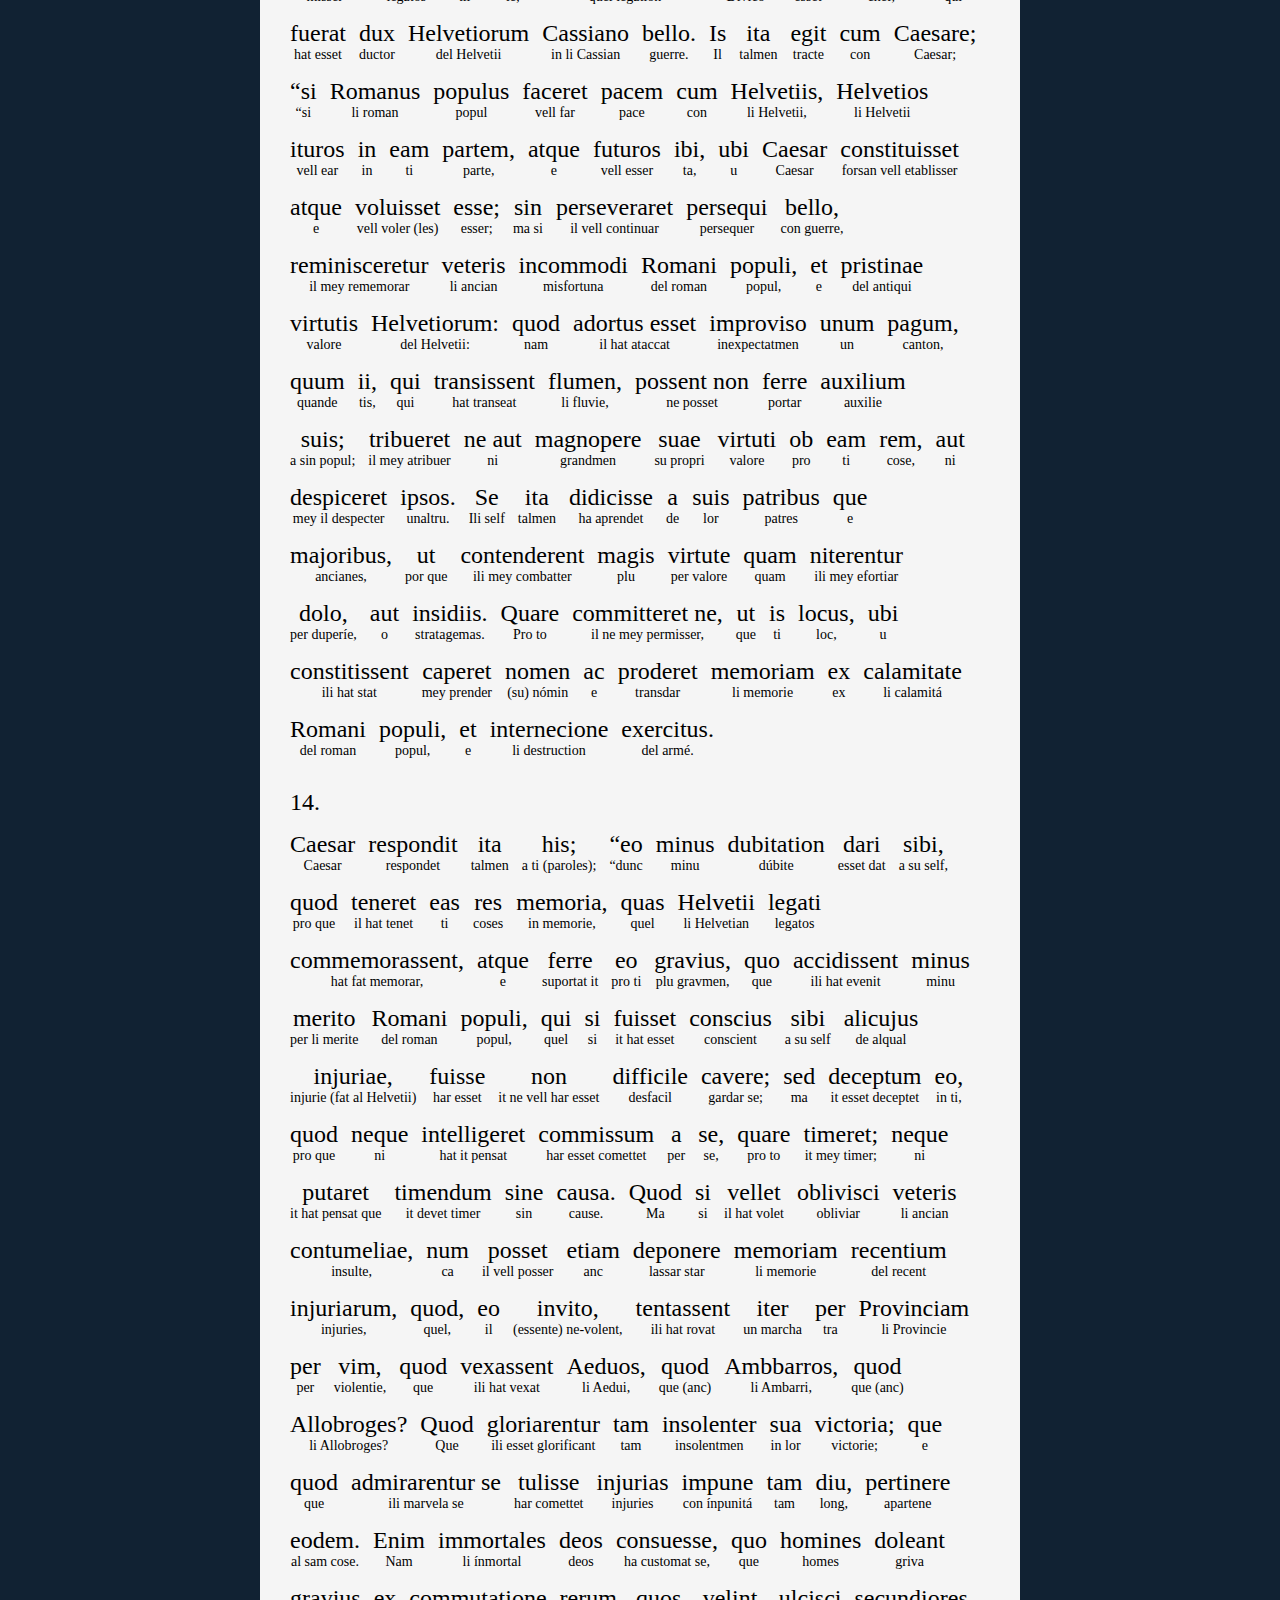
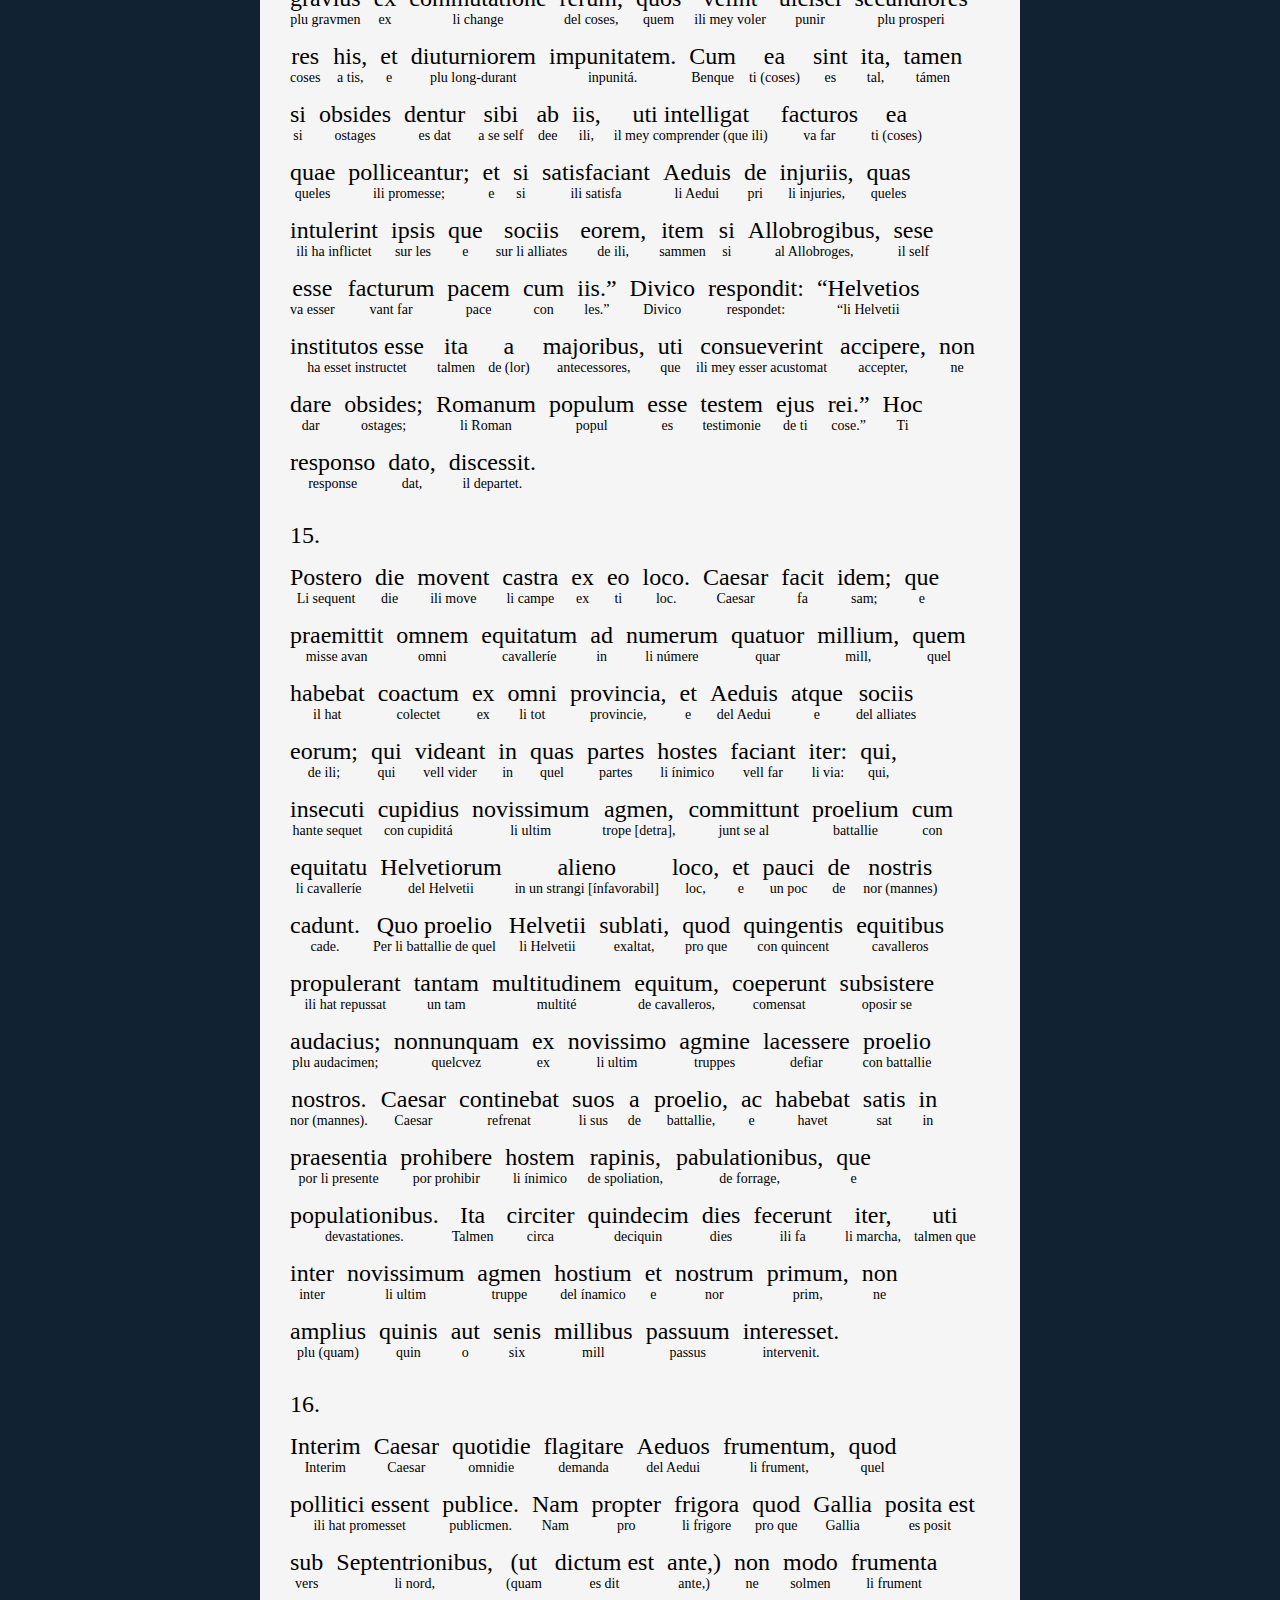
<file: test/de_bello_gallico/index.html>
<!DOCTYPE html>
<html lang="en">
<head>
	<meta charset="UTF-8">
	<meta http-equiv="X-UA-Compatible" content="IE=edge">
	<meta name="viewport" content="width=device-width, initial-scale=1.0">
	<script defer src="../js/alpine.min.js"></script>

	<link rel="preconnect" href="https://fonts.googleapis.com">
	<link rel="preconnect" href="https://fonts.gstatic.com" crossorigin>
	<link href="https://fonts.googleapis.com/css2?family=Domine&family=EB+Garamond&family=Istok+Web&family=Lato&family=Merriweather&family=Open+Sans+Condensed:wght@300&family=Oswald&display=swap" rel="stylesheet">

	<style>
		body {
			background-color: #123;
			margin: 0;
		}

		.upper-line {
			font-size: 24px;
		}

		.lower-line {
			font-size: 14px;
		}

		.content-line {
			display: inline-block;
			text-align: center;
			margin: 15px 13px 0 0;
		}

		.text-container {
			background-color: whitesmoke;
			padding: 30px;
			max-width: 700px;
			margin: auto;
		}

		#attributes-menu {
			padding-bottom: 0;
			padding-top: 10px;
			text-align: right;
		}

		.attributes-container {
			padding: 15px;
			background-color: #E9ECE6;
			text-align: left;
		}

		#attributes-menu, .attributes-container {
			font-family: -apple-system, BlinkMacSystemFont, 'Segoe UI', Roboto, Oxygen, Ubuntu, Cantarell, 'Open Sans';
		}

		.attributes-container button {
			width: 25px;
			height: 25px;
			margin: 5px;
			font-weight: bold;
		}

		.attributes-handler {
			background-color: #E9ECE6;
			padding: 5px;
		}

		.font-selector {
			padding: 5px;
			margin: 5px;
			background-color: white;
			display: inline-block;
		}

		.display-none {
			display: none;
		}

		.numeric-header {
			padding-top: 30px;
		}

		@media (max-width: 576px) { 
			.upper-line {
				font-size: 18px;
			}
		}

	</style>

	<title>De Bello Gallico</title>
</head>
<body>

	<div 
		x-data="alpineInstance()"
		x-init="fetch('finished.json')
			.then(response => response.json())
			.then(fetchData => {
				data = fetchData;
				if (data.length > 1) show_missing_data_msg = false;
			})
			.then(log => console.log())">

		<div id="attributes-menu" class="text-container">
			<a href="#"
				class="attributes-handler"
				x-on:click.prevent="show_att_menu = !show_att_menu" 
				x-text="show_att_menu ? 'Hide attributes' : 'Change appearance'">
			</a>

			<div class="attributes-container" x-show="show_att_menu">
				<div class="upper-menu">
					<p><strong>Learning language</strong></p>
					<div>
						<button x-on:click="changeAttribute({class: '.upper-line', type: 'size', value: -2})">-</button>
						<button x-on:click="changeAttribute({class: '.upper-line', type: 'size', value: 2})">+</button>
						<span>Font size</span>
					</div>
					<div>
						<p>
							Font family: 
							<span x-text="font_selected_upper_text"></span>
						</p>
						<template x-for="(font, font_index) in font_families">
							<span>
								<a 
									class="font-selector" 
									href="#" 
									x-text="font"
									x-on:click.prevent="changeAttribute({class: '.upper-line', type: 'family', value: font_index})">
									...
								</a>
							</span>
						</template>
					</div>
				</div>
				
				<div class="lower-menu">
					<p><strong>Native language</strong></p>
					<div>
						<button x-on:click="changeAttribute({class: '.lower-line', type: 'size', value: -2})">-</button>
						<button x-on:click="changeAttribute({class: '.lower-line', type: 'size', value: 2})">+</button>
						<span>Font size</span>
					</div>
					<div>
						<p>
							Font family: 
							<span x-text="font_selected_lower_text"></span>
						</p>
						<template x-for="(font, font_index) in font_families">
							<span>
								<a 
									class="font-selector" 
									href="#" 
									x-text="font"
									x-on:click.prevent="changeAttribute({class: '.lower-line', type: 'family', value: font_index})">
									...
								</a>
							</span>
						</template>
					</div>
				</div>
			</div>
		
		</div>

		<div class="text-container">

			<p x-show="show_missing_data_msg" x-text="missing_data_msg"></p>
	
			<template x-for="(d, index) in data">
				<div :class="isNaN(d[0]) ? 'content-line' : 'numeric-header'">
					<div class="upper-line">
						<span x-text="d[0]">...fetching text</span>
					</div>

					<div class="lower-line" :class="isNaN(d[0]) == false ? 'display-none' : ''">
						<span x-text="d[1]">...fetching text</span>
					</div>
				</div>
			</template>
		
		</div>

	</div>

	<script>
		function alpineInstance() {
			return {
				show_missing_data_msg: true,
				missing_data_msg: 'Loading text...',
				// To do:
				//light_theme: true,
				//word_spacing: ,
				//line_spacing: ,
				//page_width: ,
				show_att_menu: false,
				font_families_index: false,
				font_families: [
					'Domine','"EB Garamond"','"Istok Web"','Lato','Merriweather','"Open Sans Condensed"','Oswald', 'serif', 'sans-serif'
				],
				font_selected_upper_text: 'System default',
				font_selected_lower_text: 'System default',
				data: [],
				changeAttribute: function(att) {
					//console.log(att);
					let elements_by_class = document.querySelectorAll(att.class);
					
					// Change fonts by class 
					elements_by_class.forEach((el) => {
						if (att.type == 'size')
						{
							const fontSize_s = window.getComputedStyle(el).fontSize
							const fontSize_i = parseInt(fontSize_s);
							el.style.fontSize = fontSize_i + att.value + "px";
						}
						else if (att.type == 'family') {
							const fontFamily = window.getComputedStyle(el).fontFamily
							el.style.fontFamily = this.font_families[att.value];
						}
					});

					// Update selected font family
					if (att.type == 'family' && att.class == '.upper-line') {
						this.font_selected_upper_text = this.font_families[att.value];
					}
					else if (att.type == 'family' && att.class == '.lower-line') {
						this.font_selected_lower_text = this.font_families[att.value];
					}
				},
			}
		}
	</script>

</body>
</html>
</file>
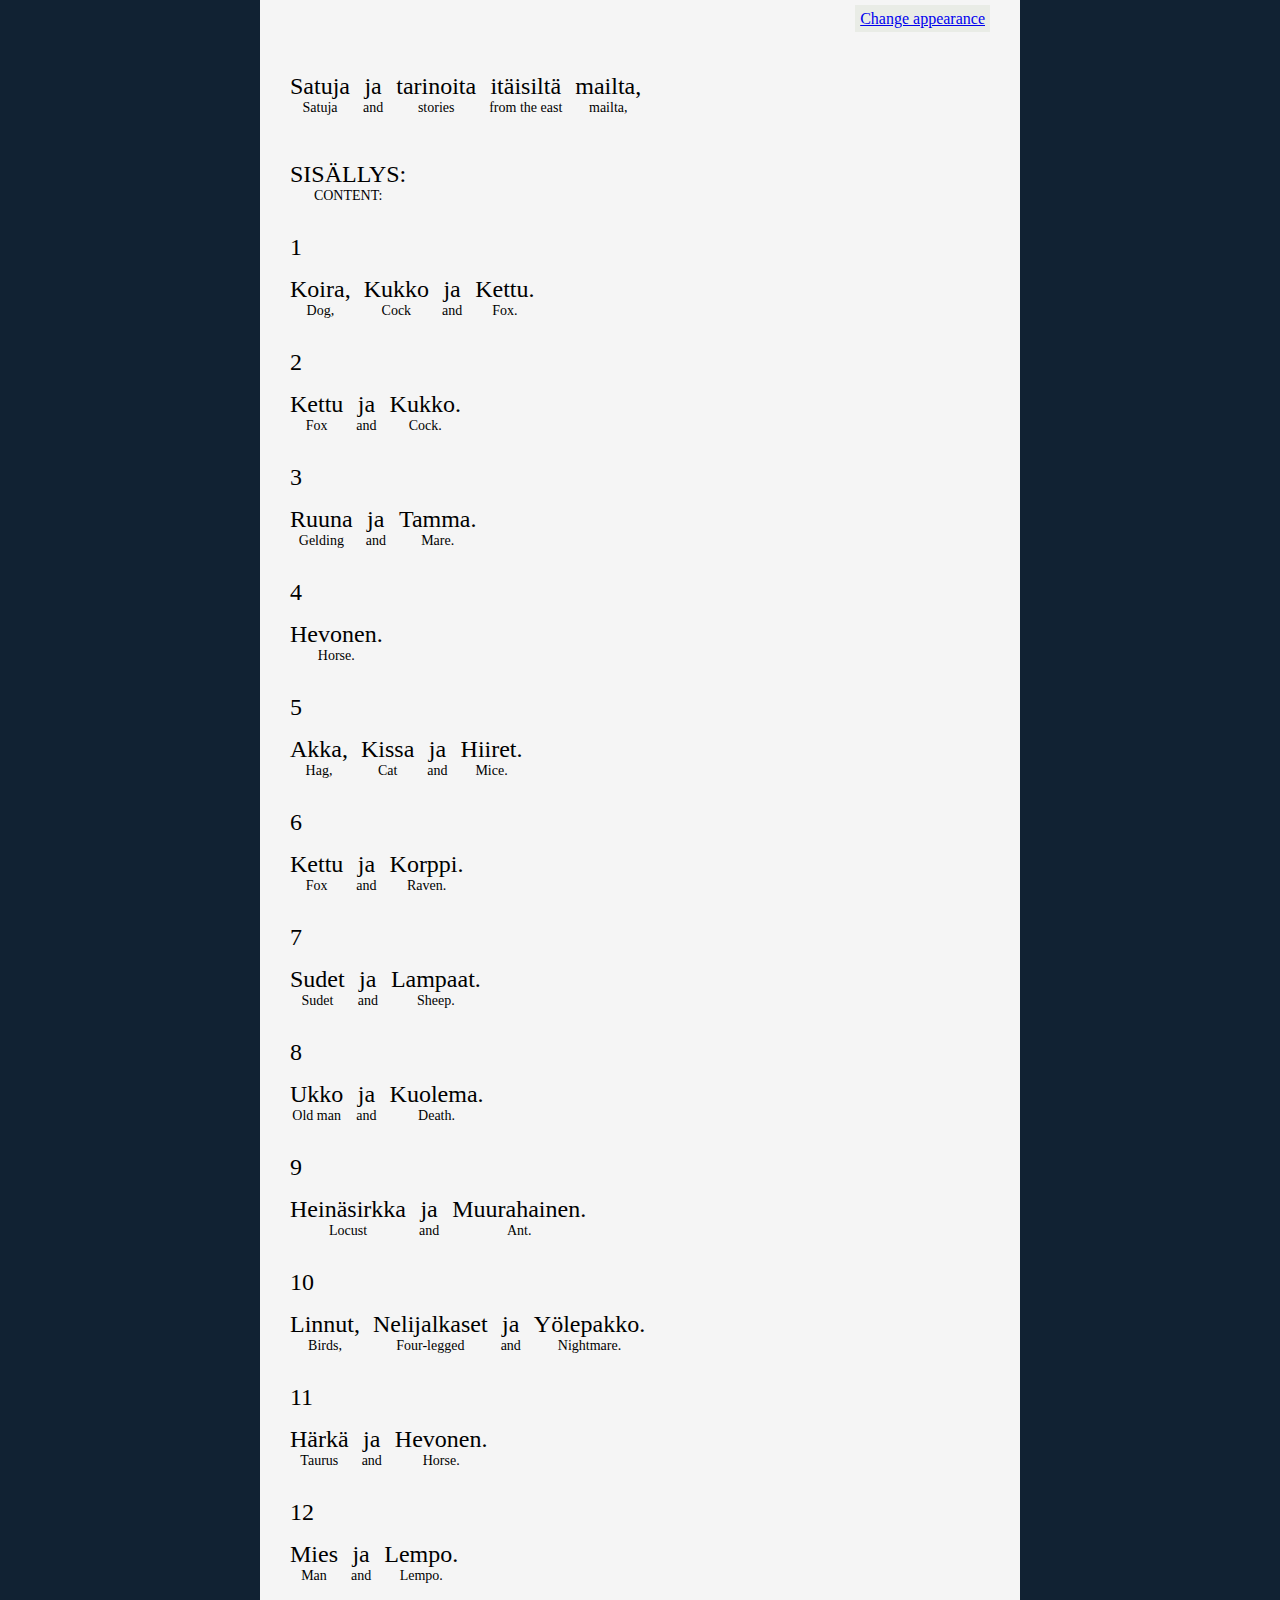
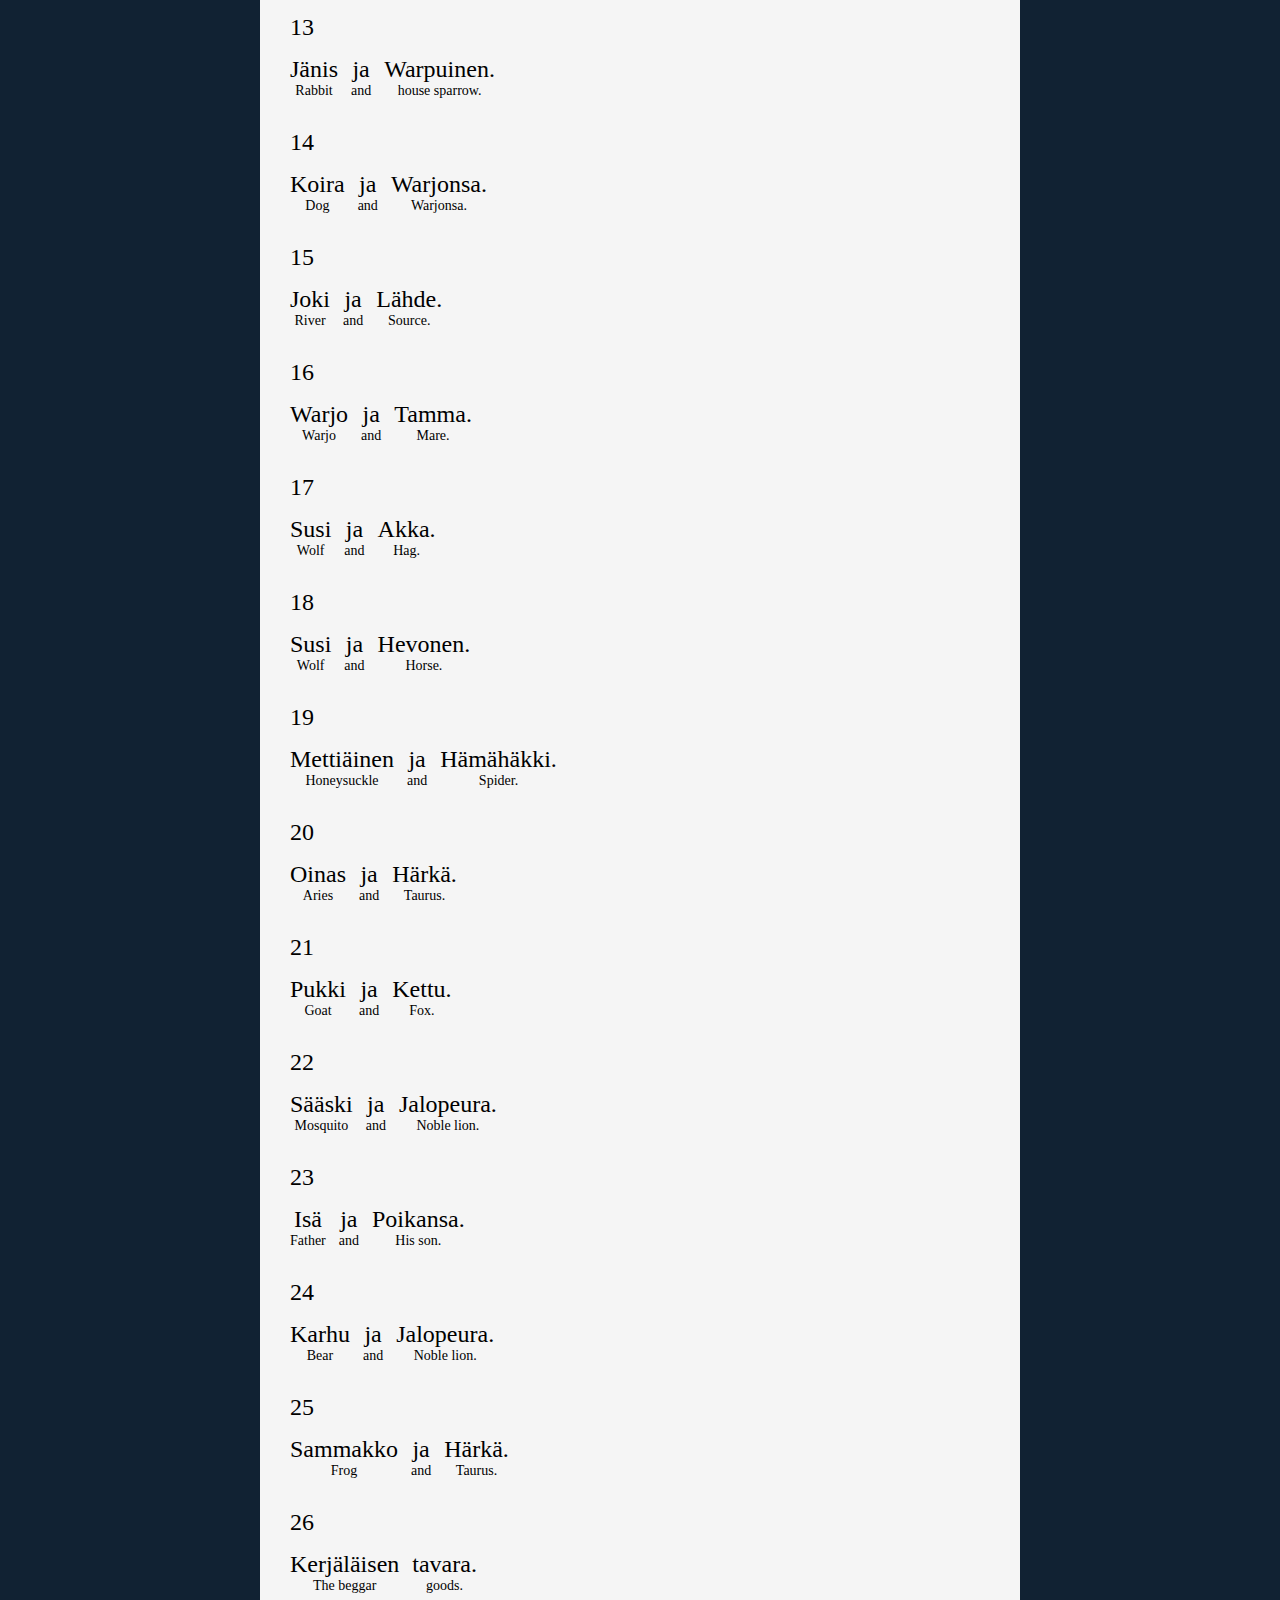
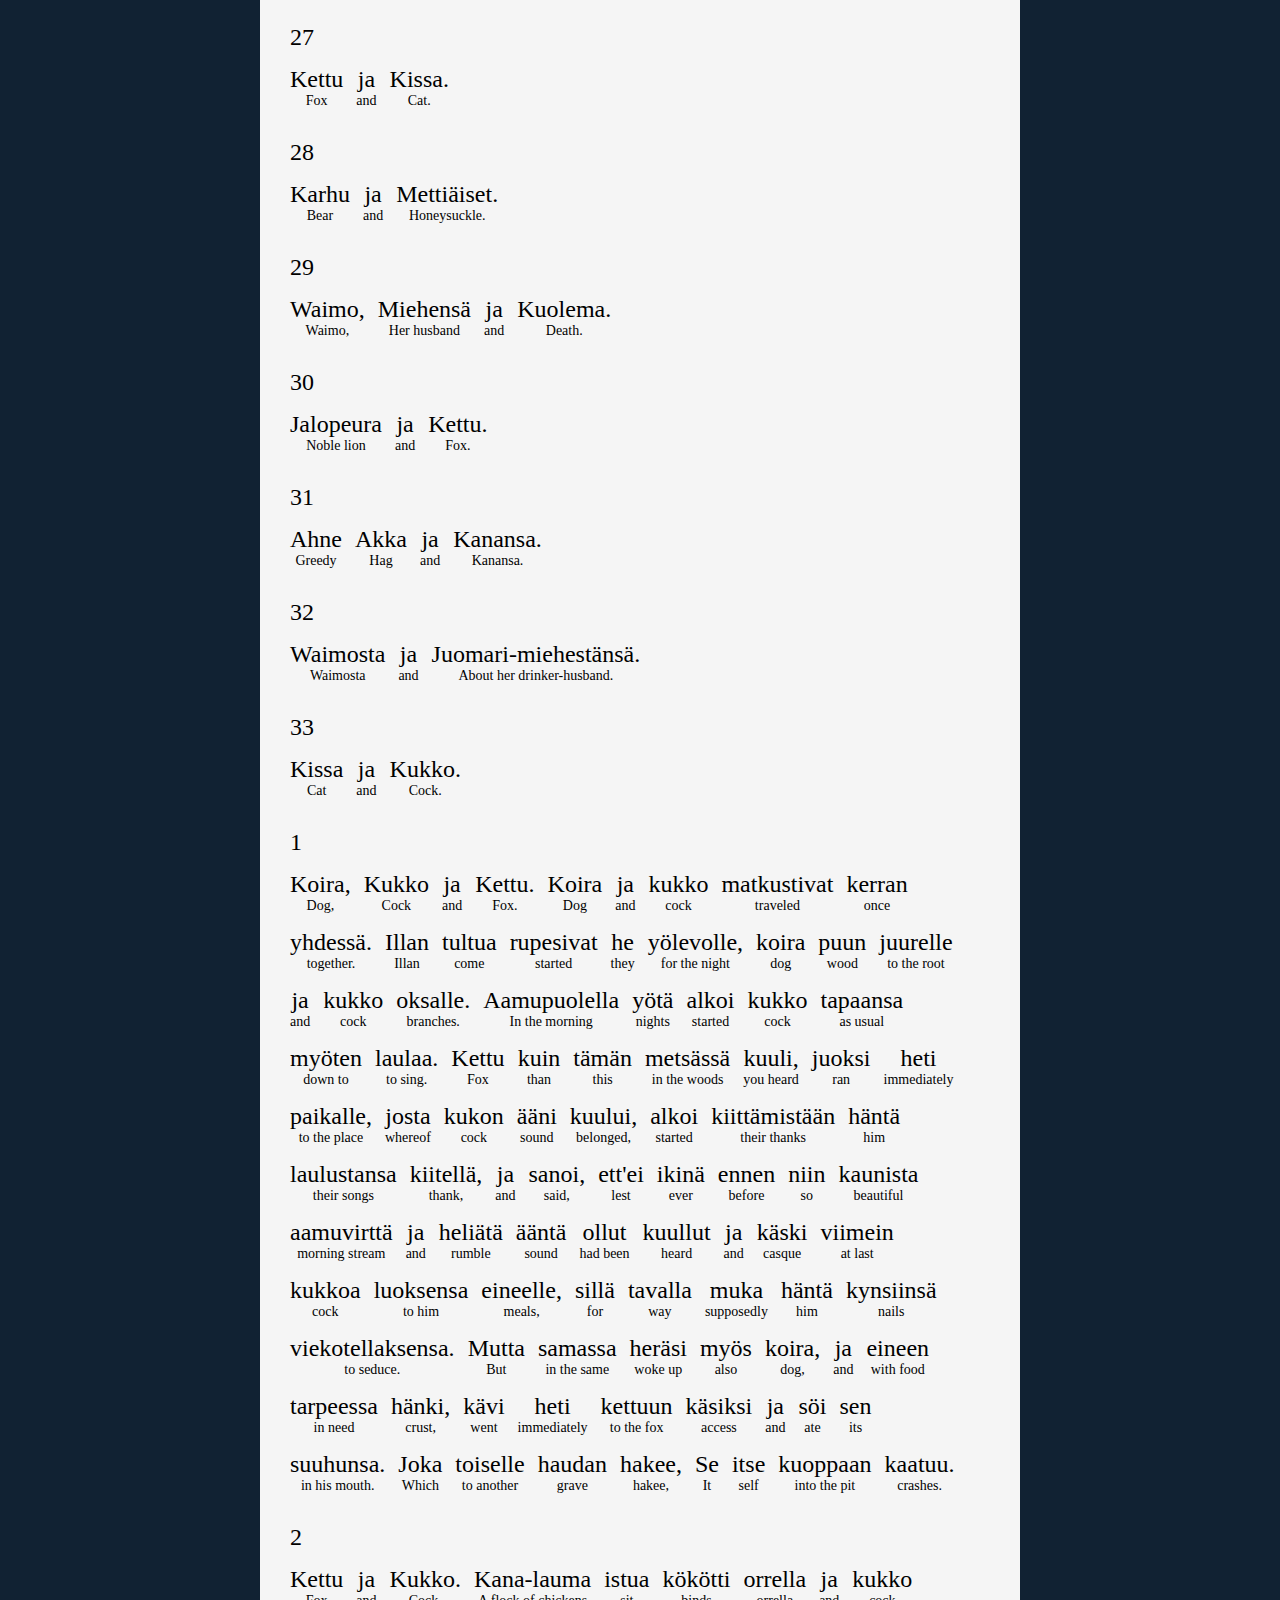
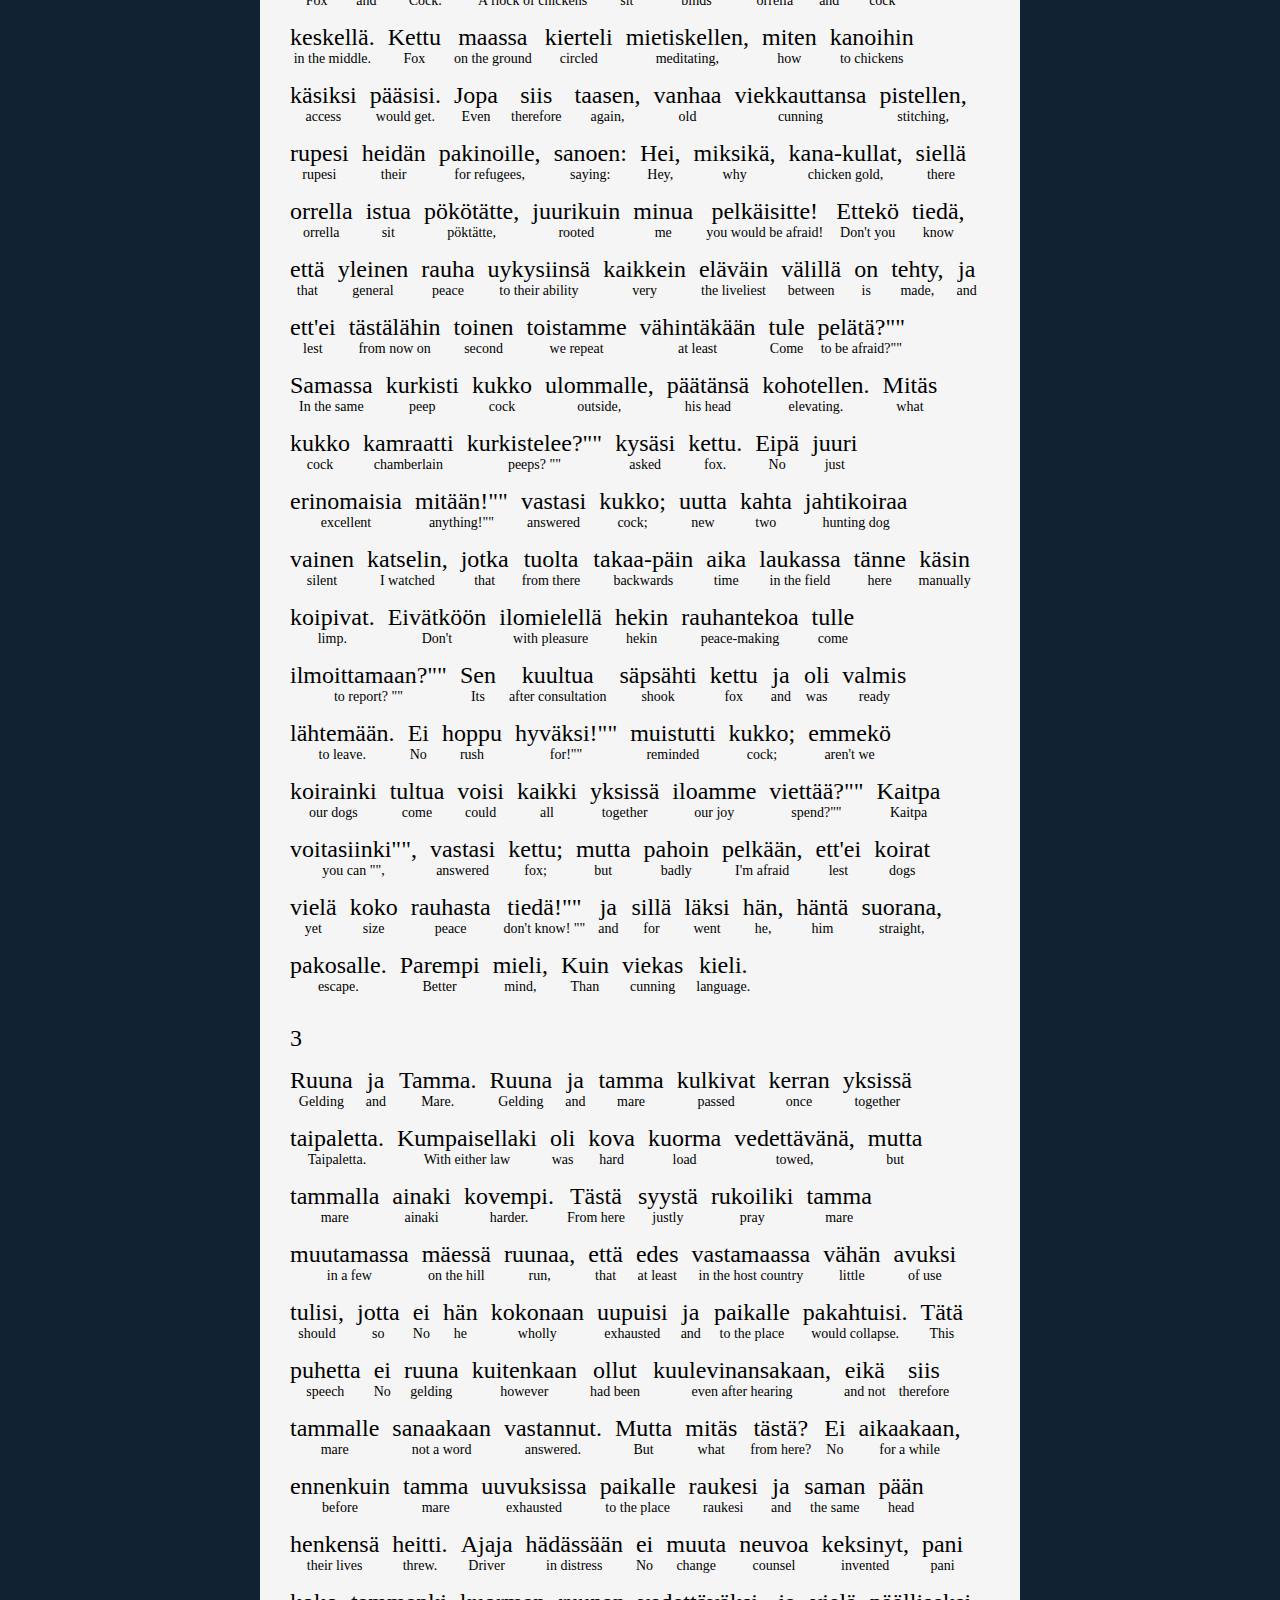
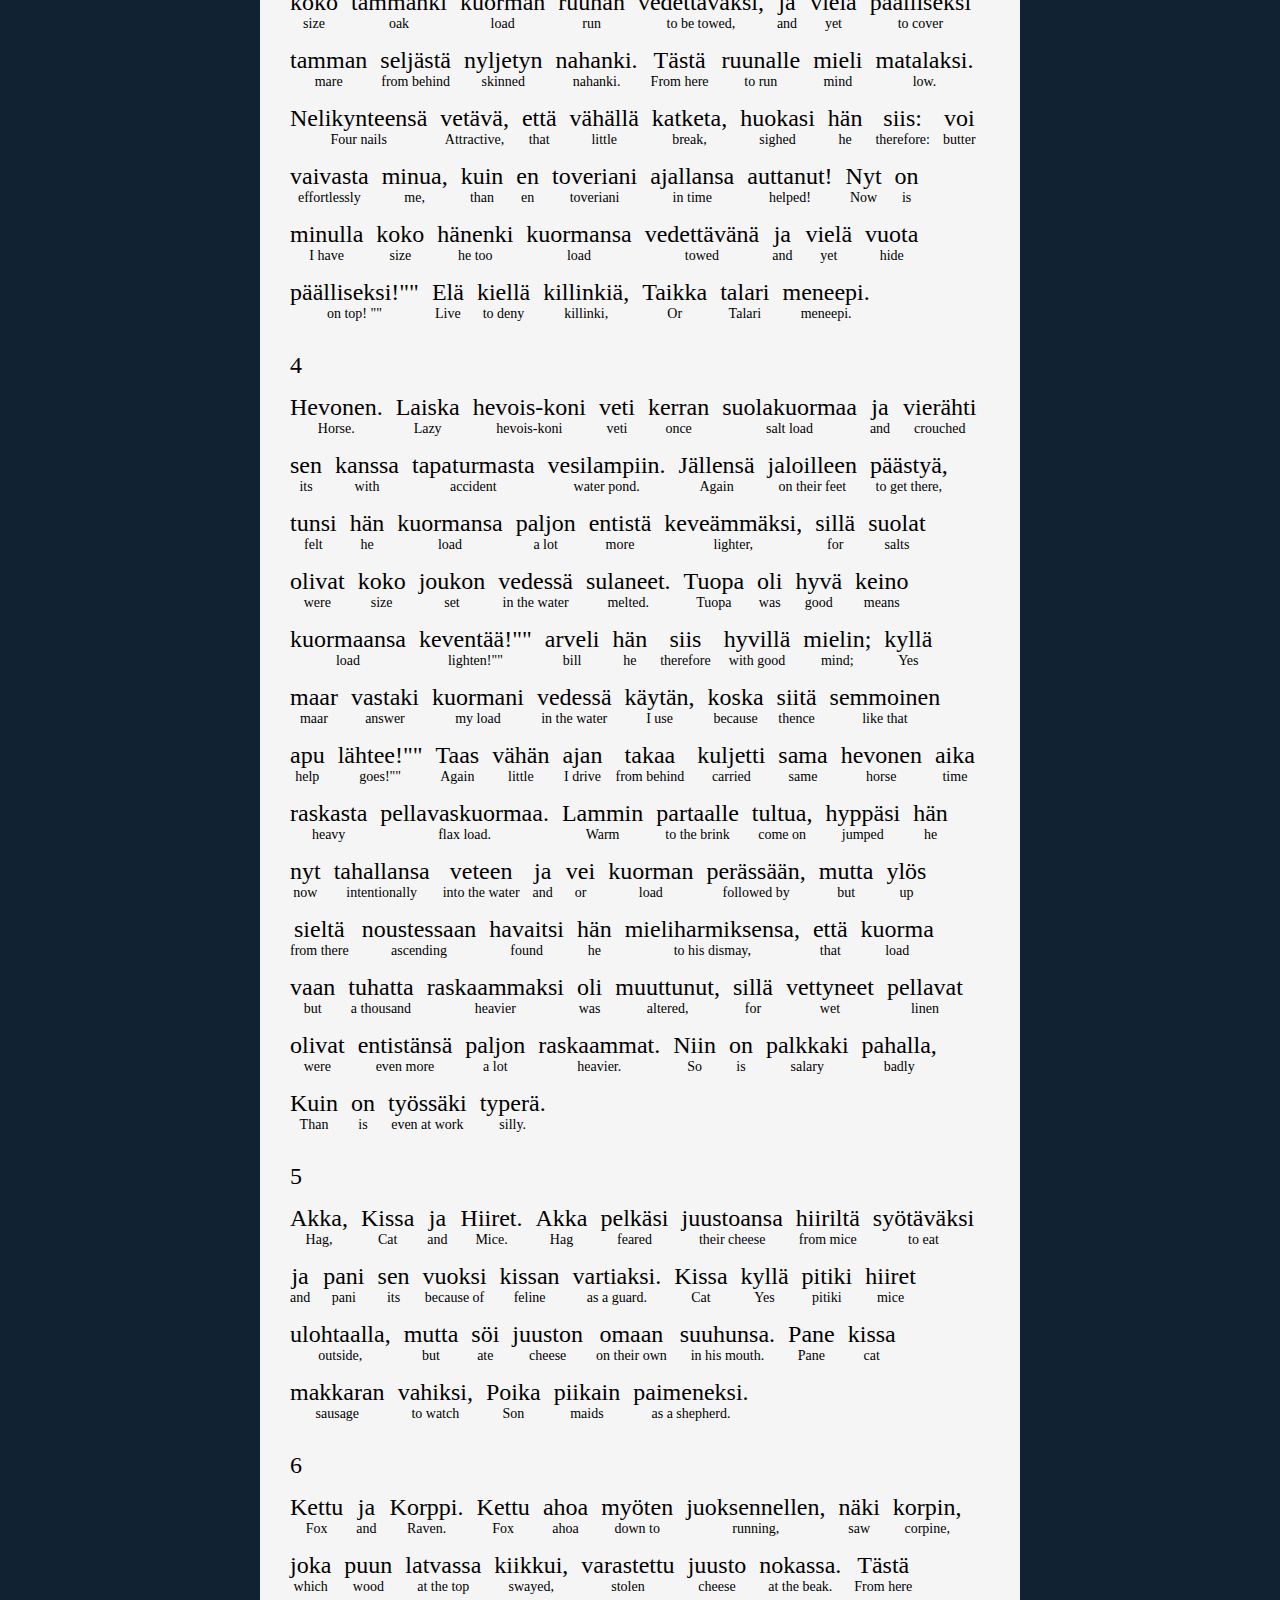
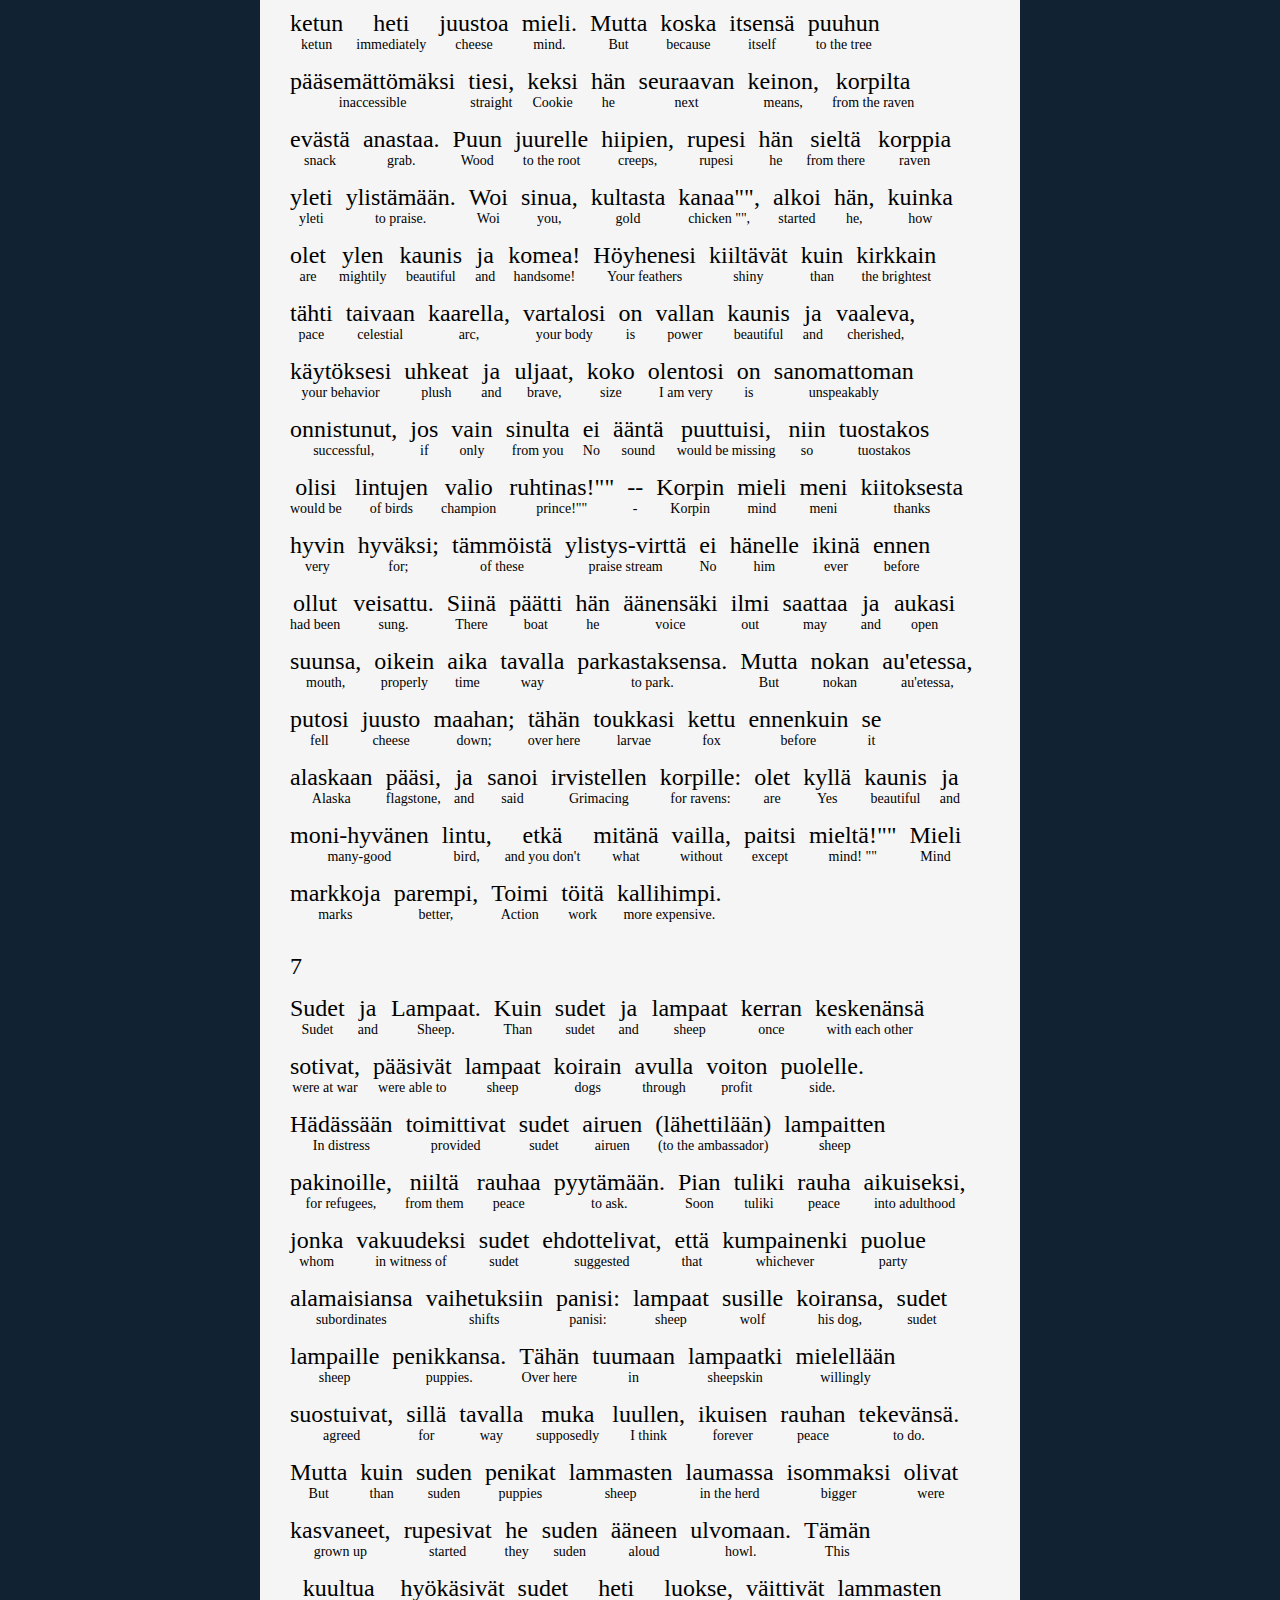
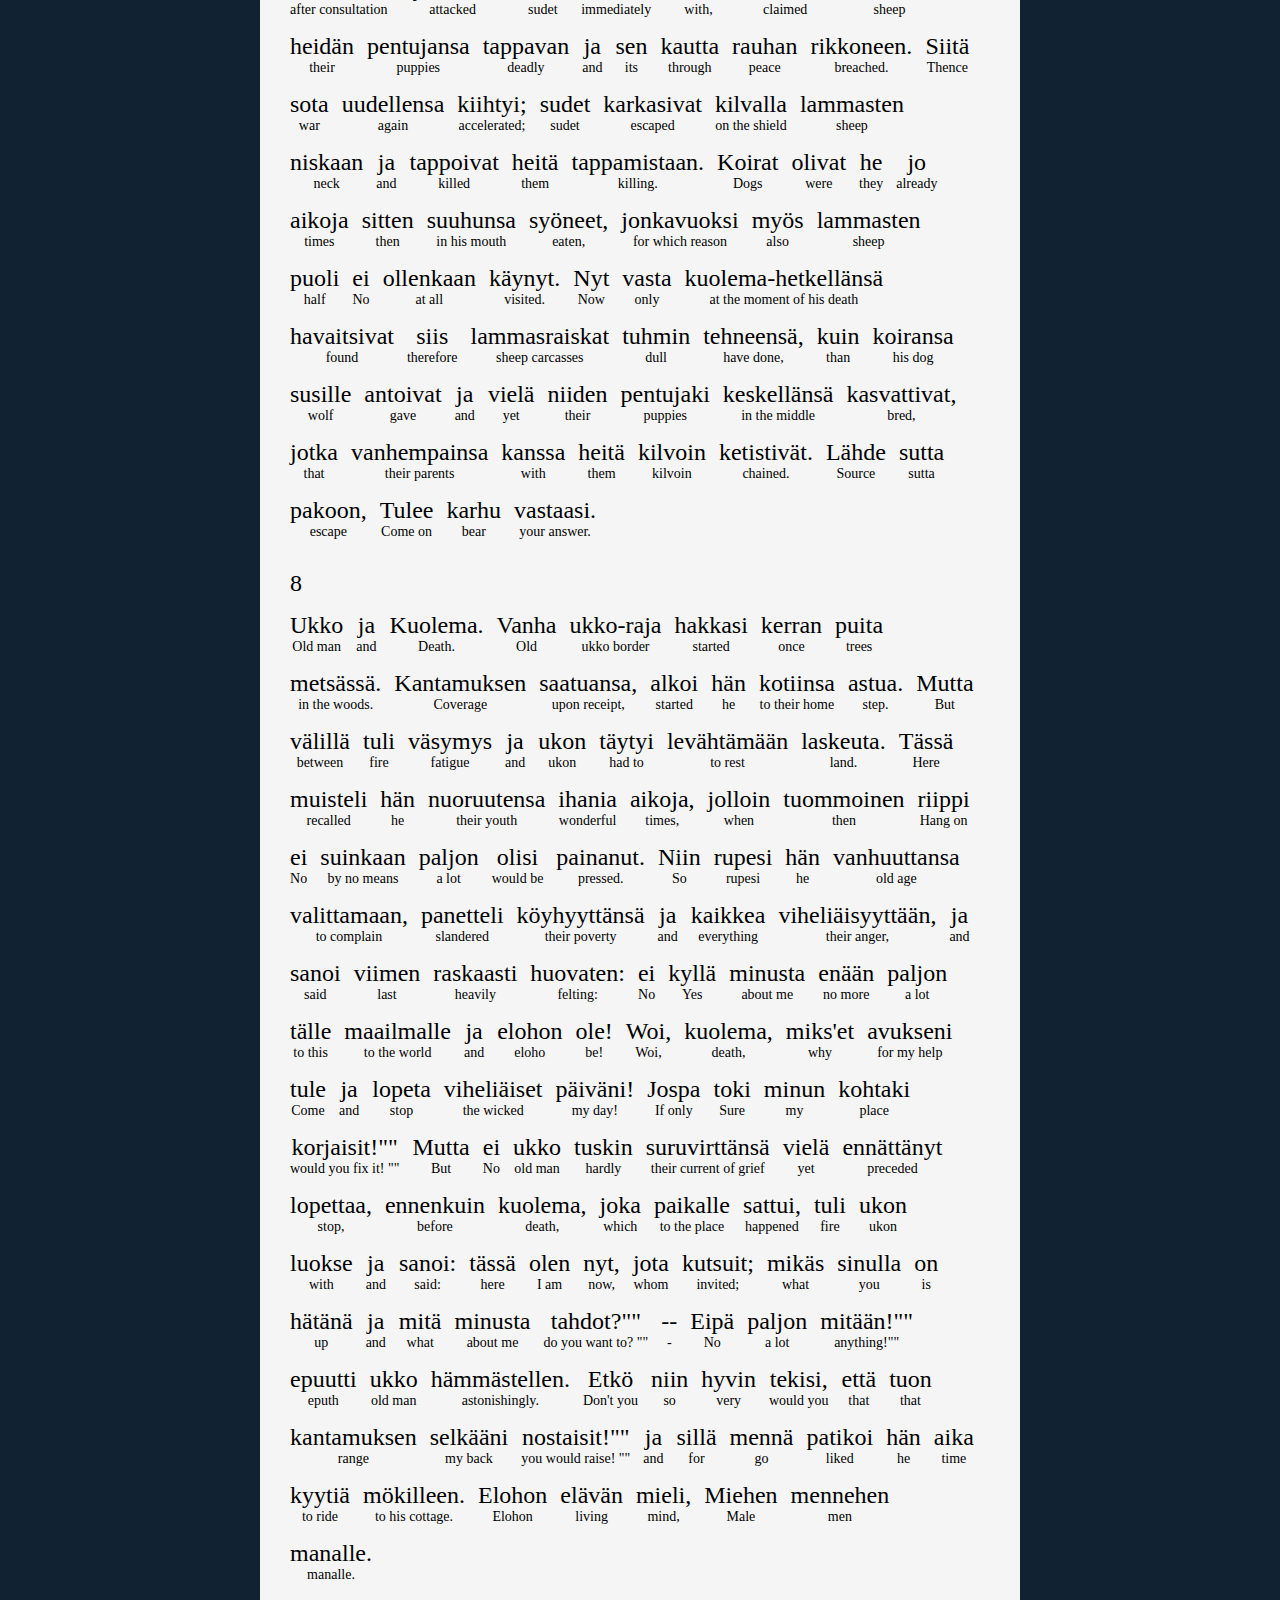
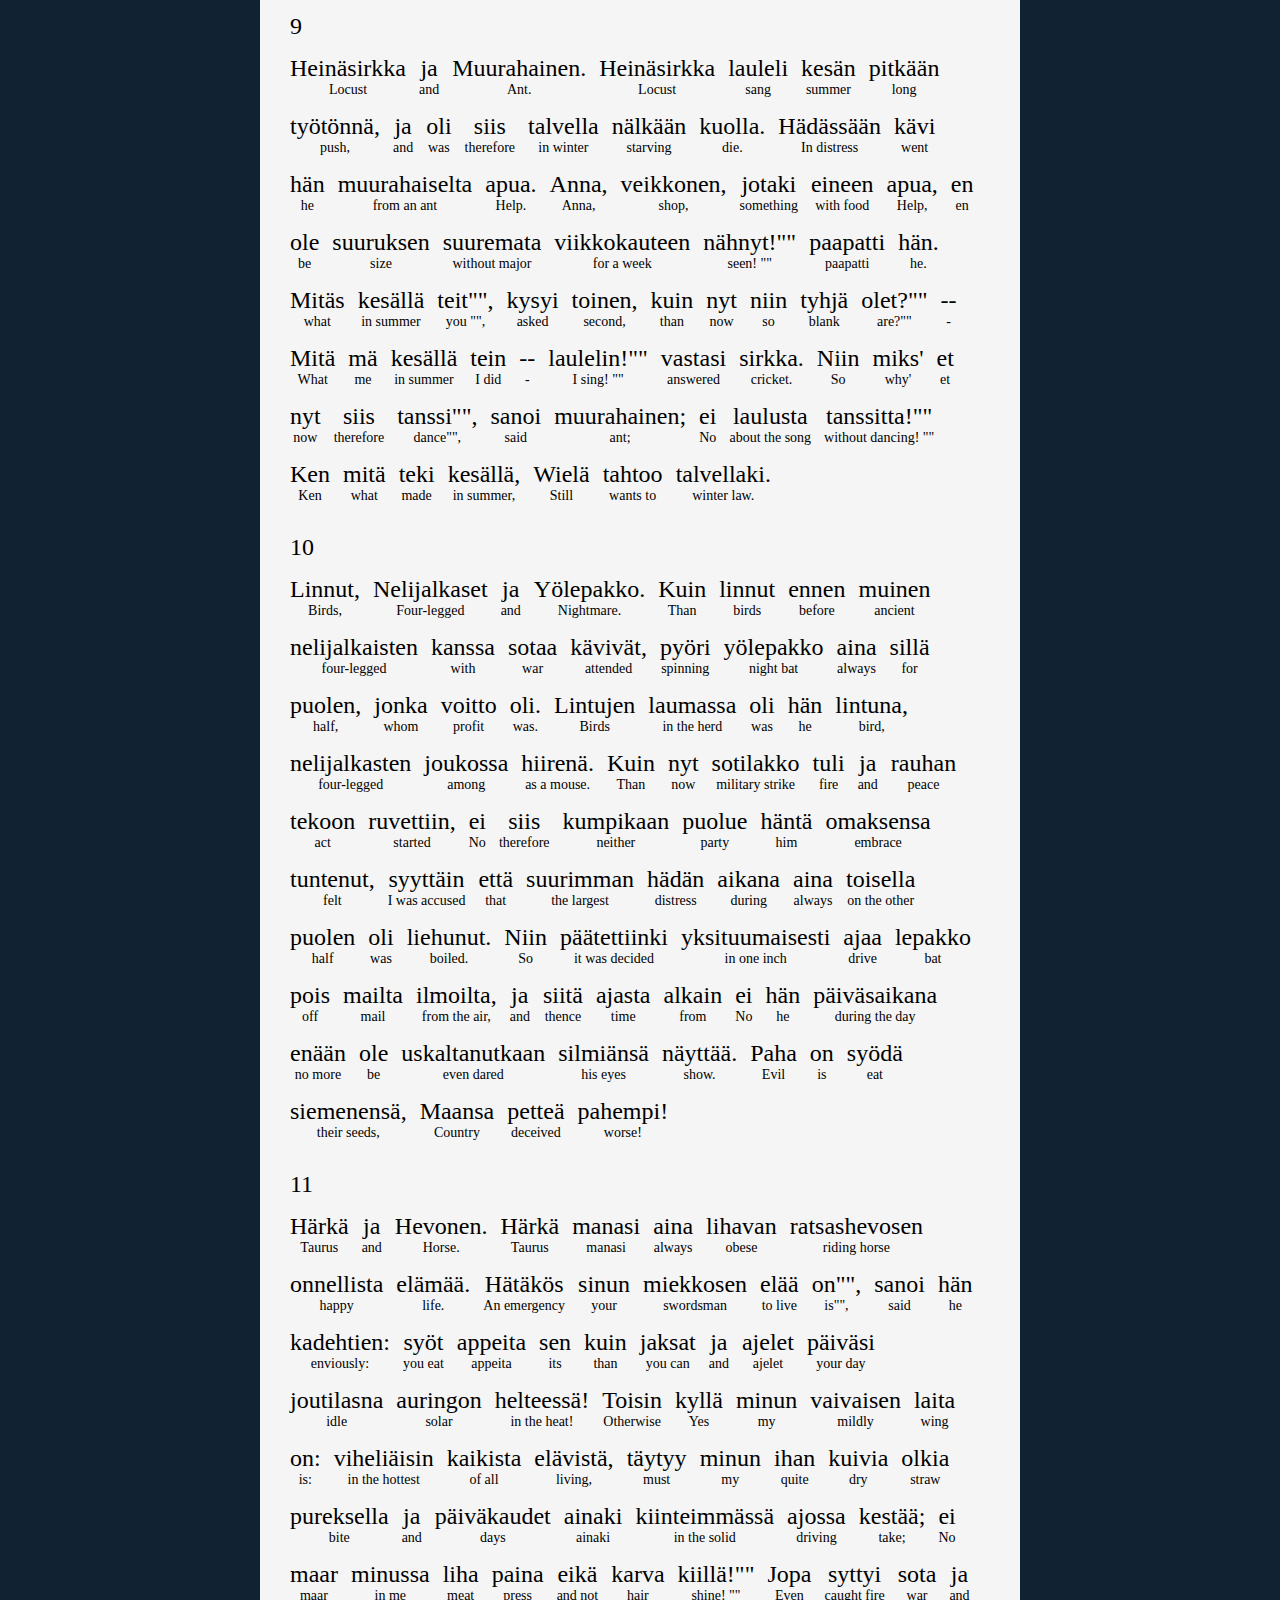
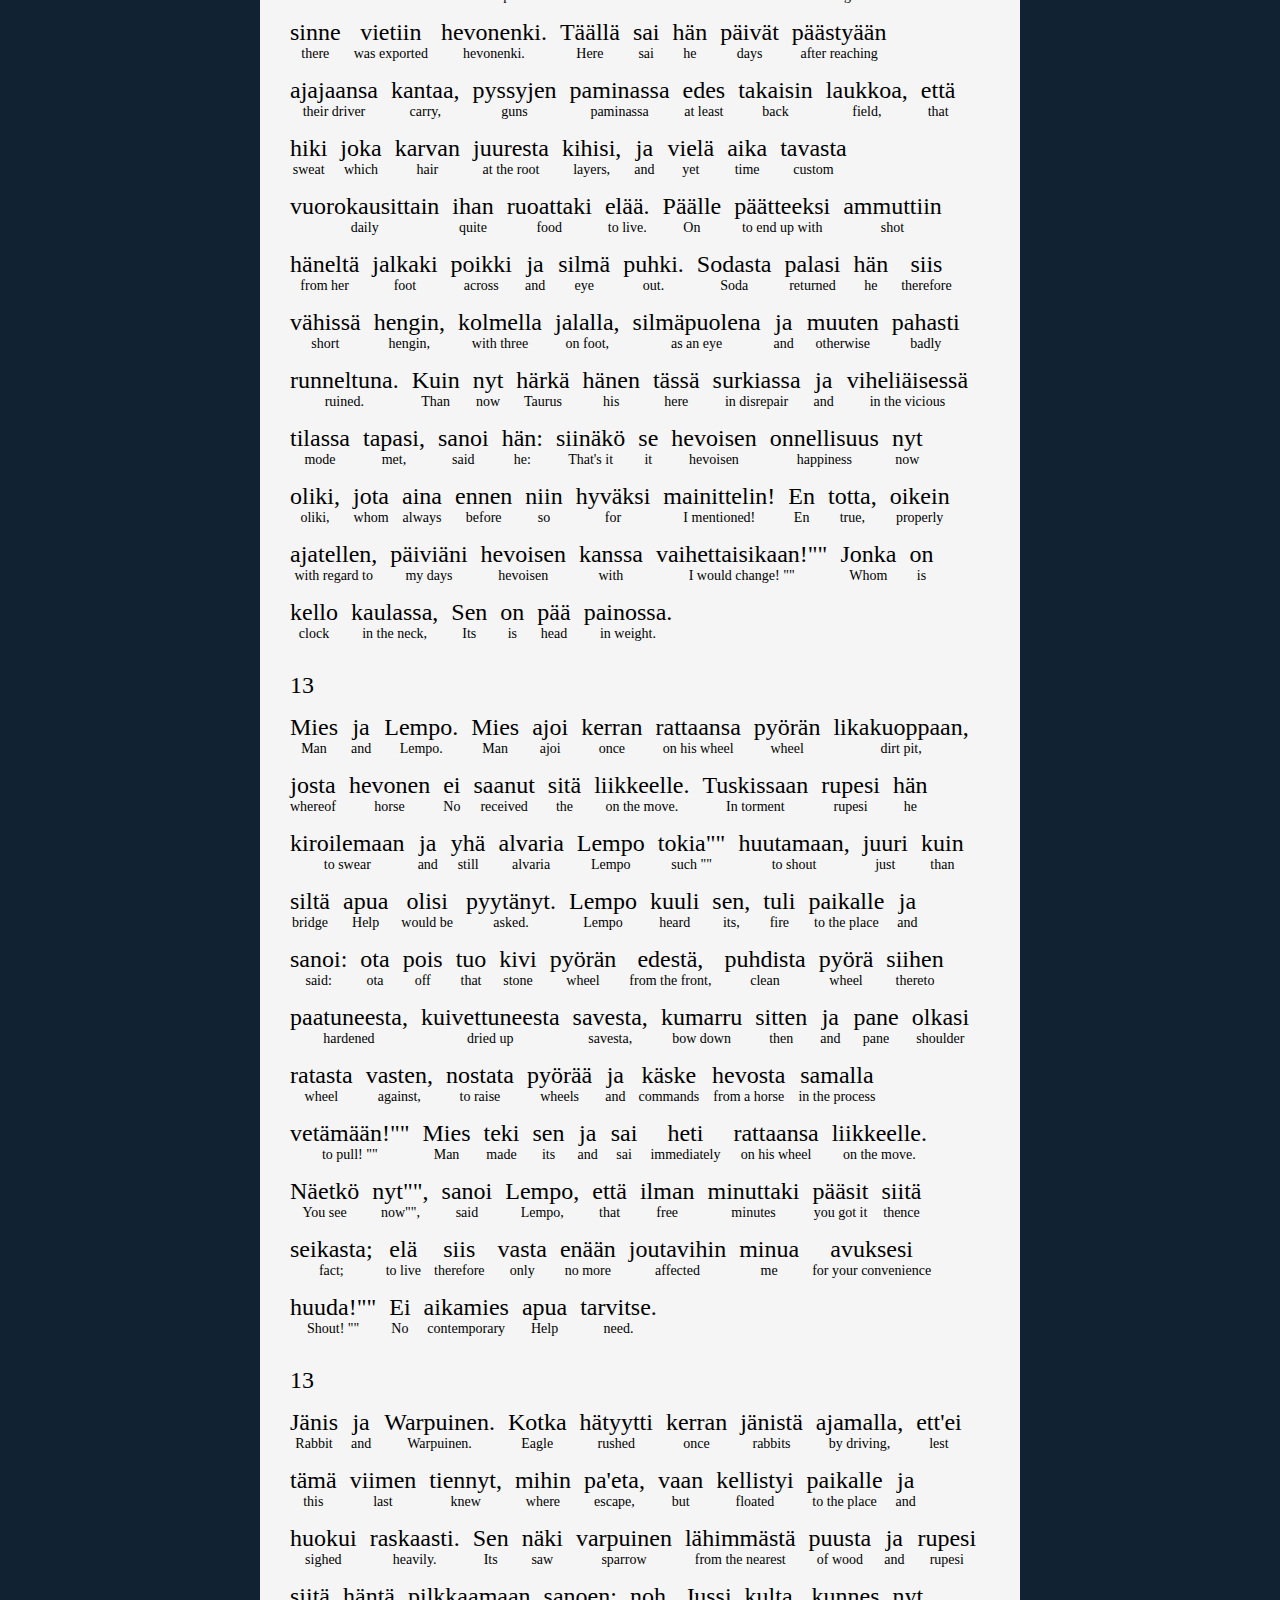
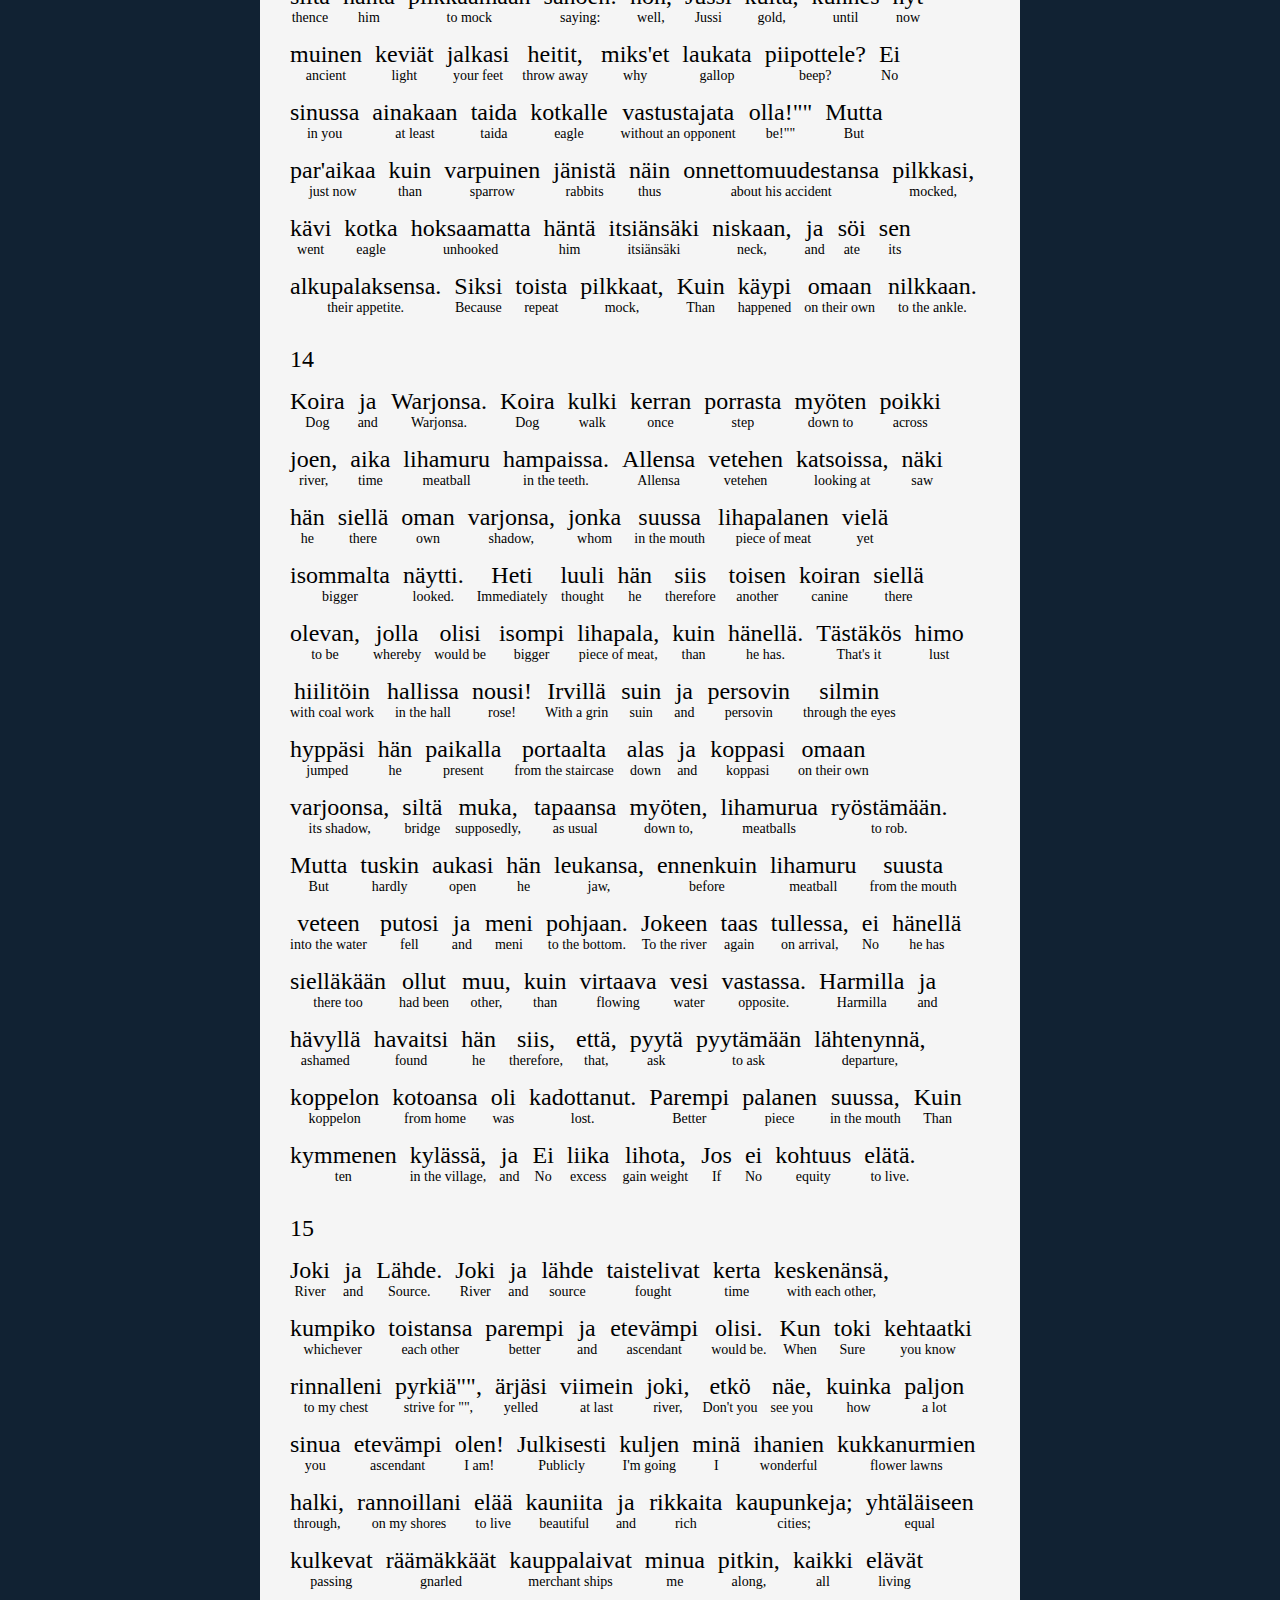
<file: test/stories_from_the_east/index.html>
<!DOCTYPE html>
<html lang="en">
<head>
	<meta charset="UTF-8">
	<meta http-equiv="X-UA-Compatible" content="IE=edge">
	<meta name="viewport" content="width=device-width, initial-scale=1.0">
	<script defer src="../js/alpine.min.js"></script>

	<link rel="preconnect" href="https://fonts.googleapis.com">
	<link rel="preconnect" href="https://fonts.gstatic.com" crossorigin>
	<link href="https://fonts.googleapis.com/css2?family=Domine&family=EB+Garamond&family=Istok+Web&family=Lato&family=Merriweather&family=Open+Sans+Condensed:wght@300&family=Oswald&display=swap" rel="stylesheet">

	<style>
		body {
			background-color: #123;
			margin: 0;
		}

		.upper-line {
			font-size: 24px;
		}

		.lower-line {
			font-size: 14px;
		}

		.content-line {
			display: inline-block;
			text-align: center;
			margin: 15px 13px 0 0;
		}

		.text-container {
			background-color: whitesmoke;
			padding: 30px;
			max-width: 700px;
			margin: auto;
		}

		#attributes-menu {
			padding-bottom: 0;
			padding-top: 10px;
			text-align: right;
		}

		.attributes-container {
			padding: 15px;
			background-color: #E9ECE6;
			text-align: left;
		}

		#attributes-menu, .attributes-container {
			font-family: -apple-system, BlinkMacSystemFont, 'Segoe UI', Roboto, Oxygen, Ubuntu, Cantarell, 'Open Sans';
		}

		.attributes-container button {
			width: 25px;
			height: 25px;
			margin: 5px;
			font-weight: bold;
		}

		.attributes-handler {
			background-color: #E9ECE6;
			padding: 5px;
		}

		.font-selector {
			padding: 5px;
			margin: 5px;
			background-color: white;
			display: inline-block;
		}

		.display-none {
			display: none;
		}

		.numeric-header {
			padding-top: 30px;
		}

		@media (max-width: 576px) { 
			.upper-line {
				font-size: 18px;
			}
		}

	</style>

	<title>test-format</title>
</head>
<body>

	<div 
		x-data="alpineInstance()"
		x-init="fetch('finished.json')
			.then(response => response.json())
			.then(fetchData => {
				data = fetchData;
				if (data.length > 1) show_missing_data_msg = false;
			})
			.then(log => console.log())">

		<div id="attributes-menu" class="text-container">
			<a href="#"
				class="attributes-handler"
				x-on:click.prevent="show_att_menu = !show_att_menu" 
				x-text="show_att_menu ? 'Hide attributes' : 'Change appearance'">
			</a>

			<div class="attributes-container" x-show="show_att_menu">
				<div class="upper-menu">
					<p><strong>Learning language</strong></p>
					<div>
						<button x-on:click="changeAttribute({class: '.upper-line', type: 'size', value: -2})">-</button>
						<button x-on:click="changeAttribute({class: '.upper-line', type: 'size', value: 2})">+</button>
						<span>Font size</span>
					</div>
					<div>
						<p>
							Font family: 
							<span x-text="font_selected_upper_text"></span>
						</p>
						<template x-for="(font, font_index) in font_families">
							<span>
								<a 
									class="font-selector" 
									href="#" 
									x-text="font"
									x-on:click.prevent="changeAttribute({class: '.upper-line', type: 'family', value: font_index})">
									...
								</a>
							</span>
						</template>
					</div>
				</div>
				
				<div class="lower-menu">
					<p><strong>Native language</strong></p>
					<div>
						<button x-on:click="changeAttribute({class: '.lower-line', type: 'size', value: -2})">-</button>
						<button x-on:click="changeAttribute({class: '.lower-line', type: 'size', value: 2})">+</button>
						<span>Font size</span>
					</div>
					<div>
						<p>
							Font family: 
							<span x-text="font_selected_lower_text"></span>
						</p>
						<template x-for="(font, font_index) in font_families">
							<span>
								<a 
									class="font-selector" 
									href="#" 
									x-text="font"
									x-on:click.prevent="changeAttribute({class: '.lower-line', type: 'family', value: font_index})">
									...
								</a>
							</span>
						</template>
					</div>
				</div>
			</div>
		
		</div>

		<div class="text-container">

			<p x-show="show_missing_data_msg" x-text="missing_data_msg"></p>
	
			<template x-for="(d, index) in data">
				<div :class="isNaN(d[0]) ? 'content-line' : 'numeric-header'">
					<div class="upper-line">
						<span x-text="d[0]">...fetching text</span>
					</div>

					<div class="lower-line" :class="isNaN(d[0]) == false ? 'display-none' : ''">
						<span x-text="d[1]">...fetching text</span>
					</div>
				</div>
			</template>
		
		</div>

	</div>

	<script>
		function alpineInstance() {
			return {
				show_missing_data_msg: true,
				missing_data_msg: 'Loading text...',
				// To do:
				//light_theme: true,
				//word_spacing: ,
				//line_spacing: ,
				//page_width: ,
				show_att_menu: false,
				font_families_index: false,
				font_families: [
					'Domine','"EB Garamond"','"Istok Web"','Lato','Merriweather','"Open Sans Condensed"','Oswald', 'serif', 'sans-serif'
				],
				font_selected_upper_text: 'System default',
				font_selected_lower_text: 'System default',
				data: [],
				changeAttribute: function(att) {
					//console.log(att);
					let elements_by_class = document.querySelectorAll(att.class);
					
					// Change fonts by class 
					elements_by_class.forEach((el) => {
						if (att.type == 'size')
						{
							const fontSize_s = window.getComputedStyle(el).fontSize
							const fontSize_i = parseInt(fontSize_s);
							el.style.fontSize = fontSize_i + att.value + "px";
						}
						else if (att.type == 'family') {
							const fontFamily = window.getComputedStyle(el).fontFamily
							el.style.fontFamily = this.font_families[att.value];
						}
					});

					// Update selected font family
					if (att.type == 'family' && att.class == '.upper-line') {
						this.font_selected_upper_text = this.font_families[att.value];
					}
					else if (att.type == 'family' && att.class == '.lower-line') {
						this.font_selected_lower_text = this.font_families[att.value];
					}
				},
			}
		}
	</script>

</body>
</html>
</file>
<file: nature-method/style.css>
:root {
	--border-color: #444;
	--light-grey: #ddd;
}

body {
	background-color: #123;
}

h1, h2, h3, p, span, nav {
	font-family: 'Open Sans', sans-serif;		
}

hgroup {
	margin-top: 30px
}

hgroup h1, hgroup h2 {
	color: whitesmoke;
	text-align: center;
}

hgroup a {
	text-decoration: none;
}

hgroup h2 {
	font-size: medium;
}

nav > ul {
	list-style-type: none;
	margin: 0;
	padding: 0;
	font-size: large;
	font-weight: bold;
	text-align: center;
	display: inline-block;
	padding: 14px 25px;
	display: block;
}

nav a {
	text-decoration-color: whitesmoke;
	text-decoration-thickness: .125em;
	text-underline-offset: 1.5px;
	color: whitesmoke;
}

section {
	max-width: 800px;
	margin: auto;
	background-color: whitesmoke;
}

.page-header {
	border-top: 2px solid var(--border-color);
	border-bottom: 2px solid var(--border-color);
	margin-bottom: 0;
	padding: 15px;
}


article {
	display: flex;
	border-bottom: 2px solid var(--border-color);
}

.article-main {
	display: flex;
    flex-direction: column;
    justify-content: space-between;
	flex: 2 1 auto;
	border-right: 2px solid var(--border-color);
	padding: 0 15px 0 15px;
}

aside {
	padding: 0 15px 0 15px;
	flex: 1 0 200px;
	align-self: center;
}

.article-content-container {
	padding: 15px 0;
}

.article-span {
	padding: 0 15px 0 0;
}

.chapter-title, .chapter-sub-title {
	text-align: center;
}

img {
	max-width: 100%;
	height: auto;
}

.aside-span, .article-span {
	line-height: 2;
}

.aside-span {
	display: block;
}

.aside-content-container {
	padding: 15px 0;
}

.page-number {

}

@media only screen and (max-width: 560px) {
	body {
		margin: 0;
	}

	article {
		flex-wrap: wrap;
	}

	article > .article-main {
		border-right: none;
	}

	aside {
		border-top: 2px solid var(--light-grey);
	}
}
</file>
<file: pronunciation/style.css>
html, body, #interlingue-pronunciation {
	position: relative;
	width: 100%;
	height: 100%;
}

body {
	margin: 0;
	box-sizing: border-box;
	background-color: #123;
}


.interlingue-keyboard-container {
	position: relative;
	color: #333;
	box-sizing: border-box;
	font-family: -apple-system, BlinkMacSystemFont, "Segoe UI", Roboto, Oxygen-Sans, Ubuntu, Cantarell, "Helvetica Neue", sans-serif;
	max-width: 800px;
	background-color: whitesmoke;
	display: flex;
	flex-direction: column;
	justify-content: center;
	margin: auto;
	padding: 30px;
}

button {
	outline: none;
	padding: 0.4em;
}

.sound-menu {
	display: flex;
	flex-wrap: wrap;
	max-width: 100%;
}

.sound-menu button {
	font-size: 18px;
	background-color: #333;
	color: whitesmoke;
	border: none;
}

.interlingue-keyboard-row {
	display: flex;
	flex-wrap: wrap;
	max-width: 100%;
}

.key-button {
    box-sizing: border-box;
    font-size: 18px;
    text-align: center;
    color: #555;
    cursor: pointer;
    border-color: #333;
    border-style: solid;
    border-width: 1px;
    border-radius: 3px;
    font-family: sans-serif;
}

.regular-key {
	min-width: 45px;
}

.wider-key {
	width: 120px;
}


@media (max-width: 576px) {
	.sound-menu button {
		font-size: 18px;
	}

	.key-button {
        margin: 4px;
        height: 50px;
    }

    .regular-key {
		width: 50px;
    }

    .wider-key {
        width: 90px;
    }
}
</file>
<file: wikipedia-search/style.css>
.searchmatch {
	font-weight: bold;
}

body {
	background-color: #123;
	font-family: 'Segoe UI', Tahoma, Geneva, Verdana, sans-serif;
}

.main {
	display: flex;
	flex-direction: column;
	max-width: 600px;
	margin: auto;
	padding: 15px;
	background-color: whitesmoke;
}

nav ul {
	display: flex;
	flex-direction: row;
	list-style-type: none; /* Remove bullets */
	padding: 0; /* Remove padding */
	margin: 0; /* Remove margins */
}

nav ul li {
	margin-right: 10px;
	padding: 10px;
	color: white;
	background-color: #123;
	cursor: pointer;
}

.language-selector-active {
	background-color: #0f7b59;
}
</file>
